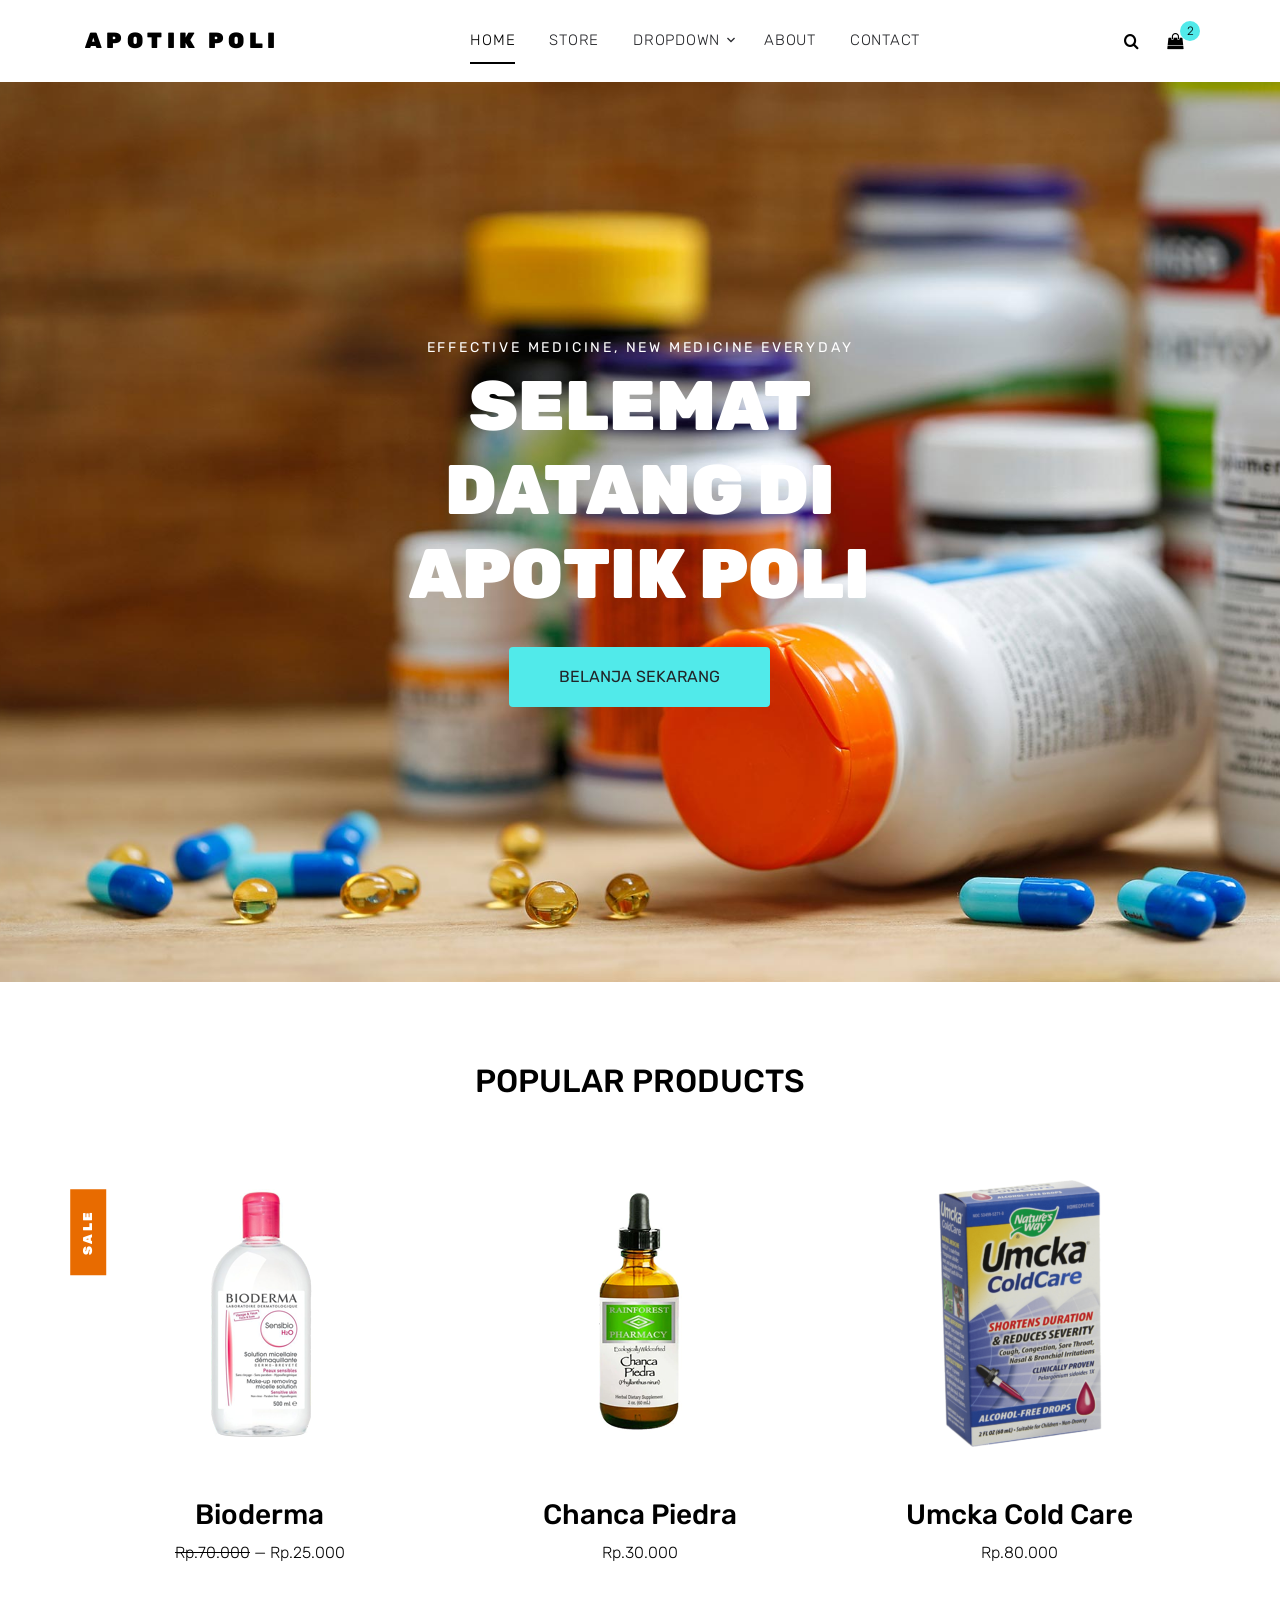
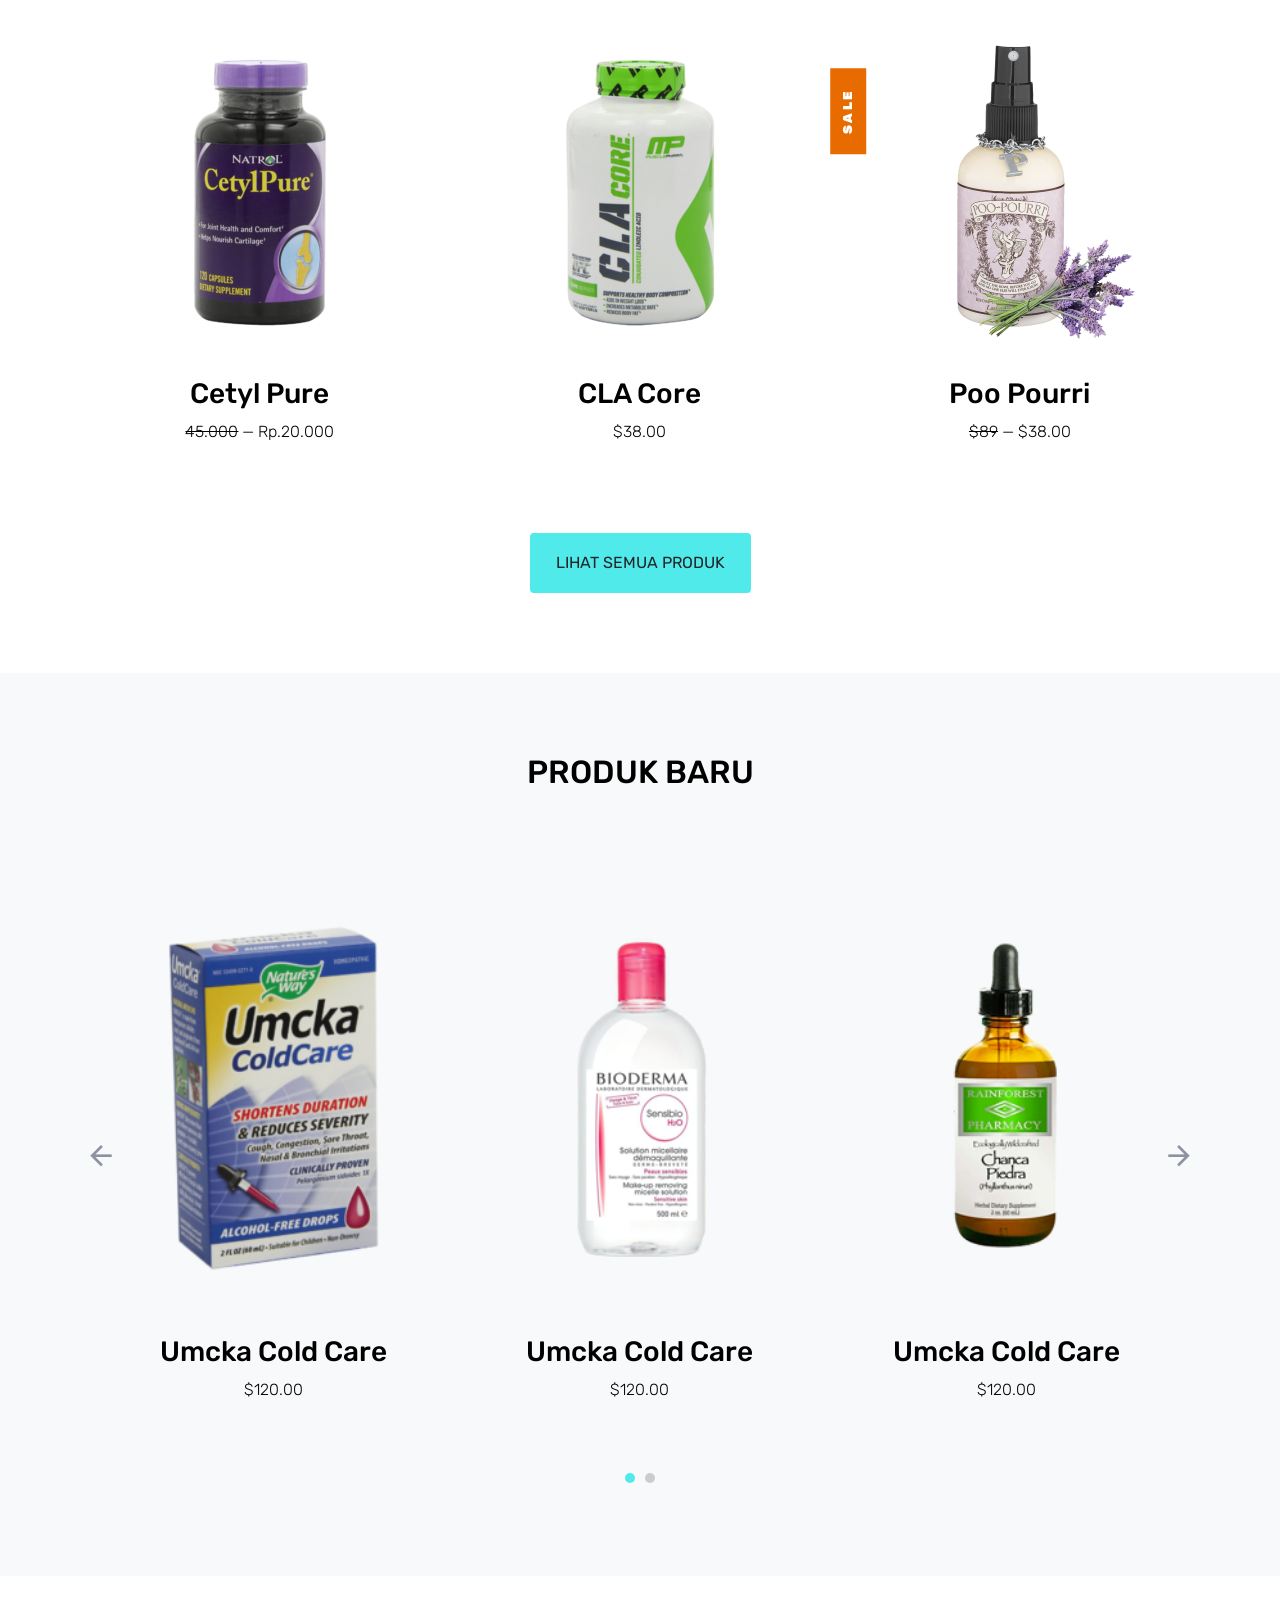
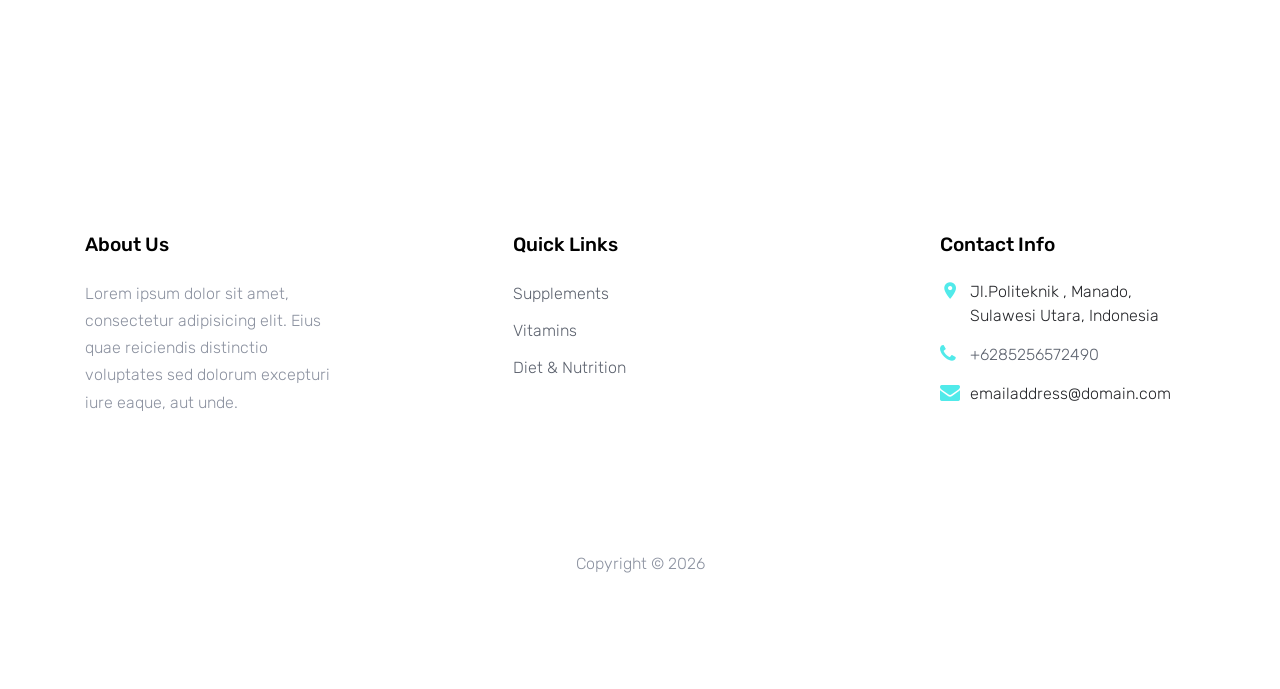
<file: ujian_sertifikasi/toko_online/template apotik/index.html>
<!DOCTYPE html>
<html lang="en">

<head>
  <title>Apotik &mdash;Poli</title>
  <meta charset="utf-8">
  <meta name="viewport" content="width=device-width, initial-scale=1, shrink-to-fit=no">

  <link href="https://fonts.googleapis.com/css?family=Rubik:400,700|Crimson+Text:400,400i" rel="stylesheet">
  <link rel="stylesheet" href="fonts/icomoon/style.css">

  <link rel="stylesheet" href="css/bootstrap.min.css">
  <link rel="stylesheet" href="css/magnific-popup.css">
  <link rel="stylesheet" href="css/jquery-ui.css">
  <link rel="stylesheet" href="css/owl.carousel.min.css">
  <link rel="stylesheet" href="css/owl.theme.default.min.css">


  <link rel="stylesheet" href="css/aos.css">

  <link rel="stylesheet" href="css/style.css">

</head>

<body>

  <div class="site-wrap">


    <div class="site-navbar py-2">

      <div class="search-wrap">
        <div class="container">
          <a href="#" class="search-close js-search-close"><span class="icon-close2"></span></a>
          <form action="#" method="post">
            <input type="text" class="form-control" placeholder="Search keyword and hit enter...">
          </form>
        </div>
      </div>

      <div class="container">
        <div class="d-flex align-items-center justify-content-between">
          <div class="logo">
            <div class="site-logo">
              <a href="index.html" class="js-logo-clone">Apotik Poli</a>
            </div>
          </div>
          <div class="main-nav d-none d-lg-block">
            <nav class="site-navigation text-right text-md-center" role="navigation">
              <ul class="site-menu js-clone-nav d-none d-lg-block">
                <li class="active"><a href="index.html">Home</a></li>
                <li><a href="shop.html">Store</a></li>
                <li class="has-children">
                  <a href="#">Dropdown</a>
                  <ul class="dropdown">
                    <li><a href="#">Supplements</a></li>
                    <li class="has-children">
                      <a href="#">Vitamins</a>
                      <ul class="dropdown">
                        <li><a href="#">Supplements</a></li>
                        <li><a href="#">Vitamins</a></li>
                        <li><a href="#">Diet &amp; Nutrition</a></li>
                      </ul>
                    </li>
                    <li><a href="#">Diet &amp; Nutrition</a></li>
                  </ul>
                </li>
                <li><a href="about.html">About</a></li>
                <li><a href="contact.html">Contact</a></li>
              </ul>
            </nav>
          </div>
          <div class="icons">
            <a href="#" class="icons-btn d-inline-block js-search-open"><span class="icon-search"></span></a>
            <a href="cart.html" class="icons-btn d-inline-block bag">
              <span class="icon-shopping-bag"></span>
              <span class="number">2</span>
            </a>
            <a href="#" class="site-menu-toggle js-menu-toggle ml-3 d-inline-block d-lg-none"><span
                class="icon-menu"></span></a>
          </div>
        </div>
      </div>
    </div>

    <div class="site-blocks-cover" style="background-image: url('images/hero_1.jpg');">
      <div class="container">
        <div class="row">
          <div class="col-lg-7 mx-auto order-lg-2 align-self-center">
            <div class="site-block-cover-content text-center">
              <h2 class="sub-title">Effective Medicine, New Medicine Everyday</h2>
              <h1>Selemat Datang di Apotik Poli</h1>
              <p>
                <a href="#" class="btn btn-primary px-5 py-3">Belanja Sekarang</a>
              </p>
            </div>
          </div>
        </div>
      </div>
    </div>

   
        </div>
      </div>
    </div>

    <div class="site-section">
      <div class="container">
        <div class="row">
          <div class="title-section text-center col-12">
            <h2 class="text-uppercase">Popular Products</h2>
          </div>
        </div>

        <div class="row">
          <div class="col-sm-6 col-lg-4 text-center item mb-4">
            <span class="tag">Sale</span>
            <a href="shop-single.html"> <img src="images/product_01.png" alt="Image"></a>
            <h3 class="text-dark"><a href="shop-single.html">Bioderma</a></h3>
            <p class="price"><del>Rp.70.000</del> &mdash; Rp.25.000</p>
          </div>
          <div class="col-sm-6 col-lg-4 text-center item mb-4">
            <a href="shop-single.html"> <img src="images/product_02.png" alt="Image"></a>
            <h3 class="text-dark"><a href="shop-single.html">Chanca Piedra</a></h3>
            <p class="price">Rp.30.000</p>
          </div>
          <div class="col-sm-6 col-lg-4 text-center item mb-4">
            <a href="shop-single.html"> <img src="images/product_03.png" alt="Image"></a>
            <h3 class="text-dark"><a href="shop-single.html">Umcka Cold Care</a></h3>
            <p class="price">Rp.80.000</p>
          </div>

          <div class="col-sm-6 col-lg-4 text-center item mb-4">

            <a href="shop-single.html"> <img src="images/product_04.png" alt="Image"></a>
            <h3 class="text-dark"><a href="shop-single.html">Cetyl Pure</a></h3>
            <p class="price"><del>45.000</del> &mdash; Rp.20.000</p>
          </div>
          <div class="col-sm-6 col-lg-4 text-center item mb-4">
            <a href="shop-single.html"> <img src="images/product_05.png" alt="Image"></a>
            <h3 class="text-dark"><a href="shop-single.html">CLA Core</a></h3>
            <p class="price">$38.00</p>
          </div>
          <div class="col-sm-6 col-lg-4 text-center item mb-4">
            <span class="tag">Sale</span>
            <a href="shop-single.html"> <img src="images/product_06.png" alt="Image"></a>
            <h3 class="text-dark"><a href="shop-single.html">Poo Pourri</a></h3>
            <p class="price"><del>$89</del> &mdash; $38.00</p>
          </div>
        </div>
        <div class="row mt-5">
          <div class="col-12 text-center">
            <a href="shop.html" class="btn btn-primary px-4 py-3">Lihat Semua Produk</a>
          </div>
        </div>
      </div>
    </div>

    
    <div class="site-section bg-light">
      <div class="container">
        <div class="row">
          <div class="title-section text-center col-12">
            <h2 class="text-uppercase">Produk Baru</h2>
          </div>
        </div>
        <div class="row">
          <div class="col-md-12 block-3 products-wrap">
            <div class="nonloop-block-3 owl-carousel">

              <div class="text-center item mb-4">
                <a href="shop-single.html"> <img src="images/product_03.png" alt="Image"></a>
                <h3 class="text-dark"><a href="shop-single.html">Umcka Cold Care</a></h3>
                <p class="price">$120.00</p>
              </div>

              <div class="text-center item mb-4">
                <a href="shop-single.html"> <img src="images/product_01.png" alt="Image"></a>
                <h3 class="text-dark"><a href="shop-single.html">Umcka Cold Care</a></h3>
                <p class="price">$120.00</p>
              </div>

              <div class="text-center item mb-4">
                <a href="shop-single.html"> <img src="images/product_02.png" alt="Image"></a>
                <h3 class="text-dark"><a href="shop-single.html">Umcka Cold Care</a></h3>
                <p class="price">$120.00</p>
              </div>

              <div class="text-center item mb-4">
                <a href="shop-single.html"> <img src="images/product_04.png" alt="Image"></a>
                <h3 class="text-dark"><a href="shop-single.html">Umcka Cold Care</a></h3>
                <p class="price">$120.00</p>
              </div>

            </div>
          </div>
        </div>
      </div>
    </div>

    <div class="site-section">
      <div class="container">
        <div class="row">
          <div class="title-section text-center col-12">
           
        
            </div>
          </div>
        </div>
      </div>
    </div>

    


    <footer class="site-footer">
      <div class="container">
        <div class="row">
          <div class="col-md-6 col-lg-3 mb-4 mb-lg-0">

            <div class="block-7">
              <h3 class="footer-heading mb-4">About Us</h3>
              <p>Lorem ipsum dolor sit amet, consectetur adipisicing elit. Eius quae reiciendis distinctio voluptates
                sed dolorum excepturi iure eaque, aut unde.</p>
            </div>

          </div>
          <div class="col-lg-3 mx-auto mb-5 mb-lg-0">
            <h3 class="footer-heading mb-4">Quick Links</h3>
            <ul class="list-unstyled">
              <li><a href="#">Supplements</a></li>
              <li><a href="#">Vitamins</a></li>
              <li><a href="#">Diet &amp; Nutrition</a></li>
            </ul>
          </div>

          <div class="col-md-6 col-lg-3">
            <div class="block-5 mb-5">
              <h3 class="footer-heading mb-4">Contact Info</h3>
              <ul class="list-unstyled">
                <li class="address">Jl.Politeknik , Manado, Sulawesi Utara, Indonesia</li>
                <li class="phone"><a href="tel://23923929210">+6285256572490</a></li>
                <li class="email">emailaddress@domain.com</li>
              </ul>
            </div>


          </div>
        </div>
        <div class="row pt-5 mt-5 text-center">
          <div class="col-md-12">
            <p>
              <!-- Link back to Colorlib can't be removed. Template is licensed under CC BY 3.0. -->
              Copyright &copy;
              <script>document.write(new Date().getFullYear());</script> 
              <a href="https://colorlib.com" target="_blank"
                class="text-primary"></a>
              
            </p>
          </div>

        </div>
      </div>
    </footer>
  </div>

  <script src="js/jquery-3.3.1.min.js"></script>
  <script src="js/jquery-ui.js"></script>
  <script src="js/popper.min.js"></script>
  <script src="js/bootstrap.min.js"></script>
  <script src="js/owl.carousel.min.js"></script>
  <script src="js/jquery.magnific-popup.min.js"></script>
  <script src="js/aos.js"></script>

  <script src="js/main.js"></script>

</body>

</html>
</file>
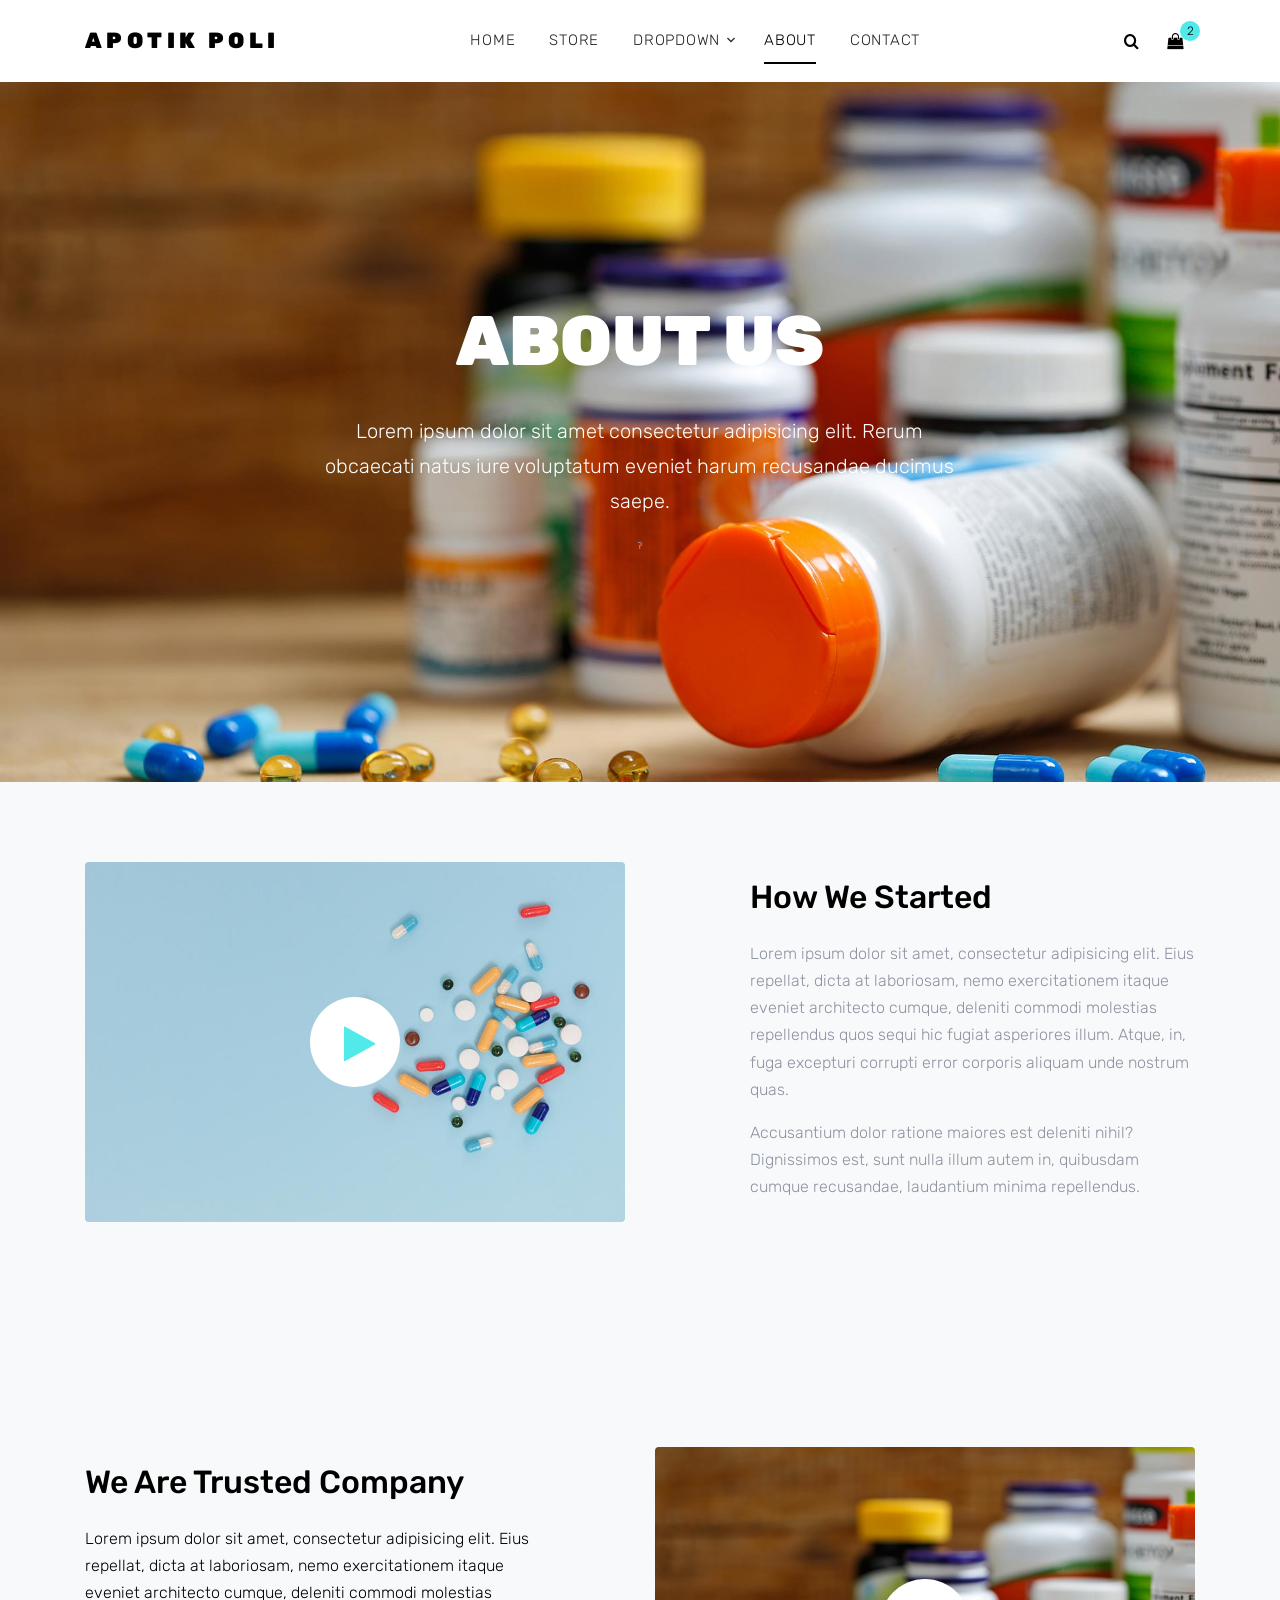
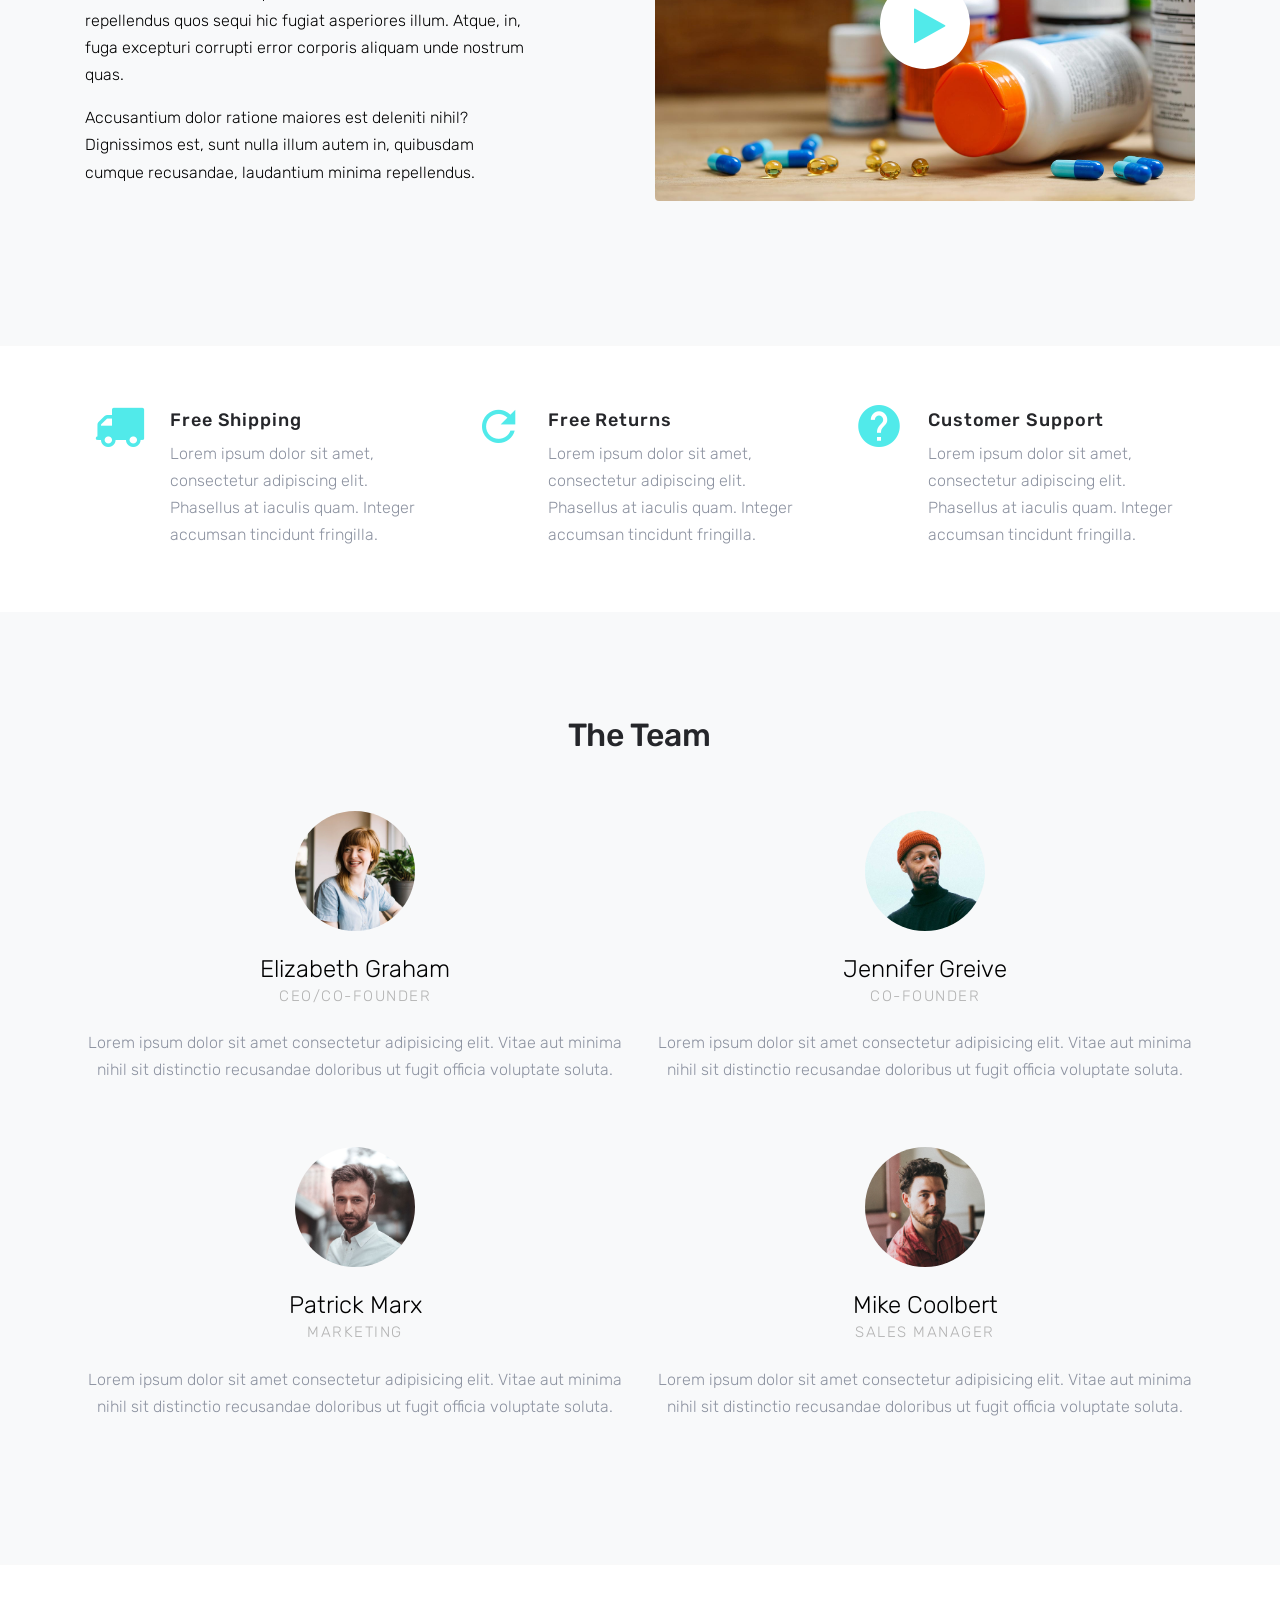
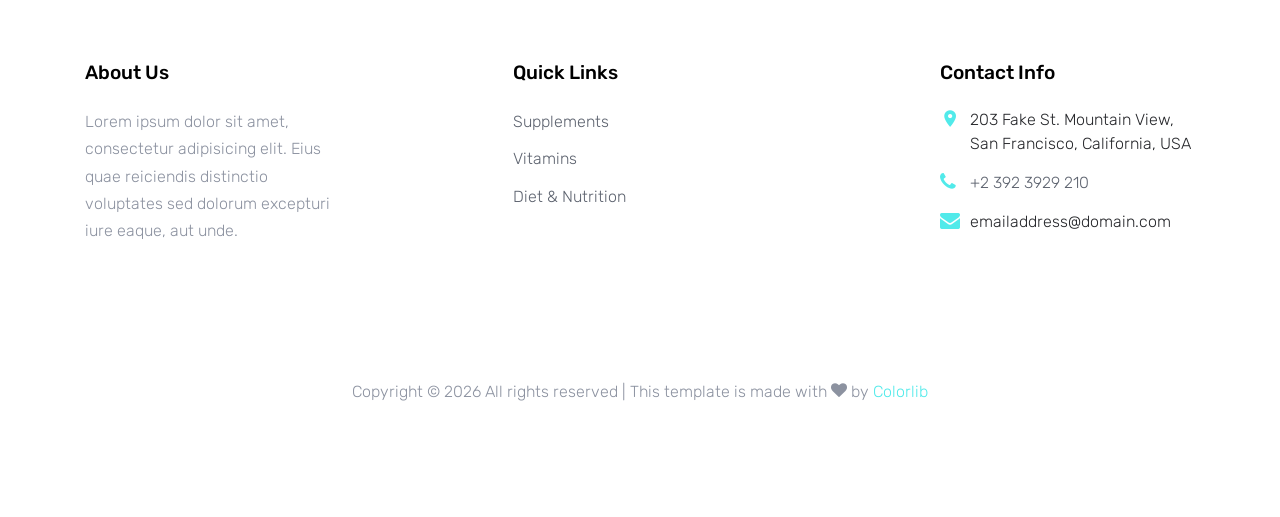
<file: ujian_sertifikasi/toko_online/template apotik/about.html>
<!DOCTYPE html>
<html lang="en">

<head>
  <title>Apotik Poli</title>
  <meta charset="utf-8">
  <meta name="viewport" content="width=device-width, initial-scale=1, shrink-to-fit=no">

  <link href="https://fonts.googleapis.com/css?family=Rubik:400,700|Crimson+Text:400,400i" rel="stylesheet">
  <link rel="stylesheet" href="fonts/icomoon/style.css">

  <link rel="stylesheet" href="css/bootstrap.min.css">
  <link rel="stylesheet" href="css/magnific-popup.css">
  <link rel="stylesheet" href="css/jquery-ui.css">
  <link rel="stylesheet" href="css/owl.carousel.min.css">
  <link rel="stylesheet" href="css/owl.theme.default.min.css">


  <link rel="stylesheet" href="css/aos.css">

  <link rel="stylesheet" href="css/style.css">

</head>

<body>

  <div class="site-wrap">


    <div class="site-navbar py-2">

      <div class="search-wrap">
        <div class="container">
          <a href="#" class="search-close js-search-close"><span class="icon-close2"></span></a>
          <form action="#" method="post">
            <input type="text" class="form-control" placeholder="Search keyword and hit enter...">
          </form>
        </div>
      </div>

      <div class="container">
        <div class="d-flex align-items-center justify-content-between">
          <div class="logo">
            <div class="site-logo">
              <a href="index.html" class="js-logo-clone">Apotik Poli  </a>
            </div>
          </div>
          <div class="main-nav d-none d-lg-block">
            <nav class="site-navigation text-right text-md-center" role="navigation">
              <ul class="site-menu js-clone-nav d-none d-lg-block">
                <li><a href="index.html">Home</a></li>
                <li><a href="shop.html">Store</a></li>
                <li class="has-children">
                  <a href="#">Dropdown</a>
                  <ul class="dropdown">
                    <li><a href="#">Supplements</a></li>
                    <li class="has-children">
                      <a href="#">Vitamins</a>
                      <ul class="dropdown">
                        <li><a href="#">Supplements</a></li>
                        <li><a href="#">Vitamins</a></li>
                        <li><a href="#">Diet &amp; Nutrition</a></li>
                        
                      </ul>
                    </li>
                    <li><a href="#">Diet &amp; Nutrition</a></li>
                  
                  </ul>
                </li>
                <li class="active"><a href="about.html">About</a></li>
                <li><a href="contact.html">Contact</a></li>
              </ul>
            </nav>
          </div>
          <div class="icons">
            <a href="#" class="icons-btn d-inline-block js-search-open"><span class="icon-search"></span></a>
            <a href="cart.html" class="icons-btn d-inline-block bag">
              <span class="icon-shopping-bag"></span>
              <span class="number">2</span>
            </a>
            <a href="#" class="site-menu-toggle js-menu-toggle ml-3 d-inline-block d-lg-none"><span
                class="icon-menu"></span></a>
          </div>
        </div>
      </div>
    </div>

    <div class="site-blocks-cover inner-page" style="background-image: url('images/hero_1.jpg');">
      <div class="container">
        <div class="row">
          <div class="col-lg-7 mx-auto align-self-center">
            <div class=" text-center">
              <h1>About Us</h1>
              <p>Lorem ipsum dolor sit amet consectetur adipisicing elit. Rerum obcaecati natus iure voluptatum eveniet harum recusandae ducimus saepe.</p>ˀ
            </div>
          </div>
        </div>
      </div>
    </div>

    <div class="site-section bg-light custom-border-bottom" data-aos="fade">
      <div class="container">
        <div class="row mb-5">
          <div class="col-md-6">
            <div class="block-16">
              <figure>
                <img src="images/bg_1.jpg" alt="Image placeholder" class="img-fluid rounded">
                <a href="https://vimeo.com/channels/staffpicks/93951774" class="play-button popup-vimeo"><span
                    class="icon-play"></span></a>
    
              </figure>
            </div>
          </div>
          <div class="col-md-1"></div>
          <div class="col-md-5">
    
    
            <div class="site-section-heading pt-3 mb-4">
              <h2 class="text-black">How We Started</h2>
            </div>
            <p>Lorem ipsum dolor sit amet, consectetur adipisicing elit. Eius repellat, dicta at laboriosam, nemo
              exercitationem itaque eveniet architecto cumque, deleniti commodi molestias repellendus quos sequi hic fugiat
              asperiores illum. Atque, in, fuga excepturi corrupti error corporis aliquam unde nostrum quas.</p>
            <p>Accusantium dolor ratione maiores est deleniti nihil? Dignissimos est, sunt nulla illum autem in, quibusdam
              cumque recusandae, laudantium minima repellendus.</p>
    
          </div>
        </div>
      </div>
    </div>

    

    <div class="site-section bg-light custom-border-bottom" data-aos="fade">
      <div class="container">
        <div class="row mb-5">
          <div class="col-md-6 order-md-2">
            <div class="block-16">
              <figure>
                <img src="images/hero_1.jpg" alt="Image placeholder" class="img-fluid rounded">
                <a href="https://vimeo.com/channels/staffpicks/93951774" class="play-button popup-vimeo"><span
                    class="icon-play"></span></a>
    
              </figure>
            </div>
          </div>
          <div class="col-md-5 mr-auto">
    
    
            <div class="site-section-heading pt-3 mb-4">
              <h2 class="text-black">We Are Trusted Company</h2>
            </div>
            <p class="text-black">Lorem ipsum dolor sit amet, consectetur adipisicing elit. Eius repellat, dicta at laboriosam, nemo
              exercitationem itaque eveniet architecto cumque, deleniti commodi molestias repellendus quos sequi hic fugiat
              asperiores illum. Atque, in, fuga excepturi corrupti error corporis aliquam unde nostrum quas.</p>
            <p class="text-black">Accusantium dolor ratione maiores est deleniti nihil? Dignissimos est, sunt nulla illum autem in, quibusdam
              cumque recusandae, laudantium minima repellendus.</p>
    
          </div>
        </div>
      </div>
    </div>
    
    <div class="site-section site-section-sm site-blocks-1 border-0" data-aos="fade">
      <div class="container">
        <div class="row">
          <div class="col-md-6 col-lg-4 d-lg-flex mb-4 mb-lg-0 pl-4" data-aos="fade-up" data-aos-delay="">
            <div class="icon mr-4 align-self-start">
              <span class="icon-truck text-primary"></span>
            </div>
            <div class="text">
              <h2>Free Shipping</h2>
              <p>Lorem ipsum dolor sit amet, consectetur adipiscing elit. Phasellus at iaculis quam. Integer accumsan
                tincidunt fringilla.</p>
            </div>
          </div>
          <div class="col-md-6 col-lg-4 d-lg-flex mb-4 mb-lg-0 pl-4" data-aos="fade-up" data-aos-delay="100">
            <div class="icon mr-4 align-self-start">
              <span class="icon-refresh2 text-primary"></span>
            </div>
            <div class="text">
              <h2>Free Returns</h2>
              <p>Lorem ipsum dolor sit amet, consectetur adipiscing elit. Phasellus at iaculis quam. Integer accumsan
                tincidunt fringilla.</p>
            </div>
          </div>
          <div class="col-md-6 col-lg-4 d-lg-flex mb-4 mb-lg-0 pl-4" data-aos="fade-up" data-aos-delay="200">
            <div class="icon mr-4 align-self-start">
              <span class="icon-help text-primary"></span>
            </div>
            <div class="text">
              <h2>Customer Support</h2>
              <p>Lorem ipsum dolor sit amet, consectetur adipiscing elit. Phasellus at iaculis quam. Integer accumsan
                tincidunt fringilla.</p>
            </div>
          </div>
        </div>
      </div>
    </div>
    

    <div class="site-section bg-light custom-border-bottom" data-aos="fade">
      <div class="container">
        <div class="row justify-content-center mb-5">
          <div class="col-md-7 site-section-heading text-center pt-4">
            <h2>The Team</h2>
          </div>
        </div>
        <div class="row">
          <div class="col-md-6 col-lg-6 mb-5">
    
            <div class="block-38 text-center">
              <div class="block-38-img">
                <div class="block-38-header">
                  <img src="images/person_1.jpg" alt="Image placeholder" class="mb-4">
                  <h3 class="block-38-heading h4">Elizabeth Graham</h3>
                  <p class="block-38-subheading">CEO/Co-Founder</p>
                </div>
                <div class="block-38-body">
                  <p>Lorem ipsum dolor sit amet consectetur adipisicing elit. Vitae aut minima nihil sit distinctio
                    recusandae doloribus ut fugit officia voluptate soluta. </p>
                </div>
              </div>
            </div>
          </div>
          <div class="col-md-6 col-lg-6 mb-5">
            <div class="block-38 text-center">
              <div class="block-38-img">
                <div class="block-38-header">
                  <img src="images/person_2.jpg" alt="Image placeholder" class="mb-4">
                  <h3 class="block-38-heading h4">Jennifer Greive</h3>
                  <p class="block-38-subheading">Co-Founder</p>
                </div>
                <div class="block-38-body">
                  <p>Lorem ipsum dolor sit amet consectetur adipisicing elit. Vitae aut minima nihil sit distinctio
                    recusandae doloribus ut fugit officia voluptate soluta. </p>
                </div>
              </div>
            </div>
          </div>
          <div class="col-md-6 col-lg-6 mb-5">
            <div class="block-38 text-center">
              <div class="block-38-img">
                <div class="block-38-header">
                  <img src="images/person_3.jpg" alt="Image placeholder" class="mb-4">
                  <h3 class="block-38-heading h4">Patrick Marx</h3>
                  <p class="block-38-subheading">Marketing</p>
                </div>
                <div class="block-38-body">
                  <p>Lorem ipsum dolor sit amet consectetur adipisicing elit. Vitae aut minima nihil sit distinctio
                    recusandae doloribus ut fugit officia voluptate soluta. </p>
                </div>
              </div>
            </div>
          </div>
          <div class="col-md-6 col-lg-6 mb-5">
            <div class="block-38 text-center">
              <div class="block-38-img">
                <div class="block-38-header">
                  <img src="images/person_4.jpg" alt="Image placeholder" class="mb-4">
                  <h3 class="block-38-heading h4">Mike Coolbert</h3>
                  <p class="block-38-subheading">Sales Manager</p>
                </div>
                <div class="block-38-body">
                  <p>Lorem ipsum dolor sit amet consectetur adipisicing elit. Vitae aut minima nihil sit distinctio
                    recusandae doloribus ut fugit officia voluptate soluta. </p>
                </div>
              </div>
            </div>
          </div>
        </div>
      </div>
    </div>


    <footer class="site-footer">
      <div class="container">
        <div class="row">
          <div class="col-md-6 col-lg-3 mb-4 mb-lg-0">

            <div class="block-7">
              <h3 class="footer-heading mb-4">About Us</h3>
              <p>Lorem ipsum dolor sit amet, consectetur adipisicing elit. Eius quae reiciendis distinctio voluptates
                sed dolorum excepturi iure eaque, aut unde.</p>
            </div>

          </div>
          <div class="col-lg-3 mx-auto mb-5 mb-lg-0">
            <h3 class="footer-heading mb-4">Quick Links</h3>
            <ul class="list-unstyled">
              <li><a href="#">Supplements</a></li>
              <li><a href="#">Vitamins</a></li>
              <li><a href="#">Diet &amp; Nutrition</a></li>
              
            </ul>
          </div>

          <div class="col-md-6 col-lg-3">
            <div class="block-5 mb-5">
              <h3 class="footer-heading mb-4">Contact Info</h3>
              <ul class="list-unstyled">
                <li class="address">203 Fake St. Mountain View, San Francisco, California, USA</li>
                <li class="phone"><a href="tel://23923929210">+2 392 3929 210</a></li>
                <li class="email">emailaddress@domain.com</li>
              </ul>
            </div>


          </div>
        </div>
        <div class="row pt-5 mt-5 text-center">
          <div class="col-md-12">
            <p>
              <!-- Link back to Colorlib can't be removed. Template is licensed under CC BY 3.0. -->
              Copyright &copy;
              <script>document.write(new Date().getFullYear());</script> All rights reserved | This template is made
              with <i class="icon-heart" aria-hidden="true"></i> by <a href="https://colorlib.com" target="_blank"
                class="text-primary">Colorlib</a>
              <!-- Link back to Colorlib can't be removed. Template is licensed under CC BY 3.0. -->
            </p>
          </div>

        </div>
      </div>
    </footer>
  </div>

  <script src="js/jquery-3.3.1.min.js"></script>
  <script src="js/jquery-ui.js"></script>
  <script src="js/popper.min.js"></script>
  <script src="js/bootstrap.min.js"></script>
  <script src="js/owl.carousel.min.js"></script>
  <script src="js/jquery.magnific-popup.min.js"></script>
  <script src="js/aos.js"></script>

  <script src="js/main.js"></script>

</body>

</html>
</file>
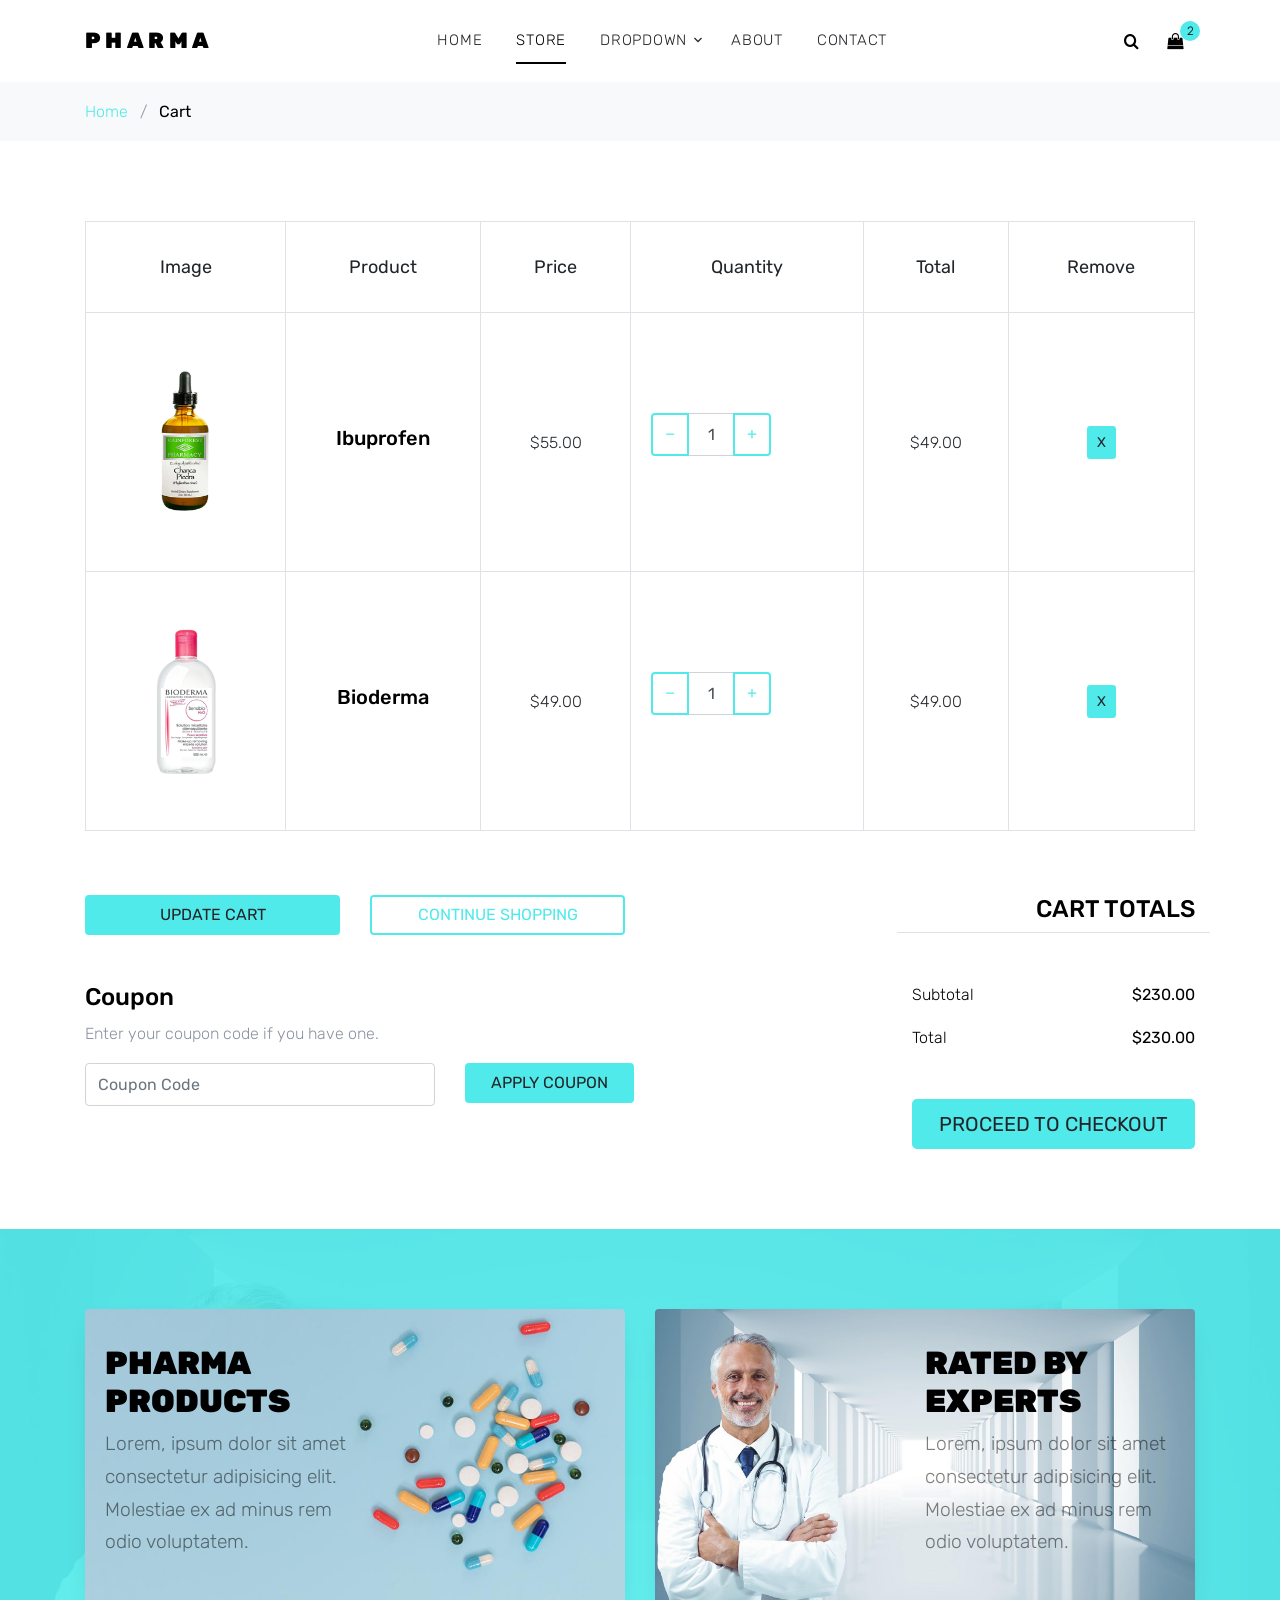
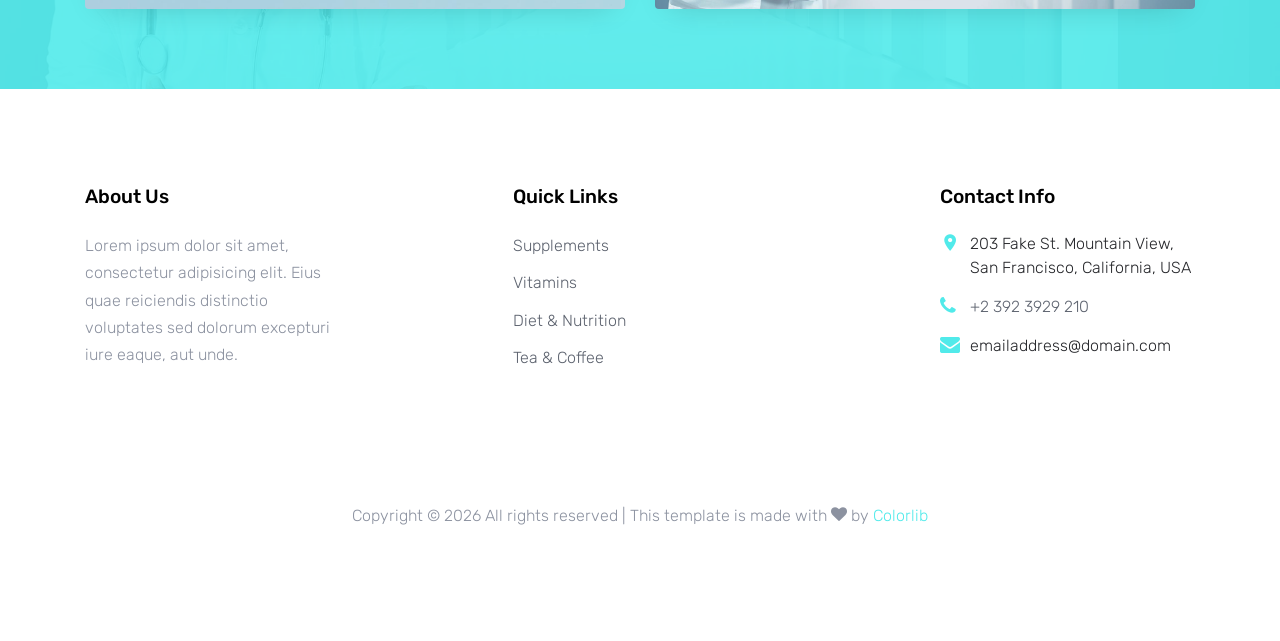
<file: ujian_sertifikasi/toko_online/template apotik/cart.html>
<!DOCTYPE html>
<html lang="en">

<head>
  <title>Pharma &mdash; Colorlib Template</title>
  <meta charset="utf-8">
  <meta name="viewport" content="width=device-width, initial-scale=1, shrink-to-fit=no">

  <link href="https://fonts.googleapis.com/css?family=Rubik:400,700|Crimson+Text:400,400i" rel="stylesheet">
  <link rel="stylesheet" href="fonts/icomoon/style.css">

  <link rel="stylesheet" href="css/bootstrap.min.css">
  <link rel="stylesheet" href="css/magnific-popup.css">
  <link rel="stylesheet" href="css/jquery-ui.css">
  <link rel="stylesheet" href="css/owl.carousel.min.css">
  <link rel="stylesheet" href="css/owl.theme.default.min.css">


  <link rel="stylesheet" href="css/aos.css">

  <link rel="stylesheet" href="css/style.css">

</head>

<body>

  <div class="site-wrap">


    <div class="site-navbar py-2">

      <div class="search-wrap">
        <div class="container">
          <a href="#" class="search-close js-search-close"><span class="icon-close2"></span></a>
          <form action="#" method="post">
            <input type="text" class="form-control" placeholder="Search keyword and hit enter...">
          </form>
        </div>
      </div>

      <div class="container">
        <div class="d-flex align-items-center justify-content-between">
          <div class="logo">
            <div class="site-logo">
              <a href="index.html" class="js-logo-clone">Pharma</a>
            </div>
          </div>
          <div class="main-nav d-none d-lg-block">
            <nav class="site-navigation text-right text-md-center" role="navigation">
              <ul class="site-menu js-clone-nav d-none d-lg-block">
                <li><a href="index.html">Home</a></li>
                <li class="active"><a href="shop.html">Store</a></li>
                <li class="has-children">
                  <a href="#">Dropdown</a>
                  <ul class="dropdown">
                    <li><a href="#">Supplements</a></li>
                    <li class="has-children">
                      <a href="#">Vitamins</a>
                      <ul class="dropdown">
                        <li><a href="#">Supplements</a></li>
                        <li><a href="#">Vitamins</a></li>
                        <li><a href="#">Diet &amp; Nutrition</a></li>
                        <li><a href="#">Tea &amp; Coffee</a></li>
                      </ul>
                    </li>
                    <li><a href="#">Diet &amp; Nutrition</a></li>
                    <li><a href="#">Tea &amp; Coffee</a></li>

                  </ul>
                </li>
                <li><a href="about.html">About</a></li>
                <li><a href="contact.html">Contact</a></li>
              </ul>
            </nav>
          </div>
          <div class="icons">
            <a href="#" class="icons-btn d-inline-block js-search-open"><span class="icon-search"></span></a>
            <a href="cart.html" class="icons-btn d-inline-block bag">
              <span class="icon-shopping-bag"></span>
              <span class="number">2</span>
            </a>
            <a href="#" class="site-menu-toggle js-menu-toggle ml-3 d-inline-block d-lg-none"><span
                class="icon-menu"></span></a>
          </div>
        </div>
      </div>
    </div>

    <div class="bg-light py-3">
      <div class="container">
        <div class="row">
          <div class="col-md-12 mb-0">
            <a href="index.html">Home</a> <span class="mx-2 mb-0">/</span> 
            <strong class="text-black">Cart</strong>
          </div>
        </div>
      </div>
    </div>

    <div class="site-section">
      <div class="container">
        <div class="row mb-5">
          <form class="col-md-12" method="post">
            <div class="site-blocks-table">
              <table class="table table-bordered">
                <thead>
                  <tr>
                    <th class="product-thumbnail">Image</th>
                    <th class="product-name">Product</th>
                    <th class="product-price">Price</th>
                    <th class="product-quantity">Quantity</th>
                    <th class="product-total">Total</th>
                    <th class="product-remove">Remove</th>
                  </tr>
                </thead>
                <tbody>
                  <tr>
                    <td class="product-thumbnail">
                      <img src="images/product_02.png" alt="Image" class="img-fluid">
                    </td>
                    <td class="product-name">
                      <h2 class="h5 text-black">Ibuprofen</h2>
                    </td>
                    <td>$55.00</td>
                    <td>
                      <div class="input-group mb-3" style="max-width: 120px;">
                        <div class="input-group-prepend">
                          <button class="btn btn-outline-primary js-btn-minus" type="button">&minus;</button>
                        </div>
                        <input type="text" class="form-control text-center" value="1" placeholder=""
                          aria-label="Example text with button addon" aria-describedby="button-addon1">
                        <div class="input-group-append">
                          <button class="btn btn-outline-primary js-btn-plus" type="button">&plus;</button>
                        </div>
                      </div>
    
                    </td>
                    <td>$49.00</td>
                    <td><a href="#" class="btn btn-primary height-auto btn-sm">X</a></td>
                  </tr>
    
                  <tr>
                    <td class="product-thumbnail">
                      <img src="images/product_01.png" alt="Image" class="img-fluid">
                    </td>
                    <td class="product-name">
                      <h2 class="h5 text-black">Bioderma</h2>
                    </td>
                    <td>$49.00</td>
                    <td>
                      <div class="input-group mb-3" style="max-width: 120px;">
                        <div class="input-group-prepend">
                          <button class="btn btn-outline-primary js-btn-minus" type="button">&minus;</button>
                        </div>
                        <input type="text" class="form-control text-center" value="1" placeholder=""
                          aria-label="Example text with button addon" aria-describedby="button-addon1">
                        <div class="input-group-append">
                          <button class="btn btn-outline-primary js-btn-plus" type="button">&plus;</button>
                        </div>
                      </div>
    
                    </td>
                    <td>$49.00</td>
                    <td><a href="#" class="btn btn-primary height-auto btn-sm">X</a></td>
                  </tr>
                </tbody>
              </table>
            </div>
          </form>
        </div>
    
        <div class="row">
          <div class="col-md-6">
            <div class="row mb-5">
              <div class="col-md-6 mb-3 mb-md-0">
                <button class="btn btn-primary btn-md btn-block">Update Cart</button>
              </div>
              <div class="col-md-6">
                <button class="btn btn-outline-primary btn-md btn-block">Continue Shopping</button>
              </div>
            </div>
            <div class="row">
              <div class="col-md-12">
                <label class="text-black h4" for="coupon">Coupon</label>
                <p>Enter your coupon code if you have one.</p>
              </div>
              <div class="col-md-8 mb-3 mb-md-0">
                <input type="text" class="form-control py-3" id="coupon" placeholder="Coupon Code">
              </div>
              <div class="col-md-4">
                <button class="btn btn-primary btn-md px-4">Apply Coupon</button>
              </div>
            </div>
          </div>
          <div class="col-md-6 pl-5">
            <div class="row justify-content-end">
              <div class="col-md-7">
                <div class="row">
                  <div class="col-md-12 text-right border-bottom mb-5">
                    <h3 class="text-black h4 text-uppercase">Cart Totals</h3>
                  </div>
                </div>
                <div class="row mb-3">
                  <div class="col-md-6">
                    <span class="text-black">Subtotal</span>
                  </div>
                  <div class="col-md-6 text-right">
                    <strong class="text-black">$230.00</strong>
                  </div>
                </div>
                <div class="row mb-5">
                  <div class="col-md-6">
                    <span class="text-black">Total</span>
                  </div>
                  <div class="col-md-6 text-right">
                    <strong class="text-black">$230.00</strong>
                  </div>
                </div>
    
                <div class="row">
                  <div class="col-md-12">
                    <button class="btn btn-primary btn-lg btn-block" onclick="window.location='checkout.html'">Proceed To
                      Checkout</button>
                  </div>
                </div>
              </div>
            </div>
          </div>
        </div>
      </div>
    </div>

    <div class="site-section bg-secondary bg-image" style="background-image: url('images/bg_2.jpg');">
      <div class="container">
        <div class="row align-items-stretch">
          <div class="col-lg-6 mb-5 mb-lg-0">
            <a href="#" class="banner-1 h-100 d-flex" style="background-image: url('images/bg_1.jpg');">
              <div class="banner-1-inner align-self-center">
                <h2>Pharma Products</h2>
                <p>Lorem, ipsum dolor sit amet consectetur adipisicing elit. Molestiae ex ad minus rem odio voluptatem.
                </p>
              </div>
            </a>
          </div>
          <div class="col-lg-6 mb-5 mb-lg-0">
            <a href="#" class="banner-1 h-100 d-flex" style="background-image: url('images/bg_2.jpg');">
              <div class="banner-1-inner ml-auto  align-self-center">
                <h2>Rated by Experts</h2>
                <p>Lorem, ipsum dolor sit amet consectetur adipisicing elit. Molestiae ex ad minus rem odio voluptatem.
                </p>
              </div>
            </a>
          </div>
        </div>
      </div>
    </div>


    <footer class="site-footer">
      <div class="container">
        <div class="row">
          <div class="col-md-6 col-lg-3 mb-4 mb-lg-0">

            <div class="block-7">
              <h3 class="footer-heading mb-4">About Us</h3>
              <p>Lorem ipsum dolor sit amet, consectetur adipisicing elit. Eius quae reiciendis distinctio voluptates
                sed dolorum excepturi iure eaque, aut unde.</p>
            </div>

          </div>
          <div class="col-lg-3 mx-auto mb-5 mb-lg-0">
            <h3 class="footer-heading mb-4">Quick Links</h3>
            <ul class="list-unstyled">
              <li><a href="#">Supplements</a></li>
              <li><a href="#">Vitamins</a></li>
              <li><a href="#">Diet &amp; Nutrition</a></li>
              <li><a href="#">Tea &amp; Coffee</a></li>
            </ul>
          </div>

          <div class="col-md-6 col-lg-3">
            <div class="block-5 mb-5">
              <h3 class="footer-heading mb-4">Contact Info</h3>
              <ul class="list-unstyled">
                <li class="address">203 Fake St. Mountain View, San Francisco, California, USA</li>
                <li class="phone"><a href="tel://23923929210">+2 392 3929 210</a></li>
                <li class="email">emailaddress@domain.com</li>
              </ul>
            </div>


          </div>
        </div>
        <div class="row pt-5 mt-5 text-center">
          <div class="col-md-12">
            <p>
              <!-- Link back to Colorlib can't be removed. Template is licensed under CC BY 3.0. -->
              Copyright &copy;
              <script>document.write(new Date().getFullYear());</script> All rights reserved | This template is made
              with <i class="icon-heart" aria-hidden="true"></i> by <a href="https://colorlib.com" target="_blank"
                class="text-primary">Colorlib</a>
              <!-- Link back to Colorlib can't be removed. Template is licensed under CC BY 3.0. -->
            </p>
          </div>

        </div>
      </div>
    </footer>
  </div>

  <script src="js/jquery-3.3.1.min.js"></script>
  <script src="js/jquery-ui.js"></script>
  <script src="js/popper.min.js"></script>
  <script src="js/bootstrap.min.js"></script>
  <script src="js/owl.carousel.min.js"></script>
  <script src="js/jquery.magnific-popup.min.js"></script>
  <script src="js/aos.js"></script>

  <script src="js/main.js"></script>

</body>

</html>
</file>
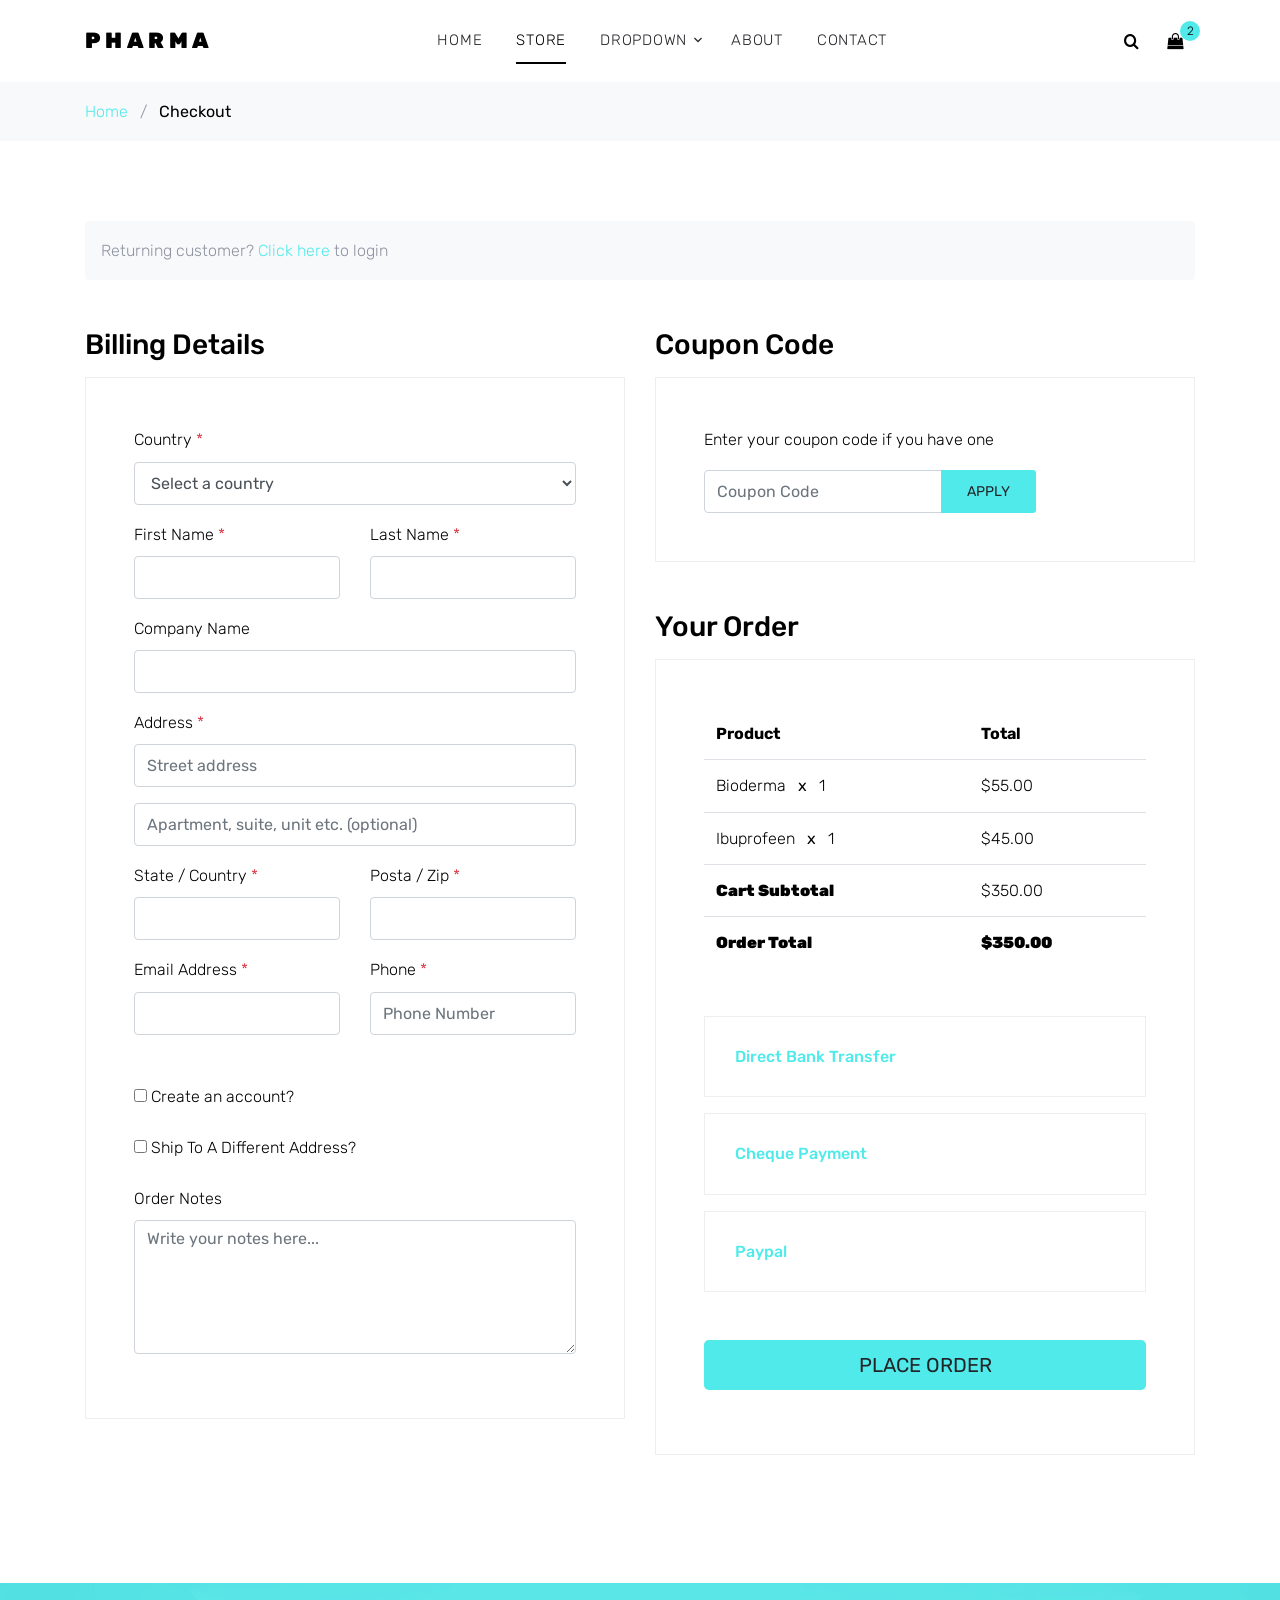
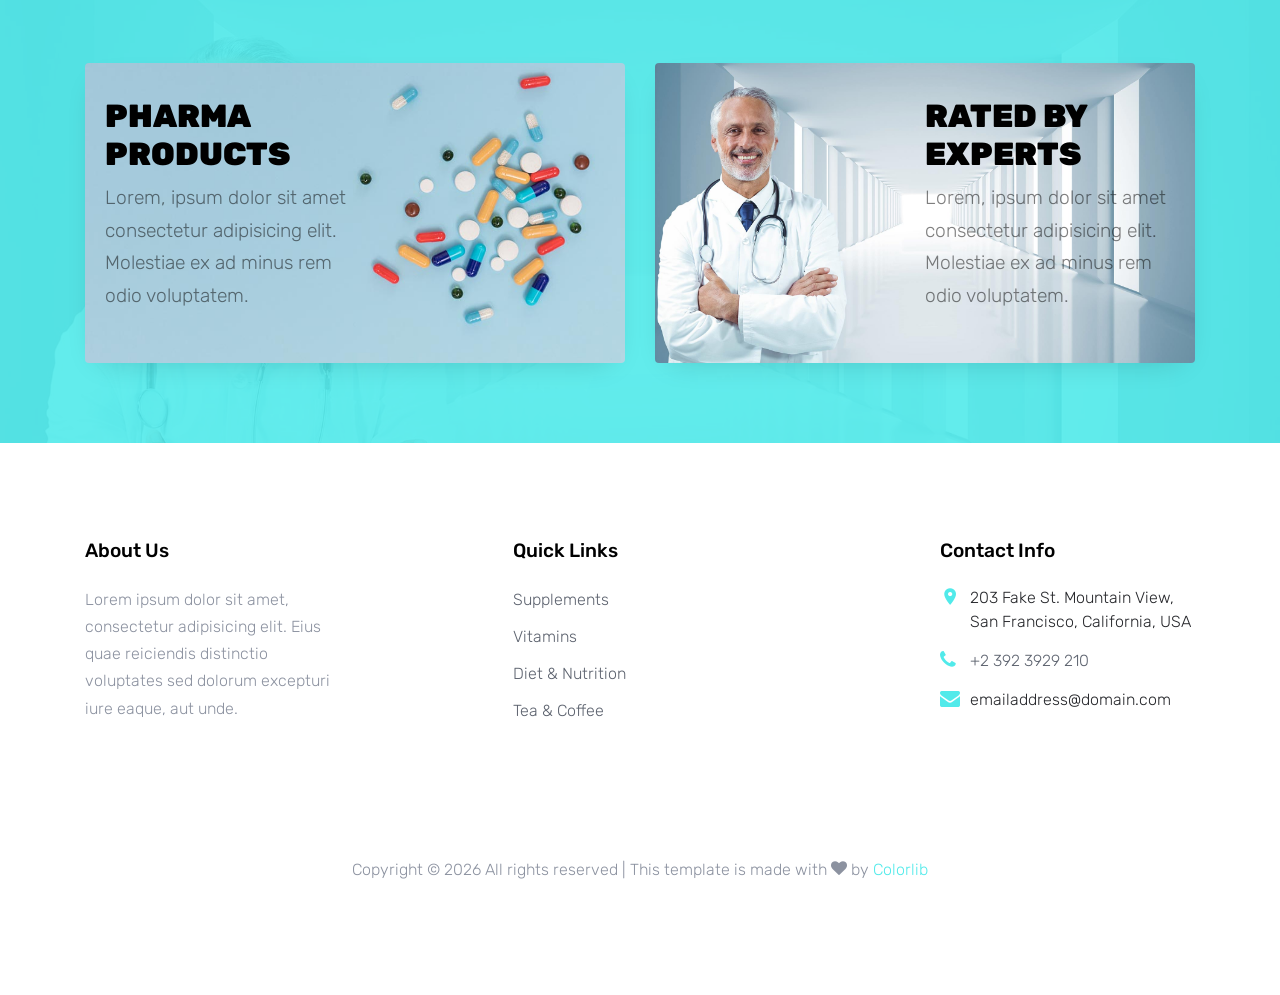
<file: ujian_sertifikasi/toko_online/template apotik/checkout.html>
<!DOCTYPE html>
<html lang="en">

<head>
  <title>Pharma &mdash; Colorlib Template</title>
  <meta charset="utf-8">
  <meta name="viewport" content="width=device-width, initial-scale=1, shrink-to-fit=no">

  <link href="https://fonts.googleapis.com/css?family=Rubik:400,700|Crimson+Text:400,400i" rel="stylesheet">
  <link rel="stylesheet" href="fonts/icomoon/style.css">

  <link rel="stylesheet" href="css/bootstrap.min.css">
  <link rel="stylesheet" href="css/magnific-popup.css">
  <link rel="stylesheet" href="css/jquery-ui.css">
  <link rel="stylesheet" href="css/owl.carousel.min.css">
  <link rel="stylesheet" href="css/owl.theme.default.min.css">


  <link rel="stylesheet" href="css/aos.css">

  <link rel="stylesheet" href="css/style.css">

</head>

<body>

  <div class="site-wrap">


    <div class="site-navbar py-2">

      <div class="search-wrap">
        <div class="container">
          <a href="#" class="search-close js-search-close"><span class="icon-close2"></span></a>
          <form action="#" method="post">
            <input type="text" class="form-control" placeholder="Search keyword and hit enter...">
          </form>
        </div>
      </div>

      <div class="container">
        <div class="d-flex align-items-center justify-content-between">
          <div class="logo">
            <div class="site-logo">
              <a href="index.html" class="js-logo-clone">Pharma</a>
            </div>
          </div>
          <div class="main-nav d-none d-lg-block">
            <nav class="site-navigation text-right text-md-center" role="navigation">
              <ul class="site-menu js-clone-nav d-none d-lg-block">
                <li><a href="index.html">Home</a></li>
                <li class="active"><a href="shop.html">Store</a></li>
                <li class="has-children">
                  <a href="#">Dropdown</a>
                  <ul class="dropdown">
                    <li><a href="#">Supplements</a></li>
                    <li class="has-children">
                      <a href="#">Vitamins</a>
                      <ul class="dropdown">
                        <li><a href="#">Supplements</a></li>
                        <li><a href="#">Vitamins</a></li>
                        <li><a href="#">Diet &amp; Nutrition</a></li>
                        <li><a href="#">Tea &amp; Coffee</a></li>
                      </ul>
                    </li>
                    <li><a href="#">Diet &amp; Nutrition</a></li>
                    <li><a href="#">Tea &amp; Coffee</a></li>

                  </ul>
                </li>
                <li><a href="about.html">About</a></li>
                <li><a href="contact.html">Contact</a></li>
              </ul>
            </nav>
          </div>
          <div class="icons">
            <a href="#" class="icons-btn d-inline-block js-search-open"><span class="icon-search"></span></a>
            <a href="cart.html" class="icons-btn d-inline-block bag">
              <span class="icon-shopping-bag"></span>
              <span class="number">2</span>
            </a>
            <a href="#" class="site-menu-toggle js-menu-toggle ml-3 d-inline-block d-lg-none"><span
                class="icon-menu"></span></a>
          </div>
        </div>
      </div>
    </div>

    <div class="bg-light py-3">
      <div class="container">
        <div class="row">
          <div class="col-md-12 mb-0">
            <a href="index.html">Home</a> <span class="mx-2 mb-0">/</span>
            <strong class="text-black">Checkout</strong>
          </div>
        </div>
      </div>
    </div>

    <div class="site-section">
      <div class="container">
        <div class="row mb-5">
          <div class="col-md-12">
            <div class="bg-light rounded p-3">
              <p class="mb-0">Returning customer? <a href="#" class="d-inline-block">Click here</a> to login</p>
            </div>
          </div>
        </div>
        <div class="row">
          <div class="col-md-6 mb-5 mb-md-0">
            <h2 class="h3 mb-3 text-black">Billing Details</h2>
            <div class="p-3 p-lg-5 border">
              <div class="form-group">
                <label for="c_country" class="text-black">Country <span class="text-danger">*</span></label>
                <select id="c_country" class="form-control">
                  <option value="1">Select a country</option>
                  <option value="2">bangladesh</option>
                  <option value="3">Algeria</option>
                  <option value="4">Afghanistan</option>
                  <option value="5">Ghana</option>
                  <option value="6">Albania</option>
                  <option value="7">Bahrain</option>
                  <option value="8">Colombia</option>
                  <option value="9">Dominican Republic</option>
                </select>
              </div>
              <div class="form-group row">
                <div class="col-md-6">
                  <label for="c_fname" class="text-black">First Name <span class="text-danger">*</span></label>
                  <input type="text" class="form-control" id="c_fname" name="c_fname">
                </div>
                <div class="col-md-6">
                  <label for="c_lname" class="text-black">Last Name <span class="text-danger">*</span></label>
                  <input type="text" class="form-control" id="c_lname" name="c_lname">
                </div>
              </div>
    
              <div class="form-group row">
                <div class="col-md-12">
                  <label for="c_companyname" class="text-black">Company Name </label>
                  <input type="text" class="form-control" id="c_companyname" name="c_companyname">
                </div>
              </div>
    
              <div class="form-group row">
                <div class="col-md-12">
                  <label for="c_address" class="text-black">Address <span class="text-danger">*</span></label>
                  <input type="text" class="form-control" id="c_address" name="c_address" placeholder="Street address">
                </div>
              </div>
    
              <div class="form-group">
                <input type="text" class="form-control" placeholder="Apartment, suite, unit etc. (optional)">
              </div>
    
              <div class="form-group row">
                <div class="col-md-6">
                  <label for="c_state_country" class="text-black">State / Country <span class="text-danger">*</span></label>
                  <input type="text" class="form-control" id="c_state_country" name="c_state_country">
                </div>
                <div class="col-md-6">
                  <label for="c_postal_zip" class="text-black">Posta / Zip <span class="text-danger">*</span></label>
                  <input type="text" class="form-control" id="c_postal_zip" name="c_postal_zip">
                </div>
              </div>
    
              <div class="form-group row mb-5">
                <div class="col-md-6">
                  <label for="c_email_address" class="text-black">Email Address <span class="text-danger">*</span></label>
                  <input type="text" class="form-control" id="c_email_address" name="c_email_address">
                </div>
                <div class="col-md-6">
                  <label for="c_phone" class="text-black">Phone <span class="text-danger">*</span></label>
                  <input type="text" class="form-control" id="c_phone" name="c_phone" placeholder="Phone Number">
                </div>
              </div>
    
              <div class="form-group">
                <label for="c_create_account" class="text-black" data-toggle="collapse" href="#create_an_account"
                  role="button" aria-expanded="false" aria-controls="create_an_account"><input type="checkbox" value="1"
                    id="c_create_account"> Create an account?</label>
                <div class="collapse" id="create_an_account">
                  <div class="py-2">
                    <p class="mb-3">Create an account by entering the information below. If you are a returning customer
                      please login at the top of the page.</p>
                    <div class="form-group">
                      <label for="c_account_password" class="text-black">Account Password</label>
                      <input type="email" class="form-control" id="c_account_password" name="c_account_password"
                        placeholder="">
                    </div>
                  </div>
                </div>
              </div>
    
    
              <div class="form-group">
                <label for="c_ship_different_address" class="text-black" data-toggle="collapse"
                  href="#ship_different_address" role="button" aria-expanded="false"
                  aria-controls="ship_different_address"><input type="checkbox" value="1" id="c_ship_different_address">
                  Ship To A Different Address?</label>
                <div class="collapse" id="ship_different_address">
                  <div class="py-2">
    
                    <div class="form-group">
                      <label for="c_diff_country" class="text-black">Country <span class="text-danger">*</span></label>
                      <select id="c_diff_country" class="form-control">
                        <option value="1">Select a country</option>
                        <option value="2">bangladesh</option>
                        <option value="3">Algeria</option>
                        <option value="4">Afghanistan</option>
                        <option value="5">Ghana</option>
                        <option value="6">Albania</option>
                        <option value="7">Bahrain</option>
                        <option value="8">Colombia</option>
                        <option value="9">Dominican Republic</option>
                      </select>
                    </div>
    
    
                    <div class="form-group row">
                      <div class="col-md-6">
                        <label for="c_diff_fname" class="text-black">First Name <span class="text-danger">*</span></label>
                        <input type="text" class="form-control" id="c_diff_fname" name="c_diff_fname">
                      </div>
                      <div class="col-md-6">
                        <label for="c_diff_lname" class="text-black">Last Name <span class="text-danger">*</span></label>
                        <input type="text" class="form-control" id="c_diff_lname" name="c_diff_lname">
                      </div>
                    </div>
    
                    <div class="form-group row">
                      <div class="col-md-12">
                        <label for="c_diff_companyname" class="text-black">Company Name </label>
                        <input type="text" class="form-control" id="c_diff_companyname" name="c_diff_companyname">
                      </div>
                    </div>
    
                    <div class="form-group row">
                      <div class="col-md-12">
                        <label for="c_diff_address" class="text-black">Address <span class="text-danger">*</span></label>
                        <input type="text" class="form-control" id="c_diff_address" name="c_diff_address"
                          placeholder="Street address">
                      </div>
                    </div>
    
                    <div class="form-group">
                      <input type="text" class="form-control" placeholder="Apartment, suite, unit etc. (optional)">
                    </div>
    
                    <div class="form-group row">
                      <div class="col-md-6">
                        <label for="c_diff_state_country" class="text-black">State / Country <span
                            class="text-danger">*</span></label>
                        <input type="text" class="form-control" id="c_diff_state_country" name="c_diff_state_country">
                      </div>
                      <div class="col-md-6">
                        <label for="c_diff_postal_zip" class="text-black">Posta / Zip <span
                            class="text-danger">*</span></label>
                        <input type="text" class="form-control" id="c_diff_postal_zip" name="c_diff_postal_zip">
                      </div>
                    </div>
    
                    <div class="form-group row mb-5">
                      <div class="col-md-6">
                        <label for="c_diff_email_address" class="text-black">Email Address <span
                            class="text-danger">*</span></label>
                        <input type="text" class="form-control" id="c_diff_email_address" name="c_diff_email_address">
                      </div>
                      <div class="col-md-6">
                        <label for="c_diff_phone" class="text-black">Phone <span class="text-danger">*</span></label>
                        <input type="text" class="form-control" id="c_diff_phone" name="c_diff_phone"
                          placeholder="Phone Number">
                      </div>
                    </div>
    
                  </div>
    
                </div>
              </div>
    
              <div class="form-group">
                <label for="c_order_notes" class="text-black">Order Notes</label>
                <textarea name="c_order_notes" id="c_order_notes" cols="30" rows="5" class="form-control"
                  placeholder="Write your notes here..."></textarea>
              </div>
    
            </div>
          </div>
          <div class="col-md-6">
    
            <div class="row mb-5">
              <div class="col-md-12">
                <h2 class="h3 mb-3 text-black">Coupon Code</h2>
                <div class="p-3 p-lg-5 border">
    
                  <label for="c_code" class="text-black mb-3">Enter your coupon code if you have one</label>
                  <div class="input-group w-75">
                    <input type="text" class="form-control" id="c_code" placeholder="Coupon Code" aria-label="Coupon Code"
                      aria-describedby="button-addon2">
                    <div class="input-group-append">
                      <button class="btn btn-primary btn-sm px-4" type="button" id="button-addon2">Apply</button>
                    </div>
                  </div>
    
                </div>
              </div>
            </div>
    
            <div class="row mb-5">
              <div class="col-md-12">
                <h2 class="h3 mb-3 text-black">Your Order</h2>
                <div class="p-3 p-lg-5 border">
                  <table class="table site-block-order-table mb-5">
                    <thead>
                      <th>Product</th>
                      <th>Total</th>
                    </thead>
                    <tbody>
                      <tr>
                        <td>Bioderma <strong class="mx-2">x</strong> 1</td>
                        <td>$55.00</td>
                      </tr>
                      <tr>
                        <td>Ibuprofeen <strong class="mx-2">x</strong> 1</td>
                        <td>$45.00</td>
                      </tr>
                      <tr>
                        <td class="text-black font-weight-bold"><strong>Cart Subtotal</strong></td>
                        <td class="text-black">$350.00</td>
                      </tr>
                      <tr>
                        <td class="text-black font-weight-bold"><strong>Order Total</strong></td>
                        <td class="text-black font-weight-bold"><strong>$350.00</strong></td>
                      </tr>
                    </tbody>
                  </table>
    
                  <div class="border mb-3">
                    <h3 class="h6 mb-0"><a class="d-block" data-toggle="collapse" href="#collapsebank" role="button"
                        aria-expanded="false" aria-controls="collapsebank">Direct Bank Transfer</a></h3>
    
                    <div class="collapse" id="collapsebank">
                      <div class="py-2 px-4">
                        <p class="mb-0">Make your payment directly into our bank account. Please use your Order ID as the
                          payment reference. Your order won’t be shipped until the funds have cleared in our account.</p>
                      </div>
                    </div>
                  </div>
    
                  <div class="border mb-3">
                    <h3 class="h6 mb-0"><a class="d-block" data-toggle="collapse" href="#collapsecheque" role="button"
                        aria-expanded="false" aria-controls="collapsecheque">Cheque Payment</a></h3>
    
                    <div class="collapse" id="collapsecheque">
                      <div class="py-2 px-4">
                        <p class="mb-0">Make your payment directly into our bank account. Please use your Order ID as the
                          payment reference. Your order won’t be shipped until the funds have cleared in our account.</p>
                      </div>
                    </div>
                  </div>
    
                  <div class="border mb-5">
                    <h3 class="h6 mb-0"><a class="d-block" data-toggle="collapse" href="#collapsepaypal" role="button"
                        aria-expanded="false" aria-controls="collapsepaypal">Paypal</a></h3>
    
                    <div class="collapse" id="collapsepaypal">
                      <div class="py-2 px-4">
                        <p class="mb-0">Make your payment directly into our bank account. Please use your Order ID as the
                          payment reference. Your order won’t be shipped until the funds have cleared in our account.</p>
                      </div>
                    </div>
                  </div>
    
                  <div class="form-group">
                    <button class="btn btn-primary btn-lg btn-block" onclick="window.location='thankyou.html'">Place
                      Order</button>
                  </div>
    
                </div>
              </div>
            </div>
    
          </div>
        </div>
        <!-- </form> -->
      </div>
    </div>
    

    <div class="site-section bg-secondary bg-image" style="background-image: url('images/bg_2.jpg');">
      <div class="container">
        <div class="row align-items-stretch">
          <div class="col-lg-6 mb-5 mb-lg-0">
            <a href="#" class="banner-1 h-100 d-flex" style="background-image: url('images/bg_1.jpg');">
              <div class="banner-1-inner align-self-center">
                <h2>Pharma Products</h2>
                <p>Lorem, ipsum dolor sit amet consectetur adipisicing elit. Molestiae ex ad minus rem odio voluptatem.
                </p>
              </div>
            </a>
          </div>
          <div class="col-lg-6 mb-5 mb-lg-0">
            <a href="#" class="banner-1 h-100 d-flex" style="background-image: url('images/bg_2.jpg');">
              <div class="banner-1-inner ml-auto  align-self-center">
                <h2>Rated by Experts</h2>
                <p>Lorem, ipsum dolor sit amet consectetur adipisicing elit. Molestiae ex ad minus rem odio voluptatem.
                </p>
              </div>
            </a>
          </div>
        </div>
      </div>
    </div>


    <footer class="site-footer">
      <div class="container">
        <div class="row">
          <div class="col-md-6 col-lg-3 mb-4 mb-lg-0">

            <div class="block-7">
              <h3 class="footer-heading mb-4">About Us</h3>
              <p>Lorem ipsum dolor sit amet, consectetur adipisicing elit. Eius quae reiciendis distinctio voluptates
                sed dolorum excepturi iure eaque, aut unde.</p>
            </div>

          </div>
          <div class="col-lg-3 mx-auto mb-5 mb-lg-0">
            <h3 class="footer-heading mb-4">Quick Links</h3>
            <ul class="list-unstyled">
              <li><a href="#">Supplements</a></li>
              <li><a href="#">Vitamins</a></li>
              <li><a href="#">Diet &amp; Nutrition</a></li>
              <li><a href="#">Tea &amp; Coffee</a></li>
            </ul>
          </div>

          <div class="col-md-6 col-lg-3">
            <div class="block-5 mb-5">
              <h3 class="footer-heading mb-4">Contact Info</h3>
              <ul class="list-unstyled">
                <li class="address">203 Fake St. Mountain View, San Francisco, California, USA</li>
                <li class="phone"><a href="tel://23923929210">+2 392 3929 210</a></li>
                <li class="email">emailaddress@domain.com</li>
              </ul>
            </div>


          </div>
        </div>
        <div class="row pt-5 mt-5 text-center">
          <div class="col-md-12">
            <p>
              <!-- Link back to Colorlib can't be removed. Template is licensed under CC BY 3.0. -->
              Copyright &copy;
              <script>document.write(new Date().getFullYear());</script> All rights reserved | This template is made
              with <i class="icon-heart" aria-hidden="true"></i> by <a href="https://colorlib.com" target="_blank"
                class="text-primary">Colorlib</a>
              <!-- Link back to Colorlib can't be removed. Template is licensed under CC BY 3.0. -->
            </p>
          </div>

        </div>
      </div>
    </footer>
  </div>

  <script src="js/jquery-3.3.1.min.js"></script>
  <script src="js/jquery-ui.js"></script>
  <script src="js/popper.min.js"></script>
  <script src="js/bootstrap.min.js"></script>
  <script src="js/owl.carousel.min.js"></script>
  <script src="js/jquery.magnific-popup.min.js"></script>
  <script src="js/aos.js"></script>

  <script src="js/main.js"></script>

</body>

</html>
</file>
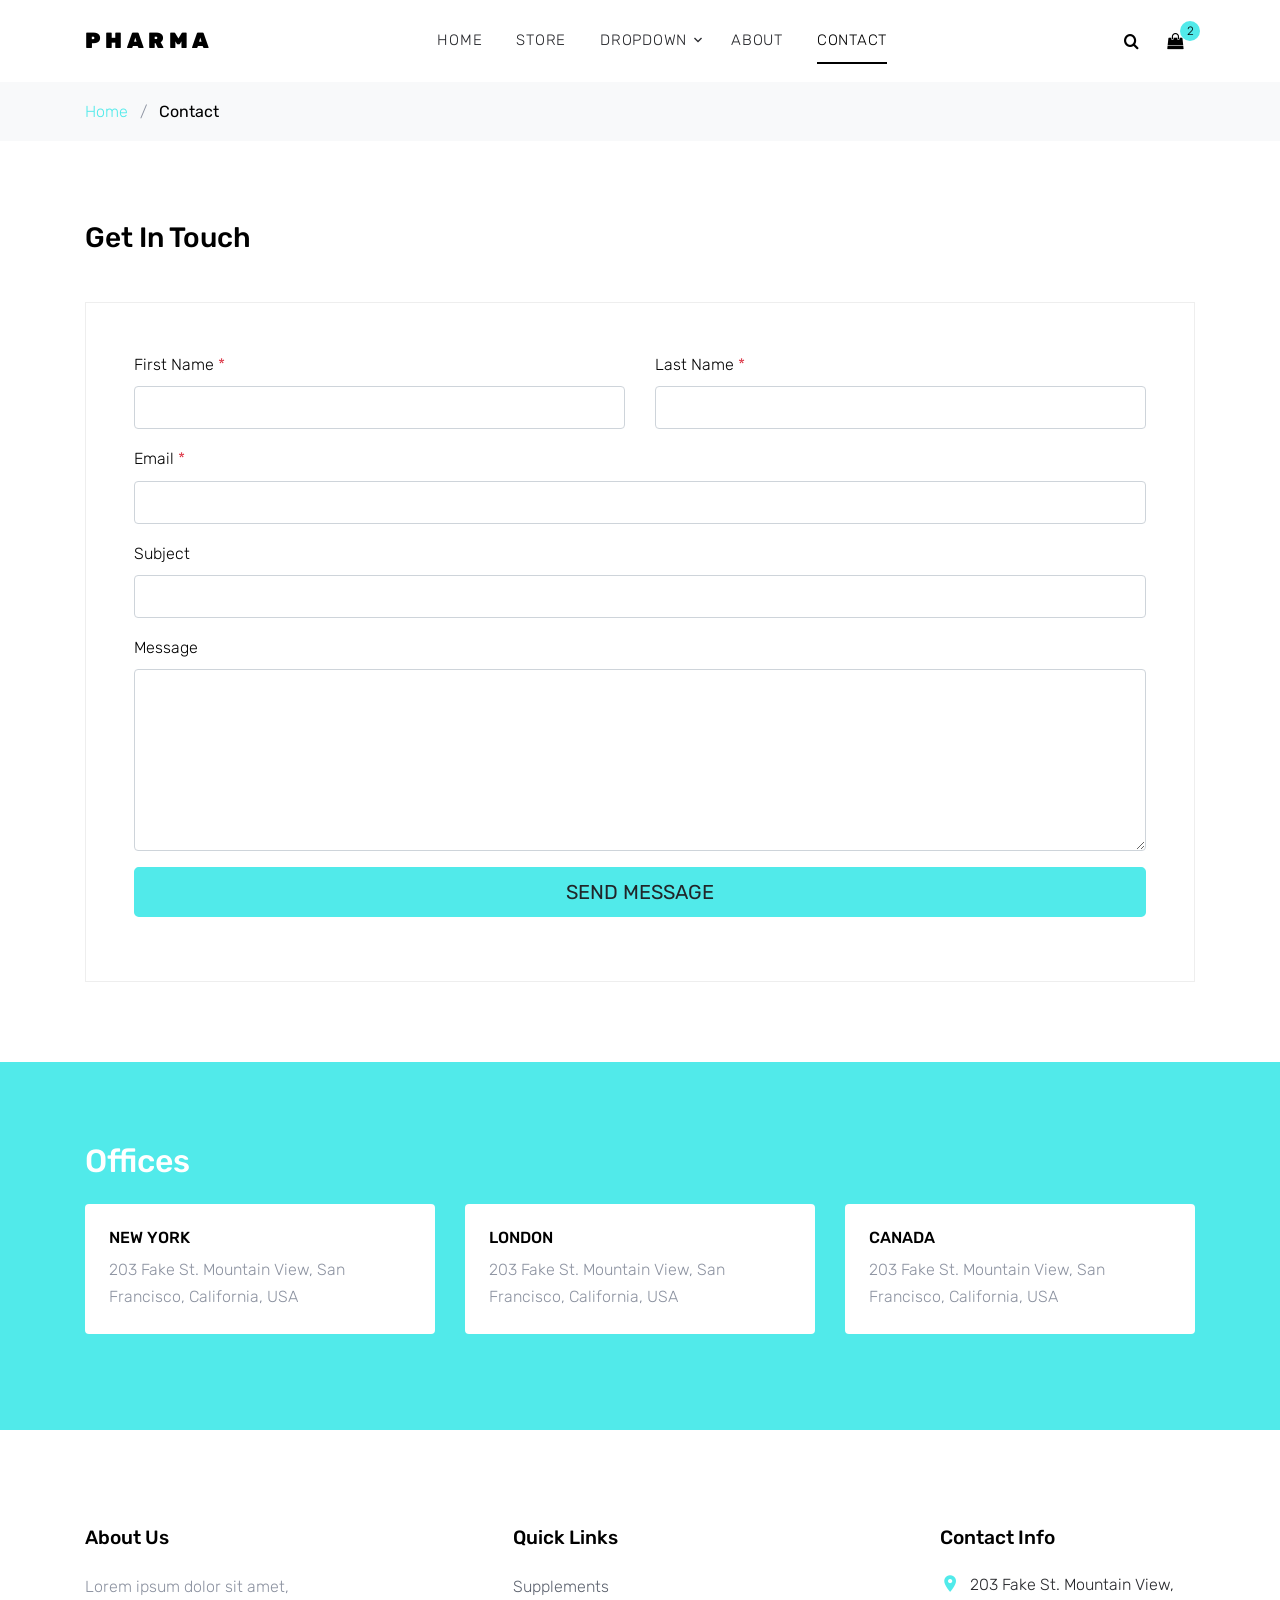
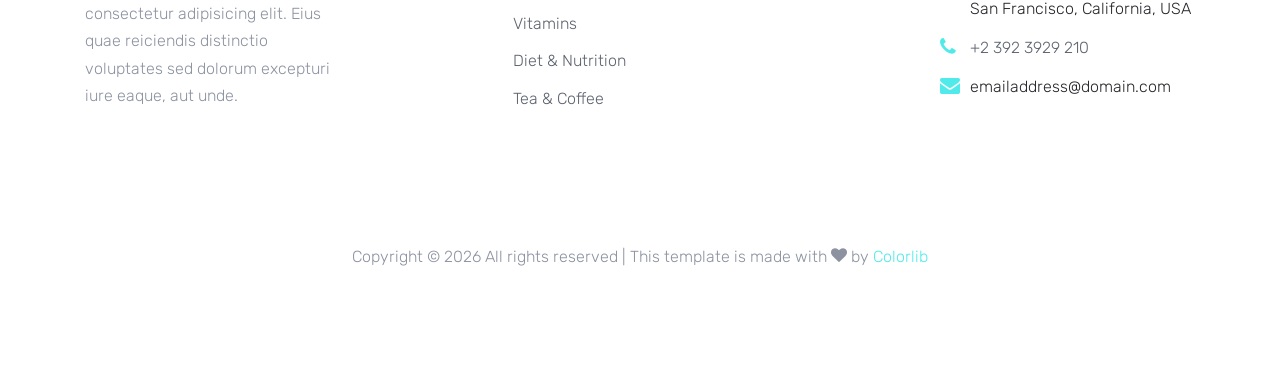
<file: ujian_sertifikasi/toko_online/template apotik/contact.html>
<!DOCTYPE html>
<html lang="en">

<head>
  <title>Pharma &mdash; Colorlib Template</title>
  <meta charset="utf-8">
  <meta name="viewport" content="width=device-width, initial-scale=1, shrink-to-fit=no">

  <link href="https://fonts.googleapis.com/css?family=Rubik:400,700|Crimson+Text:400,400i" rel="stylesheet">
  <link rel="stylesheet" href="fonts/icomoon/style.css">

  <link rel="stylesheet" href="css/bootstrap.min.css">
  <link rel="stylesheet" href="css/magnific-popup.css">
  <link rel="stylesheet" href="css/jquery-ui.css">
  <link rel="stylesheet" href="css/owl.carousel.min.css">
  <link rel="stylesheet" href="css/owl.theme.default.min.css">


  <link rel="stylesheet" href="css/aos.css">

  <link rel="stylesheet" href="css/style.css">

</head>

<body>

  <div class="site-wrap">


    <div class="site-navbar py-2">

      <div class="search-wrap">
        <div class="container">
          <a href="#" class="search-close js-search-close"><span class="icon-close2"></span></a>
          <form action="#" method="post">
            <input type="text" class="form-control" placeholder="Search keyword and hit enter...">
          </form>
        </div>
      </div>

      <div class="container">
        <div class="d-flex align-items-center justify-content-between">
          <div class="logo">
            <div class="site-logo">
              <a href="index.html" class="js-logo-clone">Pharma</a>
            </div>
          </div>
          <div class="main-nav d-none d-lg-block">
            <nav class="site-navigation text-right text-md-center" role="navigation">
              <ul class="site-menu js-clone-nav d-none d-lg-block">
                <li><a href="index.html">Home</a></li>
                <li><a href="shop.html">Store</a></li>
                <li class="has-children">
                  <a href="#">Dropdown</a>
                  <ul class="dropdown">
                    <li><a href="#">Supplements</a></li>
                    <li class="has-children">
                      <a href="#">Vitamins</a>
                      <ul class="dropdown">
                        <li><a href="#">Supplements</a></li>
                        <li><a href="#">Vitamins</a></li>
                        <li><a href="#">Diet &amp; Nutrition</a></li>
                        <li><a href="#">Tea &amp; Coffee</a></li>
                      </ul>
                    </li>
                    <li><a href="#">Diet &amp; Nutrition</a></li>
                    <li><a href="#">Tea &amp; Coffee</a></li>

                  </ul>
                </li>
                <li><a href="about.html">About</a></li>
                <li class="active"><a href="contact.html">Contact</a></li>
              </ul>
            </nav>
          </div>
          <div class="icons">
            <a href="#" class="icons-btn d-inline-block js-search-open"><span class="icon-search"></span></a>
            <a href="cart.html" class="icons-btn d-inline-block bag">
              <span class="icon-shopping-bag"></span>
              <span class="number">2</span>
            </a>
            <a href="#" class="site-menu-toggle js-menu-toggle ml-3 d-inline-block d-lg-none"><span
                class="icon-menu"></span></a>
          </div>
        </div>
      </div>
    </div>

    <div class="bg-light py-3">
      <div class="container">
        <div class="row">
          <div class="col-md-12 mb-0">
            <a href="index.html">Home</a> <span class="mx-2 mb-0">/</span>
            <strong class="text-black">Contact</strong>
          </div>
        </div>
      </div>
    </div>

    <div class="site-section">
      <div class="container">
        <div class="row">
          <div class="col-md-12">
            <h2 class="h3 mb-5 text-black">Get In Touch</h2>
          </div>
          <div class="col-md-12">
    
            <form action="#" method="post">
    
              <div class="p-3 p-lg-5 border">
                <div class="form-group row">
                  <div class="col-md-6">
                    <label for="c_fname" class="text-black">First Name <span class="text-danger">*</span></label>
                    <input type="text" class="form-control" id="c_fname" name="c_fname">
                  </div>
                  <div class="col-md-6">
                    <label for="c_lname" class="text-black">Last Name <span class="text-danger">*</span></label>
                    <input type="text" class="form-control" id="c_lname" name="c_lname">
                  </div>
                </div>
                <div class="form-group row">
                  <div class="col-md-12">
                    <label for="c_email" class="text-black">Email <span class="text-danger">*</span></label>
                    <input type="email" class="form-control" id="c_email" name="c_email" placeholder="">
                  </div>
                </div>
                <div class="form-group row">
                  <div class="col-md-12">
                    <label for="c_subject" class="text-black">Subject </label>
                    <input type="text" class="form-control" id="c_subject" name="c_subject">
                  </div>
                </div>
    
                <div class="form-group row">
                  <div class="col-md-12">
                    <label for="c_message" class="text-black">Message </label>
                    <textarea name="c_message" id="c_message" cols="30" rows="7" class="form-control"></textarea>
                  </div>
                </div>
                <div class="form-group row">
                  <div class="col-lg-12">
                    <input type="submit" class="btn btn-primary btn-lg btn-block" value="Send Message">
                  </div>
                </div>
              </div>
            </form>
          </div>
          
        </div>
      </div>
    </div>



    <div class="site-section bg-primary">
      <div class="container">
        <div class="row">
          <div class="col-12">
            <h2 class="text-white mb-4">Offices</h2>
          </div>
          <div class="col-lg-4">
            <div class="p-4 bg-white mb-3 rounded">
              <span class="d-block text-black h6 text-uppercase">New York</span>
              <p class="mb-0">203 Fake St. Mountain View, San Francisco, California, USA</p>
            </div>
          </div>
          <div class="col-lg-4">
            <div class="p-4 bg-white mb-3 rounded">
              <span class="d-block text-black h6 text-uppercase">London</span>
              <p class="mb-0">203 Fake St. Mountain View, San Francisco, California, USA</p>
            </div>
          </div>
          <div class="col-lg-4">
            <div class="p-4 bg-white mb-3 rounded">
              <span class="d-block text-black h6 text-uppercase">Canada</span>
              <p class="mb-0">203 Fake St. Mountain View, San Francisco, California, USA</p>
            </div>
          </div>
        </div>
      </div>
      
    </div>


    <footer class="site-footer">
      <div class="container">
        <div class="row">
          <div class="col-md-6 col-lg-3 mb-4 mb-lg-0">

            <div class="block-7">
              <h3 class="footer-heading mb-4">About Us</h3>
              <p>Lorem ipsum dolor sit amet, consectetur adipisicing elit. Eius quae reiciendis distinctio voluptates
                sed dolorum excepturi iure eaque, aut unde.</p>
            </div>

          </div>
          <div class="col-lg-3 mx-auto mb-5 mb-lg-0">
            <h3 class="footer-heading mb-4">Quick Links</h3>
            <ul class="list-unstyled">
              <li><a href="#">Supplements</a></li>
              <li><a href="#">Vitamins</a></li>
              <li><a href="#">Diet &amp; Nutrition</a></li>
              <li><a href="#">Tea &amp; Coffee</a></li>
            </ul>
          </div>

          <div class="col-md-6 col-lg-3">
            <div class="block-5 mb-5">
              <h3 class="footer-heading mb-4">Contact Info</h3>
              <ul class="list-unstyled">
                <li class="address">203 Fake St. Mountain View, San Francisco, California, USA</li>
                <li class="phone"><a href="tel://23923929210">+2 392 3929 210</a></li>
                <li class="email">emailaddress@domain.com</li>
              </ul>
            </div>


          </div>
        </div>
        <div class="row pt-5 mt-5 text-center">
          <div class="col-md-12">
            <p>
              <!-- Link back to Colorlib can't be removed. Template is licensed under CC BY 3.0. -->
              Copyright &copy;
              <script>document.write(new Date().getFullYear());</script> All rights reserved | This template is made
              with <i class="icon-heart" aria-hidden="true"></i> by <a href="https://colorlib.com" target="_blank"
                class="text-primary">Colorlib</a>
              <!-- Link back to Colorlib can't be removed. Template is licensed under CC BY 3.0. -->
            </p>
          </div>

        </div>
      </div>
    </footer>
  </div>

  <script src="js/jquery-3.3.1.min.js"></script>
  <script src="js/jquery-ui.js"></script>
  <script src="js/popper.min.js"></script>
  <script src="js/bootstrap.min.js"></script>
  <script src="js/owl.carousel.min.js"></script>
  <script src="js/jquery.magnific-popup.min.js"></script>
  <script src="js/aos.js"></script>

  <script src="js/main.js"></script>

</body>

</html>
</file>
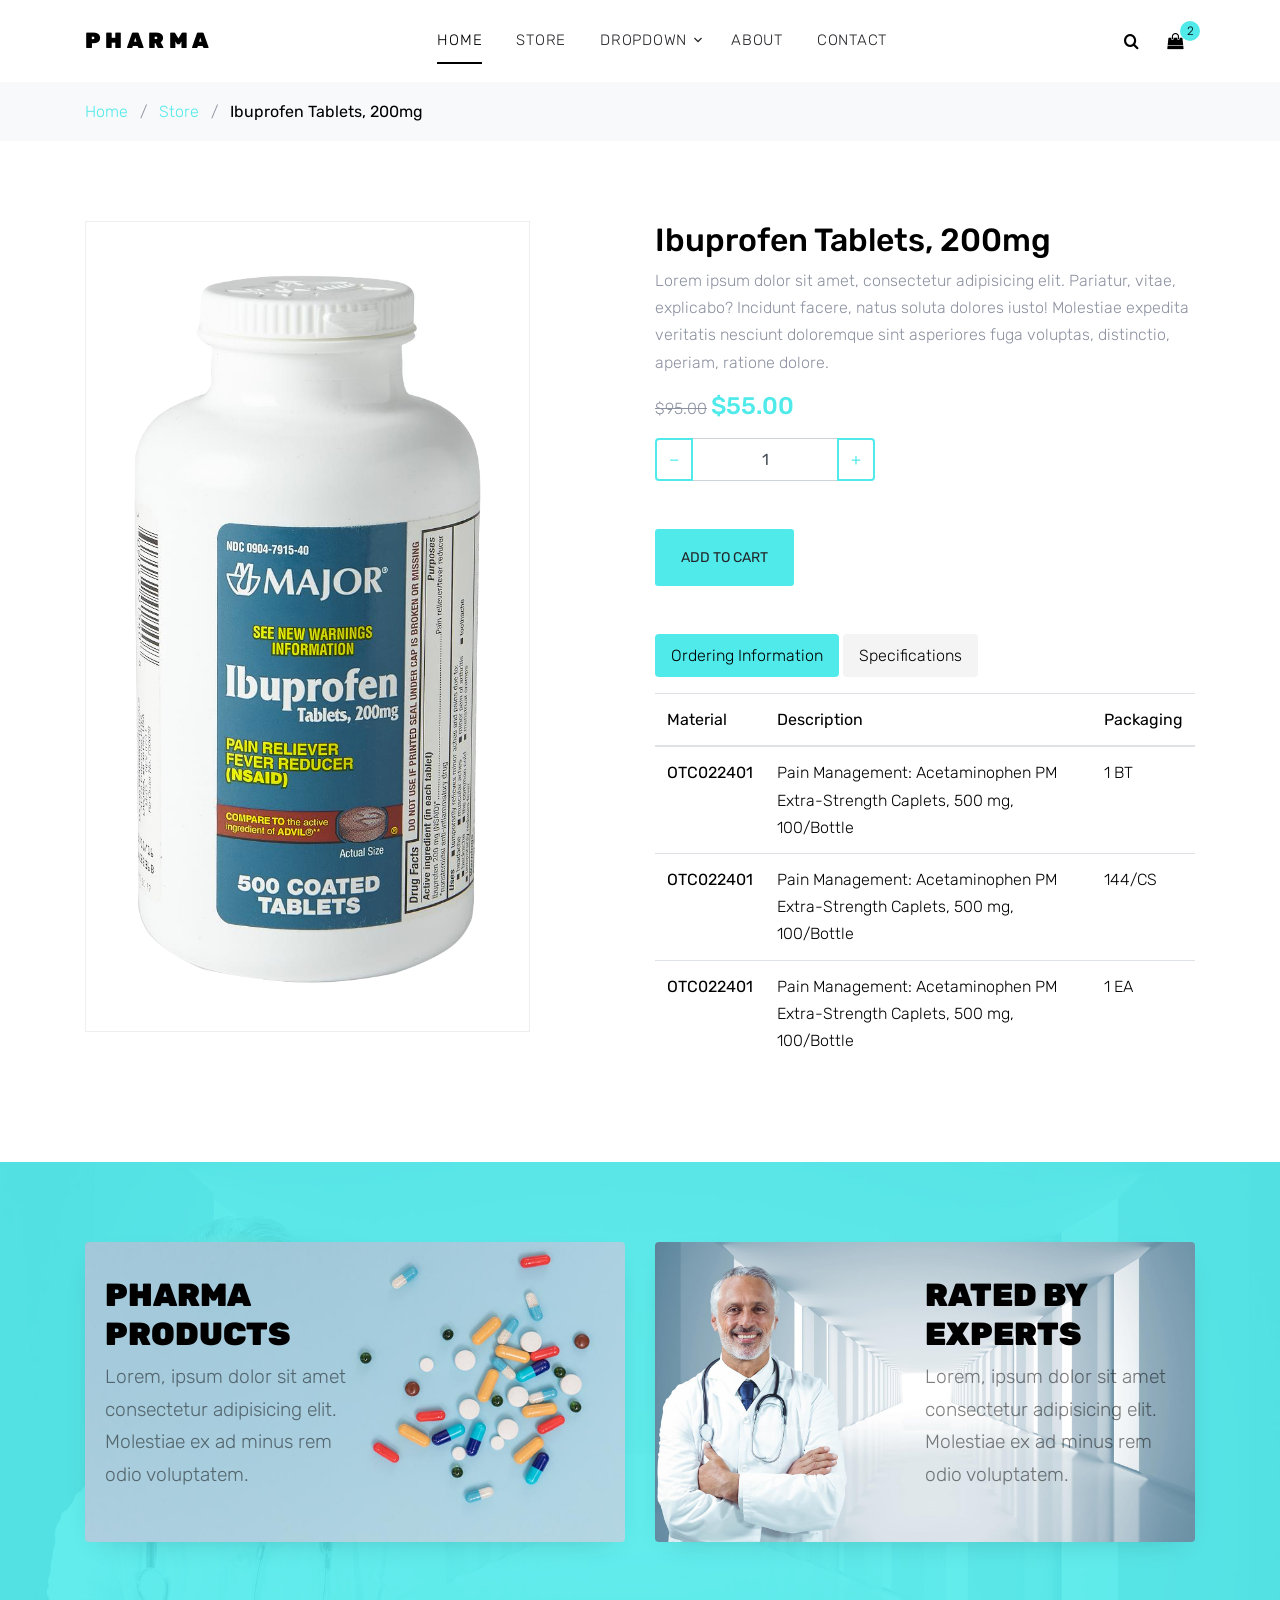
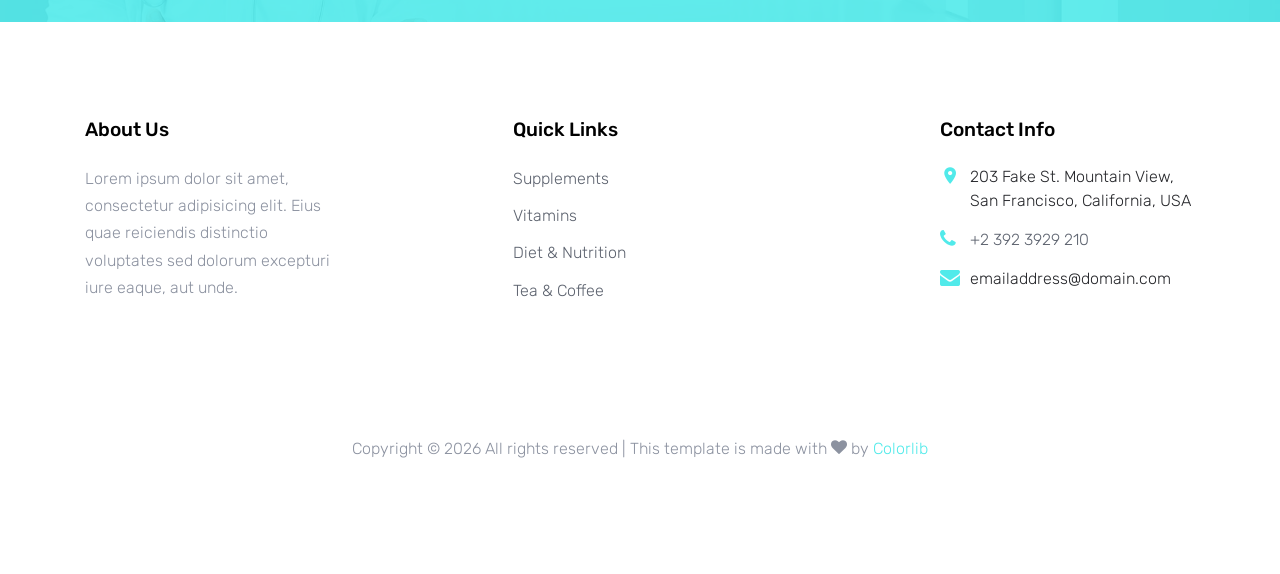
<file: ujian_sertifikasi/toko_online/template apotik/shop-single.html>
<!DOCTYPE html>
<html lang="en">

<head>
  <title>Pharma &mdash; Colorlib Template</title>
  <meta charset="utf-8">
  <meta name="viewport" content="width=device-width, initial-scale=1, shrink-to-fit=no">

  <link href="https://fonts.googleapis.com/css?family=Rubik:400,700|Crimson+Text:400,400i" rel="stylesheet">
  <link rel="stylesheet" href="fonts/icomoon/style.css">

  <link rel="stylesheet" href="css/bootstrap.min.css">
  <link rel="stylesheet" href="css/magnific-popup.css">
  <link rel="stylesheet" href="css/jquery-ui.css">
  <link rel="stylesheet" href="css/owl.carousel.min.css">
  <link rel="stylesheet" href="css/owl.theme.default.min.css">


  <link rel="stylesheet" href="css/aos.css">

  <link rel="stylesheet" href="css/style.css">

</head>

<body>

  <div class="site-wrap">


    <div class="site-navbar py-2">
    
      <div class="search-wrap">
        <div class="container">
          <a href="#" class="search-close js-search-close"><span class="icon-close2"></span></a>
          <form action="#" method="post">
            <input type="text" class="form-control" placeholder="Search keyword and hit enter...">
          </form>
        </div>
      </div>
    
      <div class="container">
        <div class="d-flex align-items-center justify-content-between">
          <div class="logo">
            <div class="site-logo">
              <a href="index.html" class="js-logo-clone">Pharma</a>
            </div>
          </div>
          <div class="main-nav d-none d-lg-block">
            <nav class="site-navigation text-right text-md-center" role="navigation">
              <ul class="site-menu js-clone-nav d-none d-lg-block">
                <li class="active"><a href="index.html">Home</a></li>
                <li><a href="shop.html">Store</a></li>
                <li class="has-children">
                  <a href="#">Dropdown</a>
                  <ul class="dropdown">
                    <li><a href="#">Supplements</a></li>
                    <li class="has-children">
                      <a href="#">Vitamins</a>
                      <ul class="dropdown">
                        <li><a href="#">Supplements</a></li>
                        <li><a href="#">Vitamins</a></li>
                        <li><a href="#">Diet &amp; Nutrition</a></li>
                        <li><a href="#">Tea &amp; Coffee</a></li>
                      </ul>
                    </li>
                    <li><a href="#">Diet &amp; Nutrition</a></li>
                    <li><a href="#">Tea &amp; Coffee</a></li>
    
                  </ul>
                </li>
                <li><a href="about.html">About</a></li>
                <li><a href="contact.html">Contact</a></li>
              </ul>
            </nav>
          </div>
          <div class="icons">
            <a href="#" class="icons-btn d-inline-block js-search-open"><span class="icon-search"></span></a>
            <a href="cart.html" class="icons-btn d-inline-block bag">
              <span class="icon-shopping-bag"></span>
              <span class="number">2</span>
            </a>
            <a href="#" class="site-menu-toggle js-menu-toggle ml-3 d-inline-block d-lg-none"><span
                class="icon-menu"></span></a>
          </div>
        </div>
      </div>
    </div>

    <div class="bg-light py-3">
      <div class="container">
        <div class="row">
          <div class="col-md-12 mb-0"><a href="index.html">Home</a> <span class="mx-2 mb-0">/</span> <a
              href="shop.html">Store</a> <span class="mx-2 mb-0">/</span> <strong class="text-black">Ibuprofen Tablets, 200mg</strong></div>
        </div>
      </div>
    </div>

    <div class="site-section">
      <div class="container">
        <div class="row">
          <div class="col-md-5 mr-auto">
            <div class="border text-center">
              <img src="images/product_07_large.png" alt="Image" class="img-fluid p-5">
            </div>
          </div>
          <div class="col-md-6">
            <h2 class="text-black">Ibuprofen Tablets, 200mg</h2>
            <p>Lorem ipsum dolor sit amet, consectetur adipisicing elit. Pariatur, vitae, explicabo? Incidunt facere, natus
              soluta dolores iusto! Molestiae expedita veritatis nesciunt doloremque sint asperiores fuga voluptas,
              distinctio, aperiam, ratione dolore.</p>
            

            <p><del>$95.00</del>  <strong class="text-primary h4">$55.00</strong></p>

            
            
            <div class="mb-5">
              <div class="input-group mb-3" style="max-width: 220px;">
                <div class="input-group-prepend">
                  <button class="btn btn-outline-primary js-btn-minus" type="button">&minus;</button>
                </div>
                <input type="text" class="form-control text-center" value="1" placeholder=""
                  aria-label="Example text with button addon" aria-describedby="button-addon1">
                <div class="input-group-append">
                  <button class="btn btn-outline-primary js-btn-plus" type="button">&plus;</button>
                </div>
              </div>
    
            </div>
            <p><a href="cart.html" class="buy-now btn btn-sm height-auto px-4 py-3 btn-primary">Add To Cart</a></p>

            <div class="mt-5">
              <ul class="nav nav-pills mb-3 custom-pill" id="pills-tab" role="tablist">
                <li class="nav-item">
                  <a class="nav-link active" id="pills-home-tab" data-toggle="pill" href="#pills-home" role="tab"
                    aria-controls="pills-home" aria-selected="true">Ordering Information</a>
                </li>
                <li class="nav-item">
                  <a class="nav-link" id="pills-profile-tab" data-toggle="pill" href="#pills-profile" role="tab"
                    aria-controls="pills-profile" aria-selected="false">Specifications</a>
                </li>
            
              </ul>
              <div class="tab-content" id="pills-tabContent">
                <div class="tab-pane fade show active" id="pills-home" role="tabpanel" aria-labelledby="pills-home-tab">
                  <table class="table custom-table">
                    <thead>
                      <th>Material</th>
                      <th>Description</th>
                      <th>Packaging</th>
                    </thead>
                    <tbody>
                      <tr>
                        <th scope="row">OTC022401</th>
                        <td>Pain Management: Acetaminophen PM Extra-Strength Caplets, 500 mg, 100/Bottle</td>
                        <td>1 BT</td>
                      </tr>
                      <tr>
                        <th scope="row">OTC022401</th>
                        <td>Pain Management: Acetaminophen PM Extra-Strength Caplets, 500 mg, 100/Bottle</td>
                        <td>144/CS</td>
                      </tr>
                      <tr>
                        <th scope="row">OTC022401</th>
                        <td>Pain Management: Acetaminophen PM Extra-Strength Caplets, 500 mg, 100/Bottle</td>
                        <td>1 EA</td>
                      </tr>
                      
                    </tbody>
                  </table>
                </div>
                <div class="tab-pane fade" id="pills-profile" role="tabpanel" aria-labelledby="pills-profile-tab">
            
                  <table class="table custom-table">
            
                    <tbody>
                      <tr>
                        <td>HPIS CODE</td>
                        <td class="bg-light">999_200_40_0</td>
                      </tr>
                      <tr>
                        <td>HEALTHCARE PROVIDERS ONLY</td>
                        <td class="bg-light">No</td>
                      </tr>
                      <tr>
                        <td>LATEX FREE</td>
                        <td class="bg-light">Yes, No</td>
                      </tr>
                      <tr>
                        <td>MEDICATION ROUTE</td>
                        <td class="bg-light">Topical</td>
                      </tr>
                    </tbody>
                  </table>
            
                </div>
            
              </div>
            </div>

    
          </div>
        </div>
      </div>
    </div>

    <div class="site-section bg-secondary bg-image" style="background-image: url('images/bg_2.jpg');">
      <div class="container">
        <div class="row align-items-stretch">
          <div class="col-lg-6 mb-5 mb-lg-0">
            <a href="#" class="banner-1 h-100 d-flex" style="background-image: url('images/bg_1.jpg');">
              <div class="banner-1-inner align-self-center">
                <h2>Pharma Products</h2>
                <p>Lorem, ipsum dolor sit amet consectetur adipisicing elit. Molestiae ex ad minus rem odio voluptatem.
                </p>
              </div>
            </a>
          </div>
          <div class="col-lg-6 mb-5 mb-lg-0">
            <a href="#" class="banner-1 h-100 d-flex" style="background-image: url('images/bg_2.jpg');">
              <div class="banner-1-inner ml-auto  align-self-center">
                <h2>Rated by Experts</h2>
                <p>Lorem, ipsum dolor sit amet consectetur adipisicing elit. Molestiae ex ad minus rem odio voluptatem.
                </p>
              </div>
            </a>
          </div>
        </div>
      </div>
    </div>


    <footer class="site-footer">
      <div class="container">
        <div class="row">
          <div class="col-md-6 col-lg-3 mb-4 mb-lg-0">

            <div class="block-7">
              <h3 class="footer-heading mb-4">About Us</h3>
              <p>Lorem ipsum dolor sit amet, consectetur adipisicing elit. Eius quae reiciendis distinctio voluptates
                sed dolorum excepturi iure eaque, aut unde.</p>
            </div>

          </div>
          <div class="col-lg-3 mx-auto mb-5 mb-lg-0">
            <h3 class="footer-heading mb-4">Quick Links</h3>
            <ul class="list-unstyled">
              <li><a href="#">Supplements</a></li>
              <li><a href="#">Vitamins</a></li>
              <li><a href="#">Diet &amp; Nutrition</a></li>
              <li><a href="#">Tea &amp; Coffee</a></li>
            </ul>
          </div>

          <div class="col-md-6 col-lg-3">
            <div class="block-5 mb-5">
              <h3 class="footer-heading mb-4">Contact Info</h3>
              <ul class="list-unstyled">
                <li class="address">203 Fake St. Mountain View, San Francisco, California, USA</li>
                <li class="phone"><a href="tel://23923929210">+2 392 3929 210</a></li>
                <li class="email">emailaddress@domain.com</li>
              </ul>
            </div>


          </div>
        </div>
        <div class="row pt-5 mt-5 text-center">
          <div class="col-md-12">
            <p>
              <!-- Link back to Colorlib can't be removed. Template is licensed under CC BY 3.0. -->
              Copyright &copy;
              <script>document.write(new Date().getFullYear());</script> All rights reserved | This template is made
              with <i class="icon-heart" aria-hidden="true"></i> by <a href="https://colorlib.com" target="_blank"
                class="text-primary">Colorlib</a>
              <!-- Link back to Colorlib can't be removed. Template is licensed under CC BY 3.0. -->
            </p>
          </div>

        </div>
      </div>
    </footer>
  </div>

  <script src="js/jquery-3.3.1.min.js"></script>
  <script src="js/jquery-ui.js"></script>
  <script src="js/popper.min.js"></script>
  <script src="js/bootstrap.min.js"></script>
  <script src="js/owl.carousel.min.js"></script>
  <script src="js/jquery.magnific-popup.min.js"></script>
  <script src="js/aos.js"></script>

  <script src="js/main.js"></script>

</body>

</html>
</file>
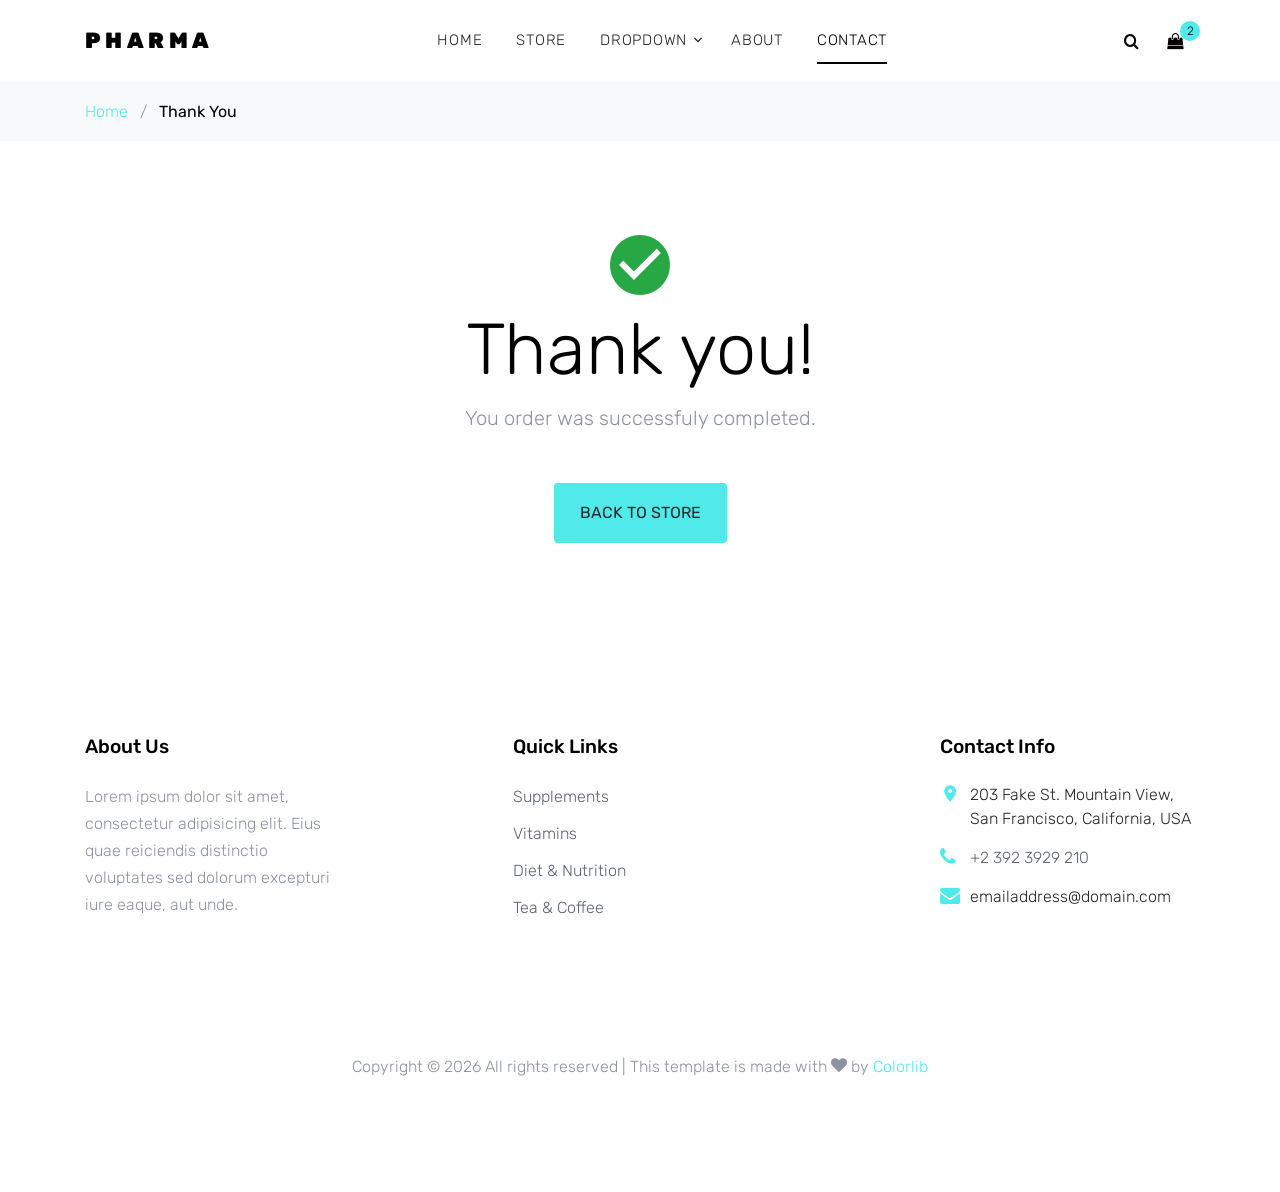
<file: ujian_sertifikasi/toko_online/template apotik/thankyou.html>
<!DOCTYPE html>
<html lang="en">

<head>
  <title>Pharma &mdash; Colorlib Template</title>
  <meta charset="utf-8">
  <meta name="viewport" content="width=device-width, initial-scale=1, shrink-to-fit=no">

  <link href="https://fonts.googleapis.com/css?family=Rubik:400,700|Crimson+Text:400,400i" rel="stylesheet">
  <link rel="stylesheet" href="fonts/icomoon/style.css">

  <link rel="stylesheet" href="css/bootstrap.min.css">
  <link rel="stylesheet" href="css/magnific-popup.css">
  <link rel="stylesheet" href="css/jquery-ui.css">
  <link rel="stylesheet" href="css/owl.carousel.min.css">
  <link rel="stylesheet" href="css/owl.theme.default.min.css">


  <link rel="stylesheet" href="css/aos.css">

  <link rel="stylesheet" href="css/style.css">

</head>

<body>

  <div class="site-wrap">


    <div class="site-navbar py-2">

      <div class="search-wrap">
        <div class="container">
          <a href="#" class="search-close js-search-close"><span class="icon-close2"></span></a>
          <form action="#" method="post">
            <input type="text" class="form-control" placeholder="Search keyword and hit enter...">
          </form>
        </div>
      </div>

      <div class="container">
        <div class="d-flex align-items-center justify-content-between">
          <div class="logo">
            <div class="site-logo">
              <a href="index.html" class="js-logo-clone">Pharma</a>
            </div>
          </div>
          <div class="main-nav d-none d-lg-block">
            <nav class="site-navigation text-right text-md-center" role="navigation">
              <ul class="site-menu js-clone-nav d-none d-lg-block">
                <li><a href="index.html">Home</a></li>
                <li><a href="shop.html">Store</a></li>
                <li class="has-children">
                  <a href="#">Dropdown</a>
                  <ul class="dropdown">
                    <li><a href="#">Supplements</a></li>
                    <li class="has-children">
                      <a href="#">Vitamins</a>
                      <ul class="dropdown">
                        <li><a href="#">Supplements</a></li>
                        <li><a href="#">Vitamins</a></li>
                        <li><a href="#">Diet &amp; Nutrition</a></li>
                        <li><a href="#">Tea &amp; Coffee</a></li>
                      </ul>
                    </li>
                    <li><a href="#">Diet &amp; Nutrition</a></li>
                    <li><a href="#">Tea &amp; Coffee</a></li>

                  </ul>
                </li>
                <li><a href="about.html">About</a></li>
                <li class="active"><a href="contact.html">Contact</a></li>
              </ul>
            </nav>
          </div>
          <div class="icons">
            <a href="#" class="icons-btn d-inline-block js-search-open"><span class="icon-search"></span></a>
            <a href="cart.html" class="icons-btn d-inline-block bag">
              <span class="icon-shopping-bag"></span>
              <span class="number">2</span>
            </a>
            <a href="#" class="site-menu-toggle js-menu-toggle ml-3 d-inline-block d-lg-none"><span
                class="icon-menu"></span></a>
          </div>
        </div>
      </div>
    </div>

    <div class="bg-light py-3">
      <div class="container">
        <div class="row">
          <div class="col-md-12 mb-0"><a href="index.html">Home</a> <span class="mx-2 mb-0">/</span> <strong
              class="text-black">Thank You</strong></div>
        </div>
      </div>
    </div>
    
    <div class="site-section">
      <div class="container">
        <div class="row">
          <div class="col-md-12 text-center">
            <span class="icon-check_circle display-3 text-success"></span>
            <h2 class="display-3 text-black">Thank you!</h2>
            <p class="lead mb-5">You order was successfuly completed.</p>
            <p><a href="shop.html" class="btn btn-md height-auto px-4 py-3 btn-primary">Back to store</a></p>
          </div>
        </div>
      </div>
    </div>


    <footer class="site-footer">
      <div class="container">
        <div class="row">
          <div class="col-md-6 col-lg-3 mb-4 mb-lg-0">

            <div class="block-7">
              <h3 class="footer-heading mb-4">About Us</h3>
              <p>Lorem ipsum dolor sit amet, consectetur adipisicing elit. Eius quae reiciendis distinctio voluptates
                sed dolorum excepturi iure eaque, aut unde.</p>
            </div>

          </div>
          <div class="col-lg-3 mx-auto mb-5 mb-lg-0">
            <h3 class="footer-heading mb-4">Quick Links</h3>
            <ul class="list-unstyled">
              <li><a href="#">Supplements</a></li>
              <li><a href="#">Vitamins</a></li>
              <li><a href="#">Diet &amp; Nutrition</a></li>
              <li><a href="#">Tea &amp; Coffee</a></li>
            </ul>
          </div>

          <div class="col-md-6 col-lg-3">
            <div class="block-5 mb-5">
              <h3 class="footer-heading mb-4">Contact Info</h3>
              <ul class="list-unstyled">
                <li class="address">203 Fake St. Mountain View, San Francisco, California, USA</li>
                <li class="phone"><a href="tel://23923929210">+2 392 3929 210</a></li>
                <li class="email">emailaddress@domain.com</li>
              </ul>
            </div>


          </div>
        </div>
        <div class="row pt-5 mt-5 text-center">
          <div class="col-md-12">
            <p>
              <!-- Link back to Colorlib can't be removed. Template is licensed under CC BY 3.0. -->
              Copyright &copy;
              <script>document.write(new Date().getFullYear());</script> All rights reserved | This template is made
              with <i class="icon-heart" aria-hidden="true"></i> by <a href="https://colorlib.com" target="_blank"
                class="text-primary">Colorlib</a>
              <!-- Link back to Colorlib can't be removed. Template is licensed under CC BY 3.0. -->
            </p>
          </div>

        </div>
      </div>
    </footer>
  </div>

  <script src="js/jquery-3.3.1.min.js"></script>
  <script src="js/jquery-ui.js"></script>
  <script src="js/popper.min.js"></script>
  <script src="js/bootstrap.min.js"></script>
  <script src="js/owl.carousel.min.js"></script>
  <script src="js/jquery.magnific-popup.min.js"></script>
  <script src="js/aos.js"></script>

  <script src="js/main.js"></script>

</body>

</html>
</file>
<file: ujian_sertifikasi/toko_online/template apotik/fonts/icomoon/style.css>
@font-face {
  font-family: 'icomoon';
  src:  url('fonts/icomoon.eot?10si43');
  src:  url('fonts/icomoon.eot?10si43#iefix') format('embedded-opentype'),
    url('fonts/icomoon.ttf?10si43') format('truetype'),
    url('fonts/icomoon.woff?10si43') format('woff'),
    url('fonts/icomoon.svg?10si43#icomoon') format('svg');
  font-weight: normal;
  font-style: normal;
}

[class^="icon-"], [class*=" icon-"] {
  /* use !important to prevent issues with browser extensions that change fonts */
  font-family: 'icomoon' !important;
  speak: none;
  font-style: normal;
  font-weight: normal;
  font-variant: normal;
  text-transform: none;
  line-height: 1;

  /* Better Font Rendering =========== */
  -webkit-font-smoothing: antialiased;
  -moz-osx-font-smoothing: grayscale;
}

.icon-asterisk:before {
  content: "\f069";
}
.icon-plus:before {
  content: "\f067";
}
.icon-question:before {
  content: "\f128";
}
.icon-minus:before {
  content: "\f068";
}
.icon-glass:before {
  content: "\f000";
}
.icon-music:before {
  content: "\f001";
}
.icon-search:before {
  content: "\f002";
}
.icon-envelope-o:before {
  content: "\f003";
}
.icon-heart:before {
  content: "\f004";
}
.icon-star:before {
  content: "\f005";
}
.icon-star-o:before {
  content: "\f006";
}
.icon-user:before {
  content: "\f007";
}
.icon-film:before {
  content: "\f008";
}
.icon-th-large:before {
  content: "\f009";
}
.icon-th:before {
  content: "\f00a";
}
.icon-th-list:before {
  content: "\f00b";
}
.icon-check:before {
  content: "\f00c";
}
.icon-close:before {
  content: "\f00d";
}
.icon-remove:before {
  content: "\f00d";
}
.icon-times:before {
  content: "\f00d";
}
.icon-search-plus:before {
  content: "\f00e";
}
.icon-search-minus:before {
  content: "\f010";
}
.icon-power-off:before {
  content: "\f011";
}
.icon-signal:before {
  content: "\f012";
}
.icon-cog:before {
  content: "\f013";
}
.icon-gear:before {
  content: "\f013";
}
.icon-trash-o:before {
  content: "\f014";
}
.icon-home:before {
  content: "\f015";
}
.icon-file-o:before {
  content: "\f016";
}
.icon-clock-o:before {
  content: "\f017";
}
.icon-road:before {
  content: "\f018";
}
.icon-download:before {
  content: "\f019";
}
.icon-arrow-circle-o-down:before {
  content: "\f01a";
}
.icon-arrow-circle-o-up:before {
  content: "\f01b";
}
.icon-inbox:before {
  content: "\f01c";
}
.icon-play-circle-o:before {
  content: "\f01d";
}
.icon-repeat:before {
  content: "\f01e";
}
.icon-rotate-right:before {
  content: "\f01e";
}
.icon-refresh:before {
  content: "\f021";
}
.icon-list-alt:before {
  content: "\f022";
}
.icon-lock:before {
  content: "\f023";
}
.icon-flag:before {
  content: "\f024";
}
.icon-headphones:before {
  content: "\f025";
}
.icon-volume-off:before {
  content: "\f026";
}
.icon-volume-down:before {
  content: "\f027";
}
.icon-volume-up:before {
  content: "\f028";
}
.icon-qrcode:before {
  content: "\f029";
}
.icon-barcode:before {
  content: "\f02a";
}
.icon-tag:before {
  content: "\f02b";
}
.icon-tags:before {
  content: "\f02c";
}
.icon-book:before {
  content: "\f02d";
}
.icon-bookmark:before {
  content: "\f02e";
}
.icon-print:before {
  content: "\f02f";
}
.icon-camera:before {
  content: "\f030";
}
.icon-font:before {
  content: "\f031";
}
.icon-bold:before {
  content: "\f032";
}
.icon-italic:before {
  content: "\f033";
}
.icon-text-height:before {
  content: "\f034";
}
.icon-text-width:before {
  content: "\f035";
}
.icon-align-left:before {
  content: "\f036";
}
.icon-align-center:before {
  content: "\f037";
}
.icon-align-right:before {
  content: "\f038";
}
.icon-align-justify:before {
  content: "\f039";
}
.icon-list:before {
  content: "\f03a";
}
.icon-dedent:before {
  content: "\f03b";
}
.icon-outdent:before {
  content: "\f03b";
}
.icon-indent:before {
  content: "\f03c";
}
.icon-video-camera:before {
  content: "\f03d";
}
.icon-image:before {
  content: "\f03e";
}
.icon-photo:before {
  content: "\f03e";
}
.icon-picture-o:before {
  content: "\f03e";
}
.icon-pencil:before {
  content: "\f040";
}
.icon-map-marker:before {
  content: "\f041";
}
.icon-adjust:before {
  content: "\f042";
}
.icon-tint:before {
  content: "\f043";
}
.icon-edit:before {
  content: "\f044";
}
.icon-pencil-square-o:before {
  content: "\f044";
}
.icon-share-square-o:before {
  content: "\f045";
}
.icon-check-square-o:before {
  content: "\f046";
}
.icon-arrows:before {
  content: "\f047";
}
.icon-step-backward:before {
  content: "\f048";
}
.icon-fast-backward:before {
  content: "\f049";
}
.icon-backward:before {
  content: "\f04a";
}
.icon-play:before {
  content: "\f04b";
}
.icon-pause:before {
  content: "\f04c";
}
.icon-stop:before {
  content: "\f04d";
}
.icon-forward:before {
  content: "\f04e";
}
.icon-fast-forward:before {
  content: "\f050";
}
.icon-step-forward:before {
  content: "\f051";
}
.icon-eject:before {
  content: "\f052";
}
.icon-chevron-left:before {
  content: "\f053";
}
.icon-chevron-right:before {
  content: "\f054";
}
.icon-plus-circle:before {
  content: "\f055";
}
.icon-minus-circle:before {
  content: "\f056";
}
.icon-times-circle:before {
  content: "\f057";
}
.icon-check-circle:before {
  content: "\f058";
}
.icon-question-circle:before {
  content: "\f059";
}
.icon-info-circle:before {
  content: "\f05a";
}
.icon-crosshairs:before {
  content: "\f05b";
}
.icon-times-circle-o:before {
  content: "\f05c";
}
.icon-check-circle-o:before {
  content: "\f05d";
}
.icon-ban:before {
  content: "\f05e";
}
.icon-arrow-left:before {
  content: "\f060";
}
.icon-arrow-right:before {
  content: "\f061";
}
.icon-arrow-up:before {
  content: "\f062";
}
.icon-arrow-down:before {
  content: "\f063";
}
.icon-mail-forward:before {
  content: "\f064";
}
.icon-share:before {
  content: "\f064";
}
.icon-expand:before {
  content: "\f065";
}
.icon-compress:before {
  content: "\f066";
}
.icon-exclamation-circle:before {
  content: "\f06a";
}
.icon-gift:before {
  content: "\f06b";
}
.icon-leaf:before {
  content: "\f06c";
}
.icon-fire:before {
  content: "\f06d";
}
.icon-eye:before {
  content: "\f06e";
}
.icon-eye-slash:before {
  content: "\f070";
}
.icon-exclamation-triangle:before {
  content: "\f071";
}
.icon-warning:before {
  content: "\f071";
}
.icon-plane:before {
  content: "\f072";
}
.icon-calendar:before {
  content: "\f073";
}
.icon-random:before {
  content: "\f074";
}
.icon-comment:before {
  content: "\f075";
}
.icon-magnet:before {
  content: "\f076";
}
.icon-chevron-up:before {
  content: "\f077";
}
.icon-chevron-down:before {
  content: "\f078";
}
.icon-retweet:before {
  content: "\f079";
}
.icon-shopping-cart:before {
  content: "\f07a";
}
.icon-folder:before {
  content: "\f07b";
}
.icon-folder-open:before {
  content: "\f07c";
}
.icon-arrows-v:before {
  content: "\f07d";
}
.icon-arrows-h:before {
  content: "\f07e";
}
.icon-bar-chart:before {
  content: "\f080";
}
.icon-bar-chart-o:before {
  content: "\f080";
}
.icon-twitter-square:before {
  content: "\f081";
}
.icon-facebook-square:before {
  content: "\f082";
}
.icon-camera-retro:before {
  content: "\f083";
}
.icon-key:before {
  content: "\f084";
}
.icon-cogs:before {
  content: "\f085";
}
.icon-gears:before {
  content: "\f085";
}
.icon-comments:before {
  content: "\f086";
}
.icon-thumbs-o-up:before {
  content: "\f087";
}
.icon-thumbs-o-down:before {
  content: "\f088";
}
.icon-star-half:before {
  content: "\f089";
}
.icon-heart-o:before {
  content: "\f08a";
}
.icon-sign-out:before {
  content: "\f08b";
}
.icon-linkedin-square:before {
  content: "\f08c";
}
.icon-thumb-tack:before {
  content: "\f08d";
}
.icon-external-link:before {
  content: "\f08e";
}
.icon-sign-in:before {
  content: "\f090";
}
.icon-trophy:before {
  content: "\f091";
}
.icon-github-square:before {
  content: "\f092";
}
.icon-upload:before {
  content: "\f093";
}
.icon-lemon-o:before {
  content: "\f094";
}
.icon-phone:before {
  content: "\f095";
}
.icon-square-o:before {
  content: "\f096";
}
.icon-bookmark-o:before {
  content: "\f097";
}
.icon-phone-square:before {
  content: "\f098";
}
.icon-twitter:before {
  content: "\f099";
}
.icon-facebook:before {
  content: "\f09a";
}
.icon-facebook-f:before {
  content: "\f09a";
}
.icon-github:before {
  content: "\f09b";
}
.icon-unlock:before {
  content: "\f09c";
}
.icon-credit-card:before {
  content: "\f09d";
}
.icon-feed:before {
  content: "\f09e";
}
.icon-rss:before {
  content: "\f09e";
}
.icon-hdd-o:before {
  content: "\f0a0";
}
.icon-bullhorn:before {
  content: "\f0a1";
}
.icon-bell-o:before {
  content: "\f0a2";
}
.icon-certificate:before {
  content: "\f0a3";
}
.icon-hand-o-right:before {
  content: "\f0a4";
}
.icon-hand-o-left:before {
  content: "\f0a5";
}
.icon-hand-o-up:before {
  content: "\f0a6";
}
.icon-hand-o-down:before {
  content: "\f0a7";
}
.icon-arrow-circle-left:before {
  content: "\f0a8";
}
.icon-arrow-circle-right:before {
  content: "\f0a9";
}
.icon-arrow-circle-up:before {
  content: "\f0aa";
}
.icon-arrow-circle-down:before {
  content: "\f0ab";
}
.icon-globe:before {
  content: "\f0ac";
}
.icon-wrench:before {
  content: "\f0ad";
}
.icon-tasks:before {
  content: "\f0ae";
}
.icon-filter:before {
  content: "\f0b0";
}
.icon-briefcase:before {
  content: "\f0b1";
}
.icon-arrows-alt:before {
  content: "\f0b2";
}
.icon-group:before {
  content: "\f0c0";
}
.icon-users:before {
  content: "\f0c0";
}
.icon-chain:before {
  content: "\f0c1";
}
.icon-link:before {
  content: "\f0c1";
}
.icon-cloud:before {
  content: "\f0c2";
}
.icon-flask:before {
  content: "\f0c3";
}
.icon-cut:before {
  content: "\f0c4";
}
.icon-scissors:before {
  content: "\f0c4";
}
.icon-copy:before {
  content: "\f0c5";
}
.icon-files-o:before {
  content: "\f0c5";
}
.icon-paperclip:before {
  content: "\f0c6";
}
.icon-floppy-o:before {
  content: "\f0c7";
}
.icon-save:before {
  content: "\f0c7";
}
.icon-square:before {
  content: "\f0c8";
}
.icon-bars:before {
  content: "\f0c9";
}
.icon-navicon:before {
  content: "\f0c9";
}
.icon-reorder:before {
  content: "\f0c9";
}
.icon-list-ul:before {
  content: "\f0ca";
}
.icon-list-ol:before {
  content: "\f0cb";
}
.icon-strikethrough:before {
  content: "\f0cc";
}
.icon-underline:before {
  content: "\f0cd";
}
.icon-table:before {
  content: "\f0ce";
}
.icon-magic:before {
  content: "\f0d0";
}
.icon-truck:before {
  content: "\f0d1";
}
.icon-pinterest:before {
  content: "\f0d2";
}
.icon-pinterest-square:before {
  content: "\f0d3";
}
.icon-google-plus-square:before {
  content: "\f0d4";
}
.icon-google-plus:before {
  content: "\f0d5";
}
.icon-money:before {
  content: "\f0d6";
}
.icon-caret-down:before {
  content: "\f0d7";
}
.icon-caret-up:before {
  content: "\f0d8";
}
.icon-caret-left:before {
  content: "\f0d9";
}
.icon-caret-right:before {
  content: "\f0da";
}
.icon-columns:before {
  content: "\f0db";
}
.icon-sort:before {
  content: "\f0dc";
}
.icon-unsorted:before {
  content: "\f0dc";
}
.icon-sort-desc:before {
  content: "\f0dd";
}
.icon-sort-down:before {
  content: "\f0dd";
}
.icon-sort-asc:before {
  content: "\f0de";
}
.icon-sort-up:before {
  content: "\f0de";
}
.icon-envelope:before {
  content: "\f0e0";
}
.icon-linkedin:before {
  content: "\f0e1";
}
.icon-rotate-left:before {
  content: "\f0e2";
}
.icon-undo:before {
  content: "\f0e2";
}
.icon-gavel:before {
  content: "\f0e3";
}
.icon-legal:before {
  content: "\f0e3";
}
.icon-dashboard:before {
  content: "\f0e4";
}
.icon-tachometer:before {
  content: "\f0e4";
}
.icon-comment-o:before {
  content: "\f0e5";
}
.icon-comments-o:before {
  content: "\f0e6";
}
.icon-bolt:before {
  content: "\f0e7";
}
.icon-flash:before {
  content: "\f0e7";
}
.icon-sitemap:before {
  content: "\f0e8";
}
.icon-umbrella:before {
  content: "\f0e9";
}
.icon-clipboard:before {
  content: "\f0ea";
}
.icon-paste:before {
  content: "\f0ea";
}
.icon-lightbulb-o:before {
  content: "\f0eb";
}
.icon-exchange:before {
  content: "\f0ec";
}
.icon-cloud-download:before {
  content: "\f0ed";
}
.icon-cloud-upload:before {
  content: "\f0ee";
}
.icon-user-md:before {
  content: "\f0f0";
}
.icon-stethoscope:before {
  content: "\f0f1";
}
.icon-suitcase:before {
  content: "\f0f2";
}
.icon-bell:before {
  content: "\f0f3";
}
.icon-coffee:before {
  content: "\f0f4";
}
.icon-cutlery:before {
  content: "\f0f5";
}
.icon-file-text-o:before {
  content: "\f0f6";
}
.icon-building-o:before {
  content: "\f0f7";
}
.icon-hospital-o:before {
  content: "\f0f8";
}
.icon-ambulance:before {
  content: "\f0f9";
}
.icon-medkit:before {
  content: "\f0fa";
}
.icon-fighter-jet:before {
  content: "\f0fb";
}
.icon-beer:before {
  content: "\f0fc";
}
.icon-h-square:before {
  content: "\f0fd";
}
.icon-plus-square:before {
  content: "\f0fe";
}
.icon-angle-double-left:before {
  content: "\f100";
}
.icon-angle-double-right:before {
  content: "\f101";
}
.icon-angle-double-up:before {
  content: "\f102";
}
.icon-angle-double-down:before {
  content: "\f103";
}
.icon-angle-left:before {
  content: "\f104";
}
.icon-angle-right:before {
  content: "\f105";
}
.icon-angle-up:before {
  content: "\f106";
}
.icon-angle-down:before {
  content: "\f107";
}
.icon-desktop:before {
  content: "\f108";
}
.icon-laptop:before {
  content: "\f109";
}
.icon-tablet:before {
  content: "\f10a";
}
.icon-mobile:before {
  content: "\f10b";
}
.icon-mobile-phone:before {
  content: "\f10b";
}
.icon-circle-o:before {
  content: "\f10c";
}
.icon-quote-left:before {
  content: "\f10d";
}
.icon-quote-right:before {
  content: "\f10e";
}
.icon-spinner:before {
  content: "\f110";
}
.icon-circle:before {
  content: "\f111";
}
.icon-mail-reply:before {
  content: "\f112";
}
.icon-reply:before {
  content: "\f112";
}
.icon-github-alt:before {
  content: "\f113";
}
.icon-folder-o:before {
  content: "\f114";
}
.icon-folder-open-o:before {
  content: "\f115";
}
.icon-smile-o:before {
  content: "\f118";
}
.icon-frown-o:before {
  content: "\f119";
}
.icon-meh-o:before {
  content: "\f11a";
}
.icon-gamepad:before {
  content: "\f11b";
}
.icon-keyboard-o:before {
  content: "\f11c";
}
.icon-flag-o:before {
  content: "\f11d";
}
.icon-flag-checkered:before {
  content: "\f11e";
}
.icon-terminal:before {
  content: "\f120";
}
.icon-code:before {
  content: "\f121";
}
.icon-mail-reply-all:before {
  content: "\f122";
}
.icon-reply-all:before {
  content: "\f122";
}
.icon-star-half-empty:before {
  content: "\f123";
}
.icon-star-half-full:before {
  content: "\f123";
}
.icon-star-half-o:before {
  content: "\f123";
}
.icon-location-arrow:before {
  content: "\f124";
}
.icon-crop:before {
  content: "\f125";
}
.icon-code-fork:before {
  content: "\f126";
}
.icon-chain-broken:before {
  content: "\f127";
}
.icon-unlink:before {
  content: "\f127";
}
.icon-info:before {
  content: "\f129";
}
.icon-exclamation:before {
  content: "\f12a";
}
.icon-superscript:before {
  content: "\f12b";
}
.icon-subscript:before {
  content: "\f12c";
}
.icon-eraser:before {
  content: "\f12d";
}
.icon-puzzle-piece:before {
  content: "\f12e";
}
.icon-microphone:before {
  content: "\f130";
}
.icon-microphone-slash:before {
  content: "\f131";
}
.icon-shield:before {
  content: "\f132";
}
.icon-calendar-o:before {
  content: "\f133";
}
.icon-fire-extinguisher:before {
  content: "\f134";
}
.icon-rocket:before {
  content: "\f135";
}
.icon-maxcdn:before {
  content: "\f136";
}
.icon-chevron-circle-left:before {
  content: "\f137";
}
.icon-chevron-circle-right:before {
  content: "\f138";
}
.icon-chevron-circle-up:before {
  content: "\f139";
}
.icon-chevron-circle-down:before {
  content: "\f13a";
}
.icon-html5:before {
  content: "\f13b";
}
.icon-css3:before {
  content: "\f13c";
}
.icon-anchor:before {
  content: "\f13d";
}
.icon-unlock-alt:before {
  content: "\f13e";
}
.icon-bullseye:before {
  content: "\f140";
}
.icon-ellipsis-h:before {
  content: "\f141";
}
.icon-ellipsis-v:before {
  content: "\f142";
}
.icon-rss-square:before {
  content: "\f143";
}
.icon-play-circle:before {
  content: "\f144";
}
.icon-ticket:before {
  content: "\f145";
}
.icon-minus-square:before {
  content: "\f146";
}
.icon-minus-square-o:before {
  content: "\f147";
}
.icon-level-up:before {
  content: "\f148";
}
.icon-level-down:before {
  content: "\f149";
}
.icon-check-square:before {
  content: "\f14a";
}
.icon-pencil-square:before {
  content: "\f14b";
}
.icon-external-link-square:before {
  content: "\f14c";
}
.icon-share-square:before {
  content: "\f14d";
}
.icon-compass:before {
  content: "\f14e";
}
.icon-caret-square-o-down:before {
  content: "\f150";
}
.icon-toggle-down:before {
  content: "\f150";
}
.icon-caret-square-o-up:before {
  content: "\f151";
}
.icon-toggle-up:before {
  content: "\f151";
}
.icon-caret-square-o-right:before {
  content: "\f152";
}
.icon-toggle-right:before {
  content: "\f152";
}
.icon-eur:before {
  content: "\f153";
}
.icon-euro:before {
  content: "\f153";
}
.icon-gbp:before {
  content: "\f154";
}
.icon-dollar:before {
  content: "\f155";
}
.icon-usd:before {
  content: "\f155";
}
.icon-inr:before {
  content: "\f156";
}
.icon-rupee:before {
  content: "\f156";
}
.icon-cny:before {
  content: "\f157";
}
.icon-jpy:before {
  content: "\f157";
}
.icon-rmb:before {
  content: "\f157";
}
.icon-yen:before {
  content: "\f157";
}
.icon-rouble:before {
  content: "\f158";
}
.icon-rub:before {
  content: "\f158";
}
.icon-ruble:before {
  content: "\f158";
}
.icon-krw:before {
  content: "\f159";
}
.icon-won:before {
  content: "\f159";
}
.icon-bitcoin:before {
  content: "\f15a";
}
.icon-btc:before {
  content: "\f15a";
}
.icon-file:before {
  content: "\f15b";
}
.icon-file-text:before {
  content: "\f15c";
}
.icon-sort-alpha-asc:before {
  content: "\f15d";
}
.icon-sort-alpha-desc:before {
  content: "\f15e";
}
.icon-sort-amount-asc:before {
  content: "\f160";
}
.icon-sort-amount-desc:before {
  content: "\f161";
}
.icon-sort-numeric-asc:before {
  content: "\f162";
}
.icon-sort-numeric-desc:before {
  content: "\f163";
}
.icon-thumbs-up:before {
  content: "\f164";
}
.icon-thumbs-down:before {
  content: "\f165";
}
.icon-youtube-square:before {
  content: "\f166";
}
.icon-youtube:before {
  content: "\f167";
}
.icon-xing:before {
  content: "\f168";
}
.icon-xing-square:before {
  content: "\f169";
}
.icon-youtube-play:before {
  content: "\f16a";
}
.icon-dropbox:before {
  content: "\f16b";
}
.icon-stack-overflow:before {
  content: "\f16c";
}
.icon-instagram:before {
  content: "\f16d";
}
.icon-flickr:before {
  content: "\f16e";
}
.icon-adn:before {
  content: "\f170";
}
.icon-bitbucket:before {
  content: "\f171";
}
.icon-bitbucket-square:before {
  content: "\f172";
}
.icon-tumblr:before {
  content: "\f173";
}
.icon-tumblr-square:before {
  content: "\f174";
}
.icon-long-arrow-down:before {
  content: "\f175";
}
.icon-long-arrow-up:before {
  content: "\f176";
}
.icon-long-arrow-left:before {
  content: "\f177";
}
.icon-long-arrow-right:before {
  content: "\f178";
}
.icon-apple:before {
  content: "\f179";
}
.icon-windows:before {
  content: "\f17a";
}
.icon-android:before {
  content: "\f17b";
}
.icon-linux:before {
  content: "\f17c";
}
.icon-dribbble:before {
  content: "\f17d";
}
.icon-skype:before {
  content: "\f17e";
}
.icon-foursquare:before {
  content: "\f180";
}
.icon-trello:before {
  content: "\f181";
}
.icon-female:before {
  content: "\f182";
}
.icon-male:before {
  content: "\f183";
}
.icon-gittip:before {
  content: "\f184";
}
.icon-gratipay:before {
  content: "\f184";
}
.icon-sun-o:before {
  content: "\f185";
}
.icon-moon-o:before {
  content: "\f186";
}
.icon-archive:before {
  content: "\f187";
}
.icon-bug:before {
  content: "\f188";
}
.icon-vk:before {
  content: "\f189";
}
.icon-weibo:before {
  content: "\f18a";
}
.icon-renren:before {
  content: "\f18b";
}
.icon-pagelines:before {
  content: "\f18c";
}
.icon-stack-exchange:before {
  content: "\f18d";
}
.icon-arrow-circle-o-right:before {
  content: "\f18e";
}
.icon-arrow-circle-o-left:before {
  content: "\f190";
}
.icon-caret-square-o-left:before {
  content: "\f191";
}
.icon-toggle-left:before {
  content: "\f191";
}
.icon-dot-circle-o:before {
  content: "\f192";
}
.icon-wheelchair:before {
  content: "\f193";
}
.icon-vimeo-square:before {
  content: "\f194";
}
.icon-try:before {
  content: "\f195";
}
.icon-turkish-lira:before {
  content: "\f195";
}
.icon-plus-square-o:before {
  content: "\f196";
}
.icon-space-shuttle:before {
  content: "\f197";
}
.icon-slack:before {
  content: "\f198";
}
.icon-envelope-square:before {
  content: "\f199";
}
.icon-wordpress:before {
  content: "\f19a";
}
.icon-openid:before {
  content: "\f19b";
}
.icon-bank:before {
  content: "\f19c";
}
.icon-institution:before {
  content: "\f19c";
}
.icon-university:before {
  content: "\f19c";
}
.icon-graduation-cap:before {
  content: "\f19d";
}
.icon-mortar-board:before {
  content: "\f19d";
}
.icon-yahoo:before {
  content: "\f19e";
}
.icon-google:before {
  content: "\f1a0";
}
.icon-reddit:before {
  content: "\f1a1";
}
.icon-reddit-square:before {
  content: "\f1a2";
}
.icon-stumbleupon-circle:before {
  content: "\f1a3";
}
.icon-stumbleupon:before {
  content: "\f1a4";
}
.icon-delicious:before {
  content: "\f1a5";
}
.icon-digg:before {
  content: "\f1a6";
}
.icon-pied-piper-pp:before {
  content: "\f1a7";
}
.icon-pied-piper-alt:before {
  content: "\f1a8";
}
.icon-drupal:before {
  content: "\f1a9";
}
.icon-joomla:before {
  content: "\f1aa";
}
.icon-language:before {
  content: "\f1ab";
}
.icon-fax:before {
  content: "\f1ac";
}
.icon-building:before {
  content: "\f1ad";
}
.icon-child:before {
  content: "\f1ae";
}
.icon-paw:before {
  content: "\f1b0";
}
.icon-spoon:before {
  content: "\f1b1";
}
.icon-cube:before {
  content: "\f1b2";
}
.icon-cubes:before {
  content: "\f1b3";
}
.icon-behance:before {
  content: "\f1b4";
}
.icon-behance-square:before {
  content: "\f1b5";
}
.icon-steam:before {
  content: "\f1b6";
}
.icon-steam-square:before {
  content: "\f1b7";
}
.icon-recycle:before {
  content: "\f1b8";
}
.icon-automobile:before {
  content: "\f1b9";
}
.icon-car:before {
  content: "\f1b9";
}
.icon-cab:before {
  content: "\f1ba";
}
.icon-taxi:before {
  content: "\f1ba";
}
.icon-tree:before {
  content: "\f1bb";
}
.icon-spotify:before {
  content: "\f1bc";
}
.icon-deviantart:before {
  content: "\f1bd";
}
.icon-soundcloud:before {
  content: "\f1be";
}
.icon-database:before {
  content: "\f1c0";
}
.icon-file-pdf-o:before {
  content: "\f1c1";
}
.icon-file-word-o:before {
  content: "\f1c2";
}
.icon-file-excel-o:before {
  content: "\f1c3";
}
.icon-file-powerpoint-o:before {
  content: "\f1c4";
}
.icon-file-image-o:before {
  content: "\f1c5";
}
.icon-file-photo-o:before {
  content: "\f1c5";
}
.icon-file-picture-o:before {
  content: "\f1c5";
}
.icon-file-archive-o:before {
  content: "\f1c6";
}
.icon-file-zip-o:before {
  content: "\f1c6";
}
.icon-file-audio-o:before {
  content: "\f1c7";
}
.icon-file-sound-o:before {
  content: "\f1c7";
}
.icon-file-movie-o:before {
  content: "\f1c8";
}
.icon-file-video-o:before {
  content: "\f1c8";
}
.icon-file-code-o:before {
  content: "\f1c9";
}
.icon-vine:before {
  content: "\f1ca";
}
.icon-codepen:before {
  content: "\f1cb";
}
.icon-jsfiddle:before {
  content: "\f1cc";
}
.icon-life-bouy:before {
  content: "\f1cd";
}
.icon-life-buoy:before {
  content: "\f1cd";
}
.icon-life-ring:before {
  content: "\f1cd";
}
.icon-life-saver:before {
  content: "\f1cd";
}
.icon-support:before {
  content: "\f1cd";
}
.icon-circle-o-notch:before {
  content: "\f1ce";
}
.icon-ra:before {
  content: "\f1d0";
}
.icon-rebel:before {
  content: "\f1d0";
}
.icon-resistance:before {
  content: "\f1d0";
}
.icon-empire:before {
  content: "\f1d1";
}
.icon-ge:before {
  content: "\f1d1";
}
.icon-git-square:before {
  content: "\f1d2";
}
.icon-git:before {
  content: "\f1d3";
}
.icon-hacker-news:before {
  content: "\f1d4";
}
.icon-y-combinator-square:before {
  content: "\f1d4";
}
.icon-yc-square:before {
  content: "\f1d4";
}
.icon-tencent-weibo:before {
  content: "\f1d5";
}
.icon-qq:before {
  content: "\f1d6";
}
.icon-wechat:before {
  content: "\f1d7";
}
.icon-weixin:before {
  content: "\f1d7";
}
.icon-paper-plane:before {
  content: "\f1d8";
}
.icon-send:before {
  content: "\f1d8";
}
.icon-paper-plane-o:before {
  content: "\f1d9";
}
.icon-send-o:before {
  content: "\f1d9";
}
.icon-history:before {
  content: "\f1da";
}
.icon-circle-thin:before {
  content: "\f1db";
}
.icon-header:before {
  content: "\f1dc";
}
.icon-paragraph:before {
  content: "\f1dd";
}
.icon-sliders:before {
  content: "\f1de";
}
.icon-share-alt:before {
  content: "\f1e0";
}
.icon-share-alt-square:before {
  content: "\f1e1";
}
.icon-bomb:before {
  content: "\f1e2";
}
.icon-futbol-o:before {
  content: "\f1e3";
}
.icon-soccer-ball-o:before {
  content: "\f1e3";
}
.icon-tty:before {
  content: "\f1e4";
}
.icon-binoculars:before {
  content: "\f1e5";
}
.icon-plug:before {
  content: "\f1e6";
}
.icon-slideshare:before {
  content: "\f1e7";
}
.icon-twitch:before {
  content: "\f1e8";
}
.icon-yelp:before {
  content: "\f1e9";
}
.icon-newspaper-o:before {
  content: "\f1ea";
}
.icon-wifi:before {
  content: "\f1eb";
}
.icon-calculator:before {
  content: "\f1ec";
}
.icon-paypal:before {
  content: "\f1ed";
}
.icon-google-wallet:before {
  content: "\f1ee";
}
.icon-cc-visa:before {
  content: "\f1f0";
}
.icon-cc-mastercard:before {
  content: "\f1f1";
}
.icon-cc-discover:before {
  content: "\f1f2";
}
.icon-cc-amex:before {
  content: "\f1f3";
}
.icon-cc-paypal:before {
  content: "\f1f4";
}
.icon-cc-stripe:before {
  content: "\f1f5";
}
.icon-bell-slash:before {
  content: "\f1f6";
}
.icon-bell-slash-o:before {
  content: "\f1f7";
}
.icon-trash:before {
  content: "\f1f8";
}
.icon-copyright:before {
  content: "\f1f9";
}
.icon-at:before {
  content: "\f1fa";
}
.icon-eyedropper:before {
  content: "\f1fb";
}
.icon-paint-brush:before {
  content: "\f1fc";
}
.icon-birthday-cake:before {
  content: "\f1fd";
}
.icon-area-chart:before {
  content: "\f1fe";
}
.icon-pie-chart:before {
  content: "\f200";
}
.icon-line-chart:before {
  content: "\f201";
}
.icon-lastfm:before {
  content: "\f202";
}
.icon-lastfm-square:before {
  content: "\f203";
}
.icon-toggle-off:before {
  content: "\f204";
}
.icon-toggle-on:before {
  content: "\f205";
}
.icon-bicycle:before {
  content: "\f206";
}
.icon-bus:before {
  content: "\f207";
}
.icon-ioxhost:before {
  content: "\f208";
}
.icon-angellist:before {
  content: "\f209";
}
.icon-cc:before {
  content: "\f20a";
}
.icon-ils:before {
  content: "\f20b";
}
.icon-shekel:before {
  content: "\f20b";
}
.icon-sheqel:before {
  content: "\f20b";
}
.icon-meanpath:before {
  content: "\f20c";
}
.icon-buysellads:before {
  content: "\f20d";
}
.icon-connectdevelop:before {
  content: "\f20e";
}
.icon-dashcube:before {
  content: "\f210";
}
.icon-forumbee:before {
  content: "\f211";
}
.icon-leanpub:before {
  content: "\f212";
}
.icon-sellsy:before {
  content: "\f213";
}
.icon-shirtsinbulk:before {
  content: "\f214";
}
.icon-simplybuilt:before {
  content: "\f215";
}
.icon-skyatlas:before {
  content: "\f216";
}
.icon-cart-plus:before {
  content: "\f217";
}
.icon-cart-arrow-down:before {
  content: "\f218";
}
.icon-diamond:before {
  content: "\f219";
}
.icon-ship:before {
  content: "\f21a";
}
.icon-user-secret:before {
  content: "\f21b";
}
.icon-motorcycle:before {
  content: "\f21c";
}
.icon-street-view:before {
  content: "\f21d";
}
.icon-heartbeat:before {
  content: "\f21e";
}
.icon-venus:before {
  content: "\f221";
}
.icon-mars:before {
  content: "\f222";
}
.icon-mercury:before {
  content: "\f223";
}
.icon-intersex:before {
  content: "\f224";
}
.icon-transgender:before {
  content: "\f224";
}
.icon-transgender-alt:before {
  content: "\f225";
}
.icon-venus-double:before {
  content: "\f226";
}
.icon-mars-double:before {
  content: "\f227";
}
.icon-venus-mars:before {
  content: "\f228";
}
.icon-mars-stroke:before {
  content: "\f229";
}
.icon-mars-stroke-v:before {
  content: "\f22a";
}
.icon-mars-stroke-h:before {
  content: "\f22b";
}
.icon-neuter:before {
  content: "\f22c";
}
.icon-genderless:before {
  content: "\f22d";
}
.icon-facebook-official:before {
  content: "\f230";
}
.icon-pinterest-p:before {
  content: "\f231";
}
.icon-whatsapp:before {
  content: "\f232";
}
.icon-server:before {
  content: "\f233";
}
.icon-user-plus:before {
  content: "\f234";
}
.icon-user-times:before {
  content: "\f235";
}
.icon-bed:before {
  content: "\f236";
}
.icon-hotel:before {
  content: "\f236";
}
.icon-viacoin:before {
  content: "\f237";
}
.icon-train:before {
  content: "\f238";
}
.icon-subway:before {
  content: "\f239";
}
.icon-medium:before {
  content: "\f23a";
}
.icon-y-combinator:before {
  content: "\f23b";
}
.icon-yc:before {
  content: "\f23b";
}
.icon-optin-monster:before {
  content: "\f23c";
}
.icon-opencart:before {
  content: "\f23d";
}
.icon-expeditedssl:before {
  content: "\f23e";
}
.icon-battery:before {
  content: "\f240";
}
.icon-battery-4:before {
  content: "\f240";
}
.icon-battery-full:before {
  content: "\f240";
}
.icon-battery-3:before {
  content: "\f241";
}
.icon-battery-three-quarters:before {
  content: "\f241";
}
.icon-battery-2:before {
  content: "\f242";
}
.icon-battery-half:before {
  content: "\f242";
}
.icon-battery-1:before {
  content: "\f243";
}
.icon-battery-quarter:before {
  content: "\f243";
}
.icon-battery-0:before {
  content: "\f244";
}
.icon-battery-empty:before {
  content: "\f244";
}
.icon-mouse-pointer:before {
  content: "\f245";
}
.icon-i-cursor:before {
  content: "\f246";
}
.icon-object-group:before {
  content: "\f247";
}
.icon-object-ungroup:before {
  content: "\f248";
}
.icon-sticky-note:before {
  content: "\f249";
}
.icon-sticky-note-o:before {
  content: "\f24a";
}
.icon-cc-jcb:before {
  content: "\f24b";
}
.icon-cc-diners-club:before {
  content: "\f24c";
}
.icon-clone:before {
  content: "\f24d";
}
.icon-balance-scale:before {
  content: "\f24e";
}
.icon-hourglass-o:before {
  content: "\f250";
}
.icon-hourglass-1:before {
  content: "\f251";
}
.icon-hourglass-start:before {
  content: "\f251";
}
.icon-hourglass-2:before {
  content: "\f252";
}
.icon-hourglass-half:before {
  content: "\f252";
}
.icon-hourglass-3:before {
  content: "\f253";
}
.icon-hourglass-end:before {
  content: "\f253";
}
.icon-hourglass:before {
  content: "\f254";
}
.icon-hand-grab-o:before {
  content: "\f255";
}
.icon-hand-rock-o:before {
  content: "\f255";
}
.icon-hand-paper-o:before {
  content: "\f256";
}
.icon-hand-stop-o:before {
  content: "\f256";
}
.icon-hand-scissors-o:before {
  content: "\f257";
}
.icon-hand-lizard-o:before {
  content: "\f258";
}
.icon-hand-spock-o:before {
  content: "\f259";
}
.icon-hand-pointer-o:before {
  content: "\f25a";
}
.icon-hand-peace-o:before {
  content: "\f25b";
}
.icon-trademark:before {
  content: "\f25c";
}
.icon-registered:before {
  content: "\f25d";
}
.icon-creative-commons:before {
  content: "\f25e";
}
.icon-gg:before {
  content: "\f260";
}
.icon-gg-circle:before {
  content: "\f261";
}
.icon-tripadvisor:before {
  content: "\f262";
}
.icon-odnoklassniki:before {
  content: "\f263";
}
.icon-odnoklassniki-square:before {
  content: "\f264";
}
.icon-get-pocket:before {
  content: "\f265";
}
.icon-wikipedia-w:before {
  content: "\f266";
}
.icon-safari:before {
  content: "\f267";
}
.icon-chrome:before {
  content: "\f268";
}
.icon-firefox:before {
  content: "\f269";
}
.icon-opera:before {
  content: "\f26a";
}
.icon-internet-explorer:before {
  content: "\f26b";
}
.icon-television:before {
  content: "\f26c";
}
.icon-tv:before {
  content: "\f26c";
}
.icon-contao:before {
  content: "\f26d";
}
.icon-500px:before {
  content: "\f26e";
}
.icon-amazon:before {
  content: "\f270";
}
.icon-calendar-plus-o:before {
  content: "\f271";
}
.icon-calendar-minus-o:before {
  content: "\f272";
}
.icon-calendar-times-o:before {
  content: "\f273";
}
.icon-calendar-check-o:before {
  content: "\f274";
}
.icon-industry:before {
  content: "\f275";
}
.icon-map-pin:before {
  content: "\f276";
}
.icon-map-signs:before {
  content: "\f277";
}
.icon-map-o:before {
  content: "\f278";
}
.icon-map:before {
  content: "\f279";
}
.icon-commenting:before {
  content: "\f27a";
}
.icon-commenting-o:before {
  content: "\f27b";
}
.icon-houzz:before {
  content: "\f27c";
}
.icon-vimeo:before {
  content: "\f27d";
}
.icon-black-tie:before {
  content: "\f27e";
}
.icon-fonticons:before {
  content: "\f280";
}
.icon-reddit-alien:before {
  content: "\f281";
}
.icon-edge:before {
  content: "\f282";
}
.icon-credit-card-alt:before {
  content: "\f283";
}
.icon-codiepie:before {
  content: "\f284";
}
.icon-modx:before {
  content: "\f285";
}
.icon-fort-awesome:before {
  content: "\f286";
}
.icon-usb:before {
  content: "\f287";
}
.icon-product-hunt:before {
  content: "\f288";
}
.icon-mixcloud:before {
  content: "\f289";
}
.icon-scribd:before {
  content: "\f28a";
}
.icon-pause-circle:before {
  content: "\f28b";
}
.icon-pause-circle-o:before {
  content: "\f28c";
}
.icon-stop-circle:before {
  content: "\f28d";
}
.icon-stop-circle-o:before {
  content: "\f28e";
}
.icon-shopping-bag:before {
  content: "\f290";
}
.icon-shopping-basket:before {
  content: "\f291";
}
.icon-hashtag:before {
  content: "\f292";
}
.icon-bluetooth:before {
  content: "\f293";
}
.icon-bluetooth-b:before {
  content: "\f294";
}
.icon-percent:before {
  content: "\f295";
}
.icon-gitlab:before {
  content: "\f296";
}
.icon-wpbeginner:before {
  content: "\f297";
}
.icon-wpforms:before {
  content: "\f298";
}
.icon-envira:before {
  content: "\f299";
}
.icon-universal-access:before {
  content: "\f29a";
}
.icon-wheelchair-alt:before {
  content: "\f29b";
}
.icon-question-circle-o:before {
  content: "\f29c";
}
.icon-blind:before {
  content: "\f29d";
}
.icon-audio-description:before {
  content: "\f29e";
}
.icon-volume-control-phone:before {
  content: "\f2a0";
}
.icon-braille:before {
  content: "\f2a1";
}
.icon-assistive-listening-systems:before {
  content: "\f2a2";
}
.icon-american-sign-language-interpreting:before {
  content: "\f2a3";
}
.icon-asl-interpreting:before {
  content: "\f2a3";
}
.icon-deaf:before {
  content: "\f2a4";
}
.icon-deafness:before {
  content: "\f2a4";
}
.icon-hard-of-hearing:before {
  content: "\f2a4";
}
.icon-glide:before {
  content: "\f2a5";
}
.icon-glide-g:before {
  content: "\f2a6";
}
.icon-sign-language:before {
  content: "\f2a7";
}
.icon-signing:before {
  content: "\f2a7";
}
.icon-low-vision:before {
  content: "\f2a8";
}
.icon-viadeo:before {
  content: "\f2a9";
}
.icon-viadeo-square:before {
  content: "\f2aa";
}
.icon-snapchat:before {
  content: "\f2ab";
}
.icon-snapchat-ghost:before {
  content: "\f2ac";
}
.icon-snapchat-square:before {
  content: "\f2ad";
}
.icon-pied-piper:before {
  content: "\f2ae";
}
.icon-first-order:before {
  content: "\f2b0";
}
.icon-yoast:before {
  content: "\f2b1";
}
.icon-themeisle:before {
  content: "\f2b2";
}
.icon-google-plus-circle:before {
  content: "\f2b3";
}
.icon-google-plus-official:before {
  content: "\f2b3";
}
.icon-fa:before {
  content: "\f2b4";
}
.icon-font-awesome:before {
  content: "\f2b4";
}
.icon-handshake-o:before {
  content: "\f2b5";
}
.icon-envelope-open:before {
  content: "\f2b6";
}
.icon-envelope-open-o:before {
  content: "\f2b7";
}
.icon-linode:before {
  content: "\f2b8";
}
.icon-address-book:before {
  content: "\f2b9";
}
.icon-address-book-o:before {
  content: "\f2ba";
}
.icon-address-card:before {
  content: "\f2bb";
}
.icon-vcard:before {
  content: "\f2bb";
}
.icon-address-card-o:before {
  content: "\f2bc";
}
.icon-vcard-o:before {
  content: "\f2bc";
}
.icon-user-circle:before {
  content: "\f2bd";
}
.icon-user-circle-o:before {
  content: "\f2be";
}
.icon-user-o:before {
  content: "\f2c0";
}
.icon-id-badge:before {
  content: "\f2c1";
}
.icon-drivers-license:before {
  content: "\f2c2";
}
.icon-id-card:before {
  content: "\f2c2";
}
.icon-drivers-license-o:before {
  content: "\f2c3";
}
.icon-id-card-o:before {
  content: "\f2c3";
}
.icon-quora:before {
  content: "\f2c4";
}
.icon-free-code-camp:before {
  content: "\f2c5";
}
.icon-telegram:before {
  content: "\f2c6";
}
.icon-thermometer:before {
  content: "\f2c7";
}
.icon-thermometer-4:before {
  content: "\f2c7";
}
.icon-thermometer-full:before {
  content: "\f2c7";
}
.icon-thermometer-3:before {
  content: "\f2c8";
}
.icon-thermometer-three-quarters:before {
  content: "\f2c8";
}
.icon-thermometer-2:before {
  content: "\f2c9";
}
.icon-thermometer-half:before {
  content: "\f2c9";
}
.icon-thermometer-1:before {
  content: "\f2ca";
}
.icon-thermometer-quarter:before {
  content: "\f2ca";
}
.icon-thermometer-0:before {
  content: "\f2cb";
}
.icon-thermometer-empty:before {
  content: "\f2cb";
}
.icon-shower:before {
  content: "\f2cc";
}
.icon-bath:before {
  content: "\f2cd";
}
.icon-bathtub:before {
  content: "\f2cd";
}
.icon-s15:before {
  content: "\f2cd";
}
.icon-podcast:before {
  content: "\f2ce";
}
.icon-window-maximize:before {
  content: "\f2d0";
}
.icon-window-minimize:before {
  content: "\f2d1";
}
.icon-window-restore:before {
  content: "\f2d2";
}
.icon-times-rectangle:before {
  content: "\f2d3";
}
.icon-window-close:before {
  content: "\f2d3";
}
.icon-times-rectangle-o:before {
  content: "\f2d4";
}
.icon-window-close-o:before {
  content: "\f2d4";
}
.icon-bandcamp:before {
  content: "\f2d5";
}
.icon-grav:before {
  content: "\f2d6";
}
.icon-etsy:before {
  content: "\f2d7";
}
.icon-imdb:before {
  content: "\f2d8";
}
.icon-ravelry:before {
  content: "\f2d9";
}
.icon-eercast:before {
  content: "\f2da";
}
.icon-microchip:before {
  content: "\f2db";
}
.icon-snowflake-o:before {
  content: "\f2dc";
}
.icon-superpowers:before {
  content: "\f2dd";
}
.icon-wpexplorer:before {
  content: "\f2de";
}
.icon-meetup:before {
  content: "\f2e0";
}
.icon-3d_rotation:before {
  content: "\e84d";
}
.icon-ac_unit:before {
  content: "\eb3b";
}
.icon-alarm:before {
  content: "\e855";
}
.icon-access_alarms:before {
  content: "\e191";
}
.icon-schedule:before {
  content: "\e8b5";
}
.icon-accessibility:before {
  content: "\e84e";
}
.icon-accessible:before {
  content: "\e914";
}
.icon-account_balance:before {
  content: "\e84f";
}
.icon-account_balance_wallet:before {
  content: "\e850";
}
.icon-account_box:before {
  content: "\e851";
}
.icon-account_circle:before {
  content: "\e853";
}
.icon-adb:before {
  content: "\e60e";
}
.icon-add:before {
  content: "\e145";
}
.icon-add_a_photo:before {
  content: "\e439";
}
.icon-alarm_add:before {
  content: "\e856";
}
.icon-add_alert:before {
  content: "\e003";
}
.icon-add_box:before {
  content: "\e146";
}
.icon-add_circle:before {
  content: "\e147";
}
.icon-control_point:before {
  content: "\e3ba";
}
.icon-add_location:before {
  content: "\e567";
}
.icon-add_shopping_cart:before {
  content: "\e854";
}
.icon-queue:before {
  content: "\e03c";
}
.icon-add_to_queue:before {
  content: "\e05c";
}
.icon-adjust2:before {
  content: "\e39e";
}
.icon-airline_seat_flat:before {
  content: "\e630";
}
.icon-airline_seat_flat_angled:before {
  content: "\e631";
}
.icon-airline_seat_individual_suite:before {
  content: "\e632";
}
.icon-airline_seat_legroom_extra:before {
  content: "\e633";
}
.icon-airline_seat_legroom_normal:before {
  content: "\e634";
}
.icon-airline_seat_legroom_reduced:before {
  content: "\e635";
}
.icon-airline_seat_recline_extra:before {
  content: "\e636";
}
.icon-airline_seat_recline_normal:before {
  content: "\e637";
}
.icon-flight:before {
  content: "\e539";
}
.icon-airplanemode_inactive:before {
  content: "\e194";
}
.icon-airplay:before {
  content: "\e055";
}
.icon-airport_shuttle:before {
  content: "\eb3c";
}
.icon-alarm_off:before {
  content: "\e857";
}
.icon-alarm_on:before {
  content: "\e858";
}
.icon-album:before {
  content: "\e019";
}
.icon-all_inclusive:before {
  content: "\eb3d";
}
.icon-all_out:before {
  content: "\e90b";
}
.icon-android2:before {
  content: "\e859";
}
.icon-announcement:before {
  content: "\e85a";
}
.icon-apps:before {
  content: "\e5c3";
}
.icon-archive2:before {
  content: "\e149";
}
.icon-arrow_back:before {
  content: "\e5c4";
}
.icon-arrow_downward:before {
  content: "\e5db";
}
.icon-arrow_drop_down:before {
  content: "\e5c5";
}
.icon-arrow_drop_down_circle:before {
  content: "\e5c6";
}
.icon-arrow_drop_up:before {
  content: "\e5c7";
}
.icon-arrow_forward:before {
  content: "\e5c8";
}
.icon-arrow_upward:before {
  content: "\e5d8";
}
.icon-art_track:before {
  content: "\e060";
}
.icon-aspect_ratio:before {
  content: "\e85b";
}
.icon-poll:before {
  content: "\e801";
}
.icon-assignment:before {
  content: "\e85d";
}
.icon-assignment_ind:before {
  content: "\e85e";
}
.icon-assignment_late:before {
  content: "\e85f";
}
.icon-assignment_return:before {
  content: "\e860";
}
.icon-assignment_returned:before {
  content: "\e861";
}
.icon-assignment_turned_in:before {
  content: "\e862";
}
.icon-assistant:before {
  content: "\e39f";
}
.icon-flag2:before {
  content: "\e153";
}
.icon-attach_file:before {
  content: "\e226";
}
.icon-attach_money:before {
  content: "\e227";
}
.icon-attachment:before {
  content: "\e2bc";
}
.icon-audiotrack:before {
  content: "\e3a1";
}
.icon-autorenew:before {
  content: "\e863";
}
.icon-av_timer:before {
  content: "\e01b";
}
.icon-backspace:before {
  content: "\e14a";
}
.icon-cloud_upload:before {
  content: "\e2c3";
}
.icon-battery_alert:before {
  content: "\e19c";
}
.icon-battery_charging_full:before {
  content: "\e1a3";
}
.icon-battery_std:before {
  content: "\e1a5";
}
.icon-battery_unknown:before {
  content: "\e1a6";
}
.icon-beach_access:before {
  content: "\eb3e";
}
.icon-beenhere:before {
  content: "\e52d";
}
.icon-block:before {
  content: "\e14b";
}
.icon-bluetooth2:before {
  content: "\e1a7";
}
.icon-bluetooth_searching:before {
  content: "\e1aa";
}
.icon-bluetooth_connected:before {
  content: "\e1a8";
}
.icon-bluetooth_disabled:before {
  content: "\e1a9";
}
.icon-blur_circular:before {
  content: "\e3a2";
}
.icon-blur_linear:before {
  content: "\e3a3";
}
.icon-blur_off:before {
  content: "\e3a4";
}
.icon-blur_on:before {
  content: "\e3a5";
}
.icon-class:before {
  content: "\e86e";
}
.icon-turned_in:before {
  content: "\e8e6";
}
.icon-turned_in_not:before {
  content: "\e8e7";
}
.icon-border_all:before {
  content: "\e228";
}
.icon-border_bottom:before {
  content: "\e229";
}
.icon-border_clear:before {
  content: "\e22a";
}
.icon-border_color:before {
  content: "\e22b";
}
.icon-border_horizontal:before {
  content: "\e22c";
}
.icon-border_inner:before {
  content: "\e22d";
}
.icon-border_left:before {
  content: "\e22e";
}
.icon-border_outer:before {
  content: "\e22f";
}
.icon-border_right:before {
  content: "\e230";
}
.icon-border_style:before {
  content: "\e231";
}
.icon-border_top:before {
  content: "\e232";
}
.icon-border_vertical:before {
  content: "\e233";
}
.icon-branding_watermark:before {
  content: "\e06b";
}
.icon-brightness_1:before {
  content: "\e3a6";
}
.icon-brightness_2:before {
  content: "\e3a7";
}
.icon-brightness_3:before {
  content: "\e3a8";
}
.icon-brightness_4:before {
  content: "\e3a9";
}
.icon-brightness_low:before {
  content: "\e1ad";
}
.icon-brightness_medium:before {
  content: "\e1ae";
}
.icon-brightness_high:before {
  content: "\e1ac";
}
.icon-brightness_auto:before {
  content: "\e1ab";
}
.icon-broken_image:before {
  content: "\e3ad";
}
.icon-brush:before {
  content: "\e3ae";
}
.icon-bubble_chart:before {
  content: "\e6dd";
}
.icon-bug_report:before {
  content: "\e868";
}
.icon-build:before {
  content: "\e869";
}
.icon-burst_mode:before {
  content: "\e43c";
}
.icon-domain:before {
  content: "\e7ee";
}
.icon-business_center:before {
  content: "\eb3f";
}
.icon-cached:before {
  content: "\e86a";
}
.icon-cake:before {
  content: "\e7e9";
}
.icon-phone2:before {
  content: "\e0cd";
}
.icon-call_end:before {
  content: "\e0b1";
}
.icon-call_made:before {
  content: "\e0b2";
}
.icon-merge_type:before {
  content: "\e252";
}
.icon-call_missed:before {
  content: "\e0b4";
}
.icon-call_missed_outgoing:before {
  content: "\e0e4";
}
.icon-call_received:before {
  content: "\e0b5";
}
.icon-call_split:before {
  content: "\e0b6";
}
.icon-call_to_action:before {
  content: "\e06c";
}
.icon-camera2:before {
  content: "\e3af";
}
.icon-photo_camera:before {
  content: "\e412";
}
.icon-camera_enhance:before {
  content: "\e8fc";
}
.icon-camera_front:before {
  content: "\e3b1";
}
.icon-camera_rear:before {
  content: "\e3b2";
}
.icon-camera_roll:before {
  content: "\e3b3";
}
.icon-cancel:before {
  content: "\e5c9";
}
.icon-redeem:before {
  content: "\e8b1";
}
.icon-card_membership:before {
  content: "\e8f7";
}
.icon-card_travel:before {
  content: "\e8f8";
}
.icon-casino:before {
  content: "\eb40";
}
.icon-cast:before {
  content: "\e307";
}
.icon-cast_connected:before {
  content: "\e308";
}
.icon-center_focus_strong:before {
  content: "\e3b4";
}
.icon-center_focus_weak:before {
  content: "\e3b5";
}
.icon-change_history:before {
  content: "\e86b";
}
.icon-chat:before {
  content: "\e0b7";
}
.icon-chat_bubble:before {
  content: "\e0ca";
}
.icon-chat_bubble_outline:before {
  content: "\e0cb";
}
.icon-check2:before {
  content: "\e5ca";
}
.icon-check_box:before {
  content: "\e834";
}
.icon-check_box_outline_blank:before {
  content: "\e835";
}
.icon-check_circle:before {
  content: "\e86c";
}
.icon-navigate_before:before {
  content: "\e408";
}
.icon-navigate_next:before {
  content: "\e409";
}
.icon-child_care:before {
  content: "\eb41";
}
.icon-child_friendly:before {
  content: "\eb42";
}
.icon-chrome_reader_mode:before {
  content: "\e86d";
}
.icon-close2:before {
  content: "\e5cd";
}
.icon-clear_all:before {
  content: "\e0b8";
}
.icon-closed_caption:before {
  content: "\e01c";
}
.icon-wb_cloudy:before {
  content: "\e42d";
}
.icon-cloud_circle:before {
  content: "\e2be";
}
.icon-cloud_done:before {
  content: "\e2bf";
}
.icon-cloud_download:before {
  content: "\e2c0";
}
.icon-cloud_off:before {
  content: "\e2c1";
}
.icon-cloud_queue:before {
  content: "\e2c2";
}
.icon-code2:before {
  content: "\e86f";
}
.icon-photo_library:before {
  content: "\e413";
}
.icon-collections_bookmark:before {
  content: "\e431";
}
.icon-palette:before {
  content: "\e40a";
}
.icon-colorize:before {
  content: "\e3b8";
}
.icon-comment2:before {
  content: "\e0b9";
}
.icon-compare:before {
  content: "\e3b9";
}
.icon-compare_arrows:before {
  content: "\e915";
}
.icon-laptop2:before {
  content: "\e31e";
}
.icon-confirmation_number:before {
  content: "\e638";
}
.icon-contact_mail:before {
  content: "\e0d0";
}
.icon-contact_phone:before {
  content: "\e0cf";
}
.icon-contacts:before {
  content: "\e0ba";
}
.icon-content_copy:before {
  content: "\e14d";
}
.icon-content_cut:before {
  content: "\e14e";
}
.icon-content_paste:before {
  content: "\e14f";
}
.icon-control_point_duplicate:before {
  content: "\e3bb";
}
.icon-copyright2:before {
  content: "\e90c";
}
.icon-mode_edit:before {
  content: "\e254";
}
.icon-create_new_folder:before {
  content: "\e2cc";
}
.icon-payment:before {
  content: "\e8a1";
}
.icon-crop2:before {
  content: "\e3be";
}
.icon-crop_16_9:before {
  content: "\e3bc";
}
.icon-crop_3_2:before {
  content: "\e3bd";
}
.icon-crop_landscape:before {
  content: "\e3c3";
}
.icon-crop_7_5:before {
  content: "\e3c0";
}
.icon-crop_din:before {
  content: "\e3c1";
}
.icon-crop_free:before {
  content: "\e3c2";
}
.icon-crop_original:before {
  content: "\e3c4";
}
.icon-crop_portrait:before {
  content: "\e3c5";
}
.icon-crop_rotate:before {
  content: "\e437";
}
.icon-crop_square:before {
  content: "\e3c6";
}
.icon-dashboard2:before {
  content: "\e871";
}
.icon-data_usage:before {
  content: "\e1af";
}
.icon-date_range:before {
  content: "\e916";
}
.icon-dehaze:before {
  content: "\e3c7";
}
.icon-delete:before {
  content: "\e872";
}
.icon-delete_forever:before {
  content: "\e92b";
}
.icon-delete_sweep:before {
  content: "\e16c";
}
.icon-description:before {
  content: "\e873";
}
.icon-desktop_mac:before {
  content: "\e30b";
}
.icon-desktop_windows:before {
  content: "\e30c";
}
.icon-details:before {
  content: "\e3c8";
}
.icon-developer_board:before {
  content: "\e30d";
}
.icon-developer_mode:before {
  content: "\e1b0";
}
.icon-device_hub:before {
  content: "\e335";
}
.icon-phonelink:before {
  content: "\e326";
}
.icon-devices_other:before {
  content: "\e337";
}
.icon-dialer_sip:before {
  content: "\e0bb";
}
.icon-dialpad:before {
  content: "\e0bc";
}
.icon-directions:before {
  content: "\e52e";
}
.icon-directions_bike:before {
  content: "\e52f";
}
.icon-directions_boat:before {
  content: "\e532";
}
.icon-directions_bus:before {
  content: "\e530";
}
.icon-directions_car:before {
  content: "\e531";
}
.icon-directions_railway:before {
  content: "\e534";
}
.icon-directions_run:before {
  content: "\e566";
}
.icon-directions_transit:before {
  content: "\e535";
}
.icon-directions_walk:before {
  content: "\e536";
}
.icon-disc_full:before {
  content: "\e610";
}
.icon-dns:before {
  content: "\e875";
}
.icon-not_interested:before {
  content: "\e033";
}
.icon-do_not_disturb_alt:before {
  content: "\e611";
}
.icon-do_not_disturb_off:before {
  content: "\e643";
}
.icon-remove_circle:before {
  content: "\e15c";
}
.icon-dock:before {
  content: "\e30e";
}
.icon-done:before {
  content: "\e876";
}
.icon-done_all:before {
  content: "\e877";
}
.icon-donut_large:before {
  content: "\e917";
}
.icon-donut_small:before {
  content: "\e918";
}
.icon-drafts:before {
  content: "\e151";
}
.icon-drag_handle:before {
  content: "\e25d";
}
.icon-time_to_leave:before {
  content: "\e62c";
}
.icon-dvr:before {
  content: "\e1b2";
}
.icon-edit_location:before {
  content: "\e568";
}
.icon-eject2:before {
  content: "\e8fb";
}
.icon-markunread:before {
  content: "\e159";
}
.icon-enhanced_encryption:before {
  content: "\e63f";
}
.icon-equalizer:before {
  content: "\e01d";
}
.icon-error:before {
  content: "\e000";
}
.icon-error_outline:before {
  content: "\e001";
}
.icon-euro_symbol:before {
  content: "\e926";
}
.icon-ev_station:before {
  content: "\e56d";
}
.icon-insert_invitation:before {
  content: "\e24f";
}
.icon-event_available:before {
  content: "\e614";
}
.icon-event_busy:before {
  content: "\e615";
}
.icon-event_note:before {
  content: "\e616";
}
.icon-event_seat:before {
  content: "\e903";
}
.icon-exit_to_app:before {
  content: "\e879";
}
.icon-expand_less:before {
  content: "\e5ce";
}
.icon-expand_more:before {
  content: "\e5cf";
}
.icon-explicit:before {
  content: "\e01e";
}
.icon-explore:before {
  content: "\e87a";
}
.icon-exposure:before {
  content: "\e3ca";
}
.icon-exposure_neg_1:before {
  content: "\e3cb";
}
.icon-exposure_neg_2:before {
  content: "\e3cc";
}
.icon-exposure_plus_1:before {
  content: "\e3cd";
}
.icon-exposure_plus_2:before {
  content: "\e3ce";
}
.icon-exposure_zero:before {
  content: "\e3cf";
}
.icon-extension:before {
  content: "\e87b";
}
.icon-face:before {
  content: "\e87c";
}
.icon-fast_forward:before {
  content: "\e01f";
}
.icon-fast_rewind:before {
  content: "\e020";
}
.icon-favorite:before {
  content: "\e87d";
}
.icon-favorite_border:before {
  content: "\e87e";
}
.icon-featured_play_list:before {
  content: "\e06d";
}
.icon-featured_video:before {
  content: "\e06e";
}
.icon-sms_failed:before {
  content: "\e626";
}
.icon-fiber_dvr:before {
  content: "\e05d";
}
.icon-fiber_manual_record:before {
  content: "\e061";
}
.icon-fiber_new:before {
  content: "\e05e";
}
.icon-fiber_pin:before {
  content: "\e06a";
}
.icon-fiber_smart_record:before {
  content: "\e062";
}
.icon-get_app:before {
  content: "\e884";
}
.icon-file_upload:before {
  content: "\e2c6";
}
.icon-filter2:before {
  content: "\e3d3";
}
.icon-filter_1:before {
  content: "\e3d0";
}
.icon-filter_2:before {
  content: "\e3d1";
}
.icon-filter_3:before {
  content: "\e3d2";
}
.icon-filter_4:before {
  content: "\e3d4";
}
.icon-filter_5:before {
  content: "\e3d5";
}
.icon-filter_6:before {
  content: "\e3d6";
}
.icon-filter_7:before {
  content: "\e3d7";
}
.icon-filter_8:before {
  content: "\e3d8";
}
.icon-filter_9:before {
  content: "\e3d9";
}
.icon-filter_9_plus:before {
  content: "\e3da";
}
.icon-filter_b_and_w:before {
  content: "\e3db";
}
.icon-filter_center_focus:before {
  content: "\e3dc";
}
.icon-filter_drama:before {
  content: "\e3dd";
}
.icon-filter_frames:before {
  content: "\e3de";
}
.icon-terrain:before {
  content: "\e564";
}
.icon-filter_list:before {
  content: "\e152";
}
.icon-filter_none:before {
  content: "\e3e0";
}
.icon-filter_tilt_shift:before {
  content: "\e3e2";
}
.icon-filter_vintage:before {
  content: "\e3e3";
}
.icon-find_in_page:before {
  content: "\e880";
}
.icon-find_replace:before {
  content: "\e881";
}
.icon-fingerprint:before {
  content: "\e90d";
}
.icon-first_page:before {
  content: "\e5dc";
}
.icon-fitness_center:before {
  content: "\eb43";
}
.icon-flare:before {
  content: "\e3e4";
}
.icon-flash_auto:before {
  content: "\e3e5";
}
.icon-flash_off:before {
  content: "\e3e6";
}
.icon-flash_on:before {
  content: "\e3e7";
}
.icon-flight_land:before {
  content: "\e904";
}
.icon-flight_takeoff:before {
  content: "\e905";
}
.icon-flip:before {
  content: "\e3e8";
}
.icon-flip_to_back:before {
  content: "\e882";
}
.icon-flip_to_front:before {
  content: "\e883";
}
.icon-folder2:before {
  content: "\e2c7";
}
.icon-folder_open:before {
  content: "\e2c8";
}
.icon-folder_shared:before {
  content: "\e2c9";
}
.icon-folder_special:before {
  content: "\e617";
}
.icon-font_download:before {
  content: "\e167";
}
.icon-format_align_center:before {
  content: "\e234";
}
.icon-format_align_justify:before {
  content: "\e235";
}
.icon-format_align_left:before {
  content: "\e236";
}
.icon-format_align_right:before {
  content: "\e237";
}
.icon-format_bold:before {
  content: "\e238";
}
.icon-format_clear:before {
  content: "\e239";
}
.icon-format_color_fill:before {
  content: "\e23a";
}
.icon-format_color_reset:before {
  content: "\e23b";
}
.icon-format_color_text:before {
  content: "\e23c";
}
.icon-format_indent_decrease:before {
  content: "\e23d";
}
.icon-format_indent_increase:before {
  content: "\e23e";
}
.icon-format_italic:before {
  content: "\e23f";
}
.icon-format_line_spacing:before {
  content: "\e240";
}
.icon-format_list_bulleted:before {
  content: "\e241";
}
.icon-format_list_numbered:before {
  content: "\e242";
}
.icon-format_paint:before {
  content: "\e243";
}
.icon-format_quote:before {
  content: "\e244";
}
.icon-format_shapes:before {
  content: "\e25e";
}
.icon-format_size:before {
  content: "\e245";
}
.icon-format_strikethrough:before {
  content: "\e246";
}
.icon-format_textdirection_l_to_r:before {
  content: "\e247";
}
.icon-format_textdirection_r_to_l:before {
  content: "\e248";
}
.icon-format_underlined:before {
  content: "\e249";
}
.icon-question_answer:before {
  content: "\e8af";
}
.icon-forward2:before {
  content: "\e154";
}
.icon-forward_10:before {
  content: "\e056";
}
.icon-forward_30:before {
  content: "\e057";
}
.icon-forward_5:before {
  content: "\e058";
}
.icon-free_breakfast:before {
  content: "\eb44";
}
.icon-fullscreen:before {
  content: "\e5d0";
}
.icon-fullscreen_exit:before {
  content: "\e5d1";
}
.icon-functions:before {
  content: "\e24a";
}
.icon-g_translate:before {
  content: "\e927";
}
.icon-games:before {
  content: "\e021";
}
.icon-gavel2:before {
  content: "\e90e";
}
.icon-gesture:before {
  content: "\e155";
}
.icon-gif:before {
  content: "\e908";
}
.icon-goat:before {
  content: "\e900";
}
.icon-golf_course:before {
  content: "\eb45";
}
.icon-my_location:before {
  content: "\e55c";
}
.icon-location_searching:before {
  content: "\e1b7";
}
.icon-location_disabled:before {
  content: "\e1b6";
}
.icon-star2:before {
  content: "\e838";
}
.icon-gradient:before {
  content: "\e3e9";
}
.icon-grain:before {
  content: "\e3ea";
}
.icon-graphic_eq:before {
  content: "\e1b8";
}
.icon-grid_off:before {
  content: "\e3eb";
}
.icon-grid_on:before {
  content: "\e3ec";
}
.icon-people:before {
  content: "\e7fb";
}
.icon-group_add:before {
  content: "\e7f0";
}
.icon-group_work:before {
  content: "\e886";
}
.icon-hd:before {
  content: "\e052";
}
.icon-hdr_off:before {
  content: "\e3ed";
}
.icon-hdr_on:before {
  content: "\e3ee";
}
.icon-hdr_strong:before {
  content: "\e3f1";
}
.icon-hdr_weak:before {
  content: "\e3f2";
}
.icon-headset:before {
  content: "\e310";
}
.icon-headset_mic:before {
  content: "\e311";
}
.icon-healing:before {
  content: "\e3f3";
}
.icon-hearing:before {
  content: "\e023";
}
.icon-help:before {
  content: "\e887";
}
.icon-help_outline:before {
  content: "\e8fd";
}
.icon-high_quality:before {
  content: "\e024";
}
.icon-highlight:before {
  content: "\e25f";
}
.icon-highlight_off:before {
  content: "\e888";
}
.icon-restore:before {
  content: "\e8b3";
}
.icon-home2:before {
  content: "\e88a";
}
.icon-hot_tub:before {
  content: "\eb46";
}
.icon-local_hotel:before {
  content: "\e549";
}
.icon-hourglass_empty:before {
  content: "\e88b";
}
.icon-hourglass_full:before {
  content: "\e88c";
}
.icon-http:before {
  content: "\e902";
}
.icon-lock2:before {
  content: "\e897";
}
.icon-photo2:before {
  content: "\e410";
}
.icon-image_aspect_ratio:before {
  content: "\e3f5";
}
.icon-import_contacts:before {
  content: "\e0e0";
}
.icon-import_export:before {
  content: "\e0c3";
}
.icon-important_devices:before {
  content: "\e912";
}
.icon-inbox2:before {
  content: "\e156";
}
.icon-indeterminate_check_box:before {
  content: "\e909";
}
.icon-info2:before {
  content: "\e88e";
}
.icon-info_outline:before {
  content: "\e88f";
}
.icon-input:before {
  content: "\e890";
}
.icon-insert_comment:before {
  content: "\e24c";
}
.icon-insert_drive_file:before {
  content: "\e24d";
}
.icon-tag_faces:before {
  content: "\e420";
}
.icon-link2:before {
  content: "\e157";
}
.icon-invert_colors:before {
  content: "\e891";
}
.icon-invert_colors_off:before {
  content: "\e0c4";
}
.icon-iso:before {
  content: "\e3f6";
}
.icon-keyboard:before {
  content: "\e312";
}
.icon-keyboard_arrow_down:before {
  content: "\e313";
}
.icon-keyboard_arrow_left:before {
  content: "\e314";
}
.icon-keyboard_arrow_right:before {
  content: "\e315";
}
.icon-keyboard_arrow_up:before {
  content: "\e316";
}
.icon-keyboard_backspace:before {
  content: "\e317";
}
.icon-keyboard_capslock:before {
  content: "\e318";
}
.icon-keyboard_hide:before {
  content: "\e31a";
}
.icon-keyboard_return:before {
  content: "\e31b";
}
.icon-keyboard_tab:before {
  content: "\e31c";
}
.icon-keyboard_voice:before {
  content: "\e31d";
}
.icon-kitchen:before {
  content: "\eb47";
}
.icon-label:before {
  content: "\e892";
}
.icon-label_outline:before {
  content: "\e893";
}
.icon-language2:before {
  content: "\e894";
}
.icon-laptop_chromebook:before {
  content: "\e31f";
}
.icon-laptop_mac:before {
  content: "\e320";
}
.icon-laptop_windows:before {
  content: "\e321";
}
.icon-last_page:before {
  content: "\e5dd";
}
.icon-open_in_new:before {
  content: "\e89e";
}
.icon-layers:before {
  content: "\e53b";
}
.icon-layers_clear:before {
  content: "\e53c";
}
.icon-leak_add:before {
  content: "\e3f8";
}
.icon-leak_remove:before {
  content: "\e3f9";
}
.icon-lens:before {
  content: "\e3fa";
}
.icon-library_books:before {
  content: "\e02f";
}
.icon-library_music:before {
  content: "\e030";
}
.icon-lightbulb_outline:before {
  content: "\e90f";
}
.icon-line_style:before {
  content: "\e919";
}
.icon-line_weight:before {
  content: "\e91a";
}
.icon-linear_scale:before {
  content: "\e260";
}
.icon-linked_camera:before {
  content: "\e438";
}
.icon-list2:before {
  content: "\e896";
}
.icon-live_help:before {
  content: "\e0c6";
}
.icon-live_tv:before {
  content: "\e639";
}
.icon-local_play:before {
  content: "\e553";
}
.icon-local_airport:before {
  content: "\e53d";
}
.icon-local_atm:before {
  content: "\e53e";
}
.icon-local_bar:before {
  content: "\e540";
}
.icon-local_cafe:before {
  content: "\e541";
}
.icon-local_car_wash:before {
  content: "\e542";
}
.icon-local_convenience_store:before {
  content: "\e543";
}
.icon-restaurant_menu:before {
  content: "\e561";
}
.icon-local_drink:before {
  content: "\e544";
}
.icon-local_florist:before {
  content: "\e545";
}
.icon-local_gas_station:before {
  content: "\e546";
}
.icon-shopping_cart:before {
  content: "\e8cc";
}
.icon-local_hospital:before {
  content: "\e548";
}
.icon-local_laundry_service:before {
  content: "\e54a";
}
.icon-local_library:before {
  content: "\e54b";
}
.icon-local_mall:before {
  content: "\e54c";
}
.icon-theaters:before {
  content: "\e8da";
}
.icon-local_offer:before {
  content: "\e54e";
}
.icon-local_parking:before {
  content: "\e54f";
}
.icon-local_pharmacy:before {
  content: "\e550";
}
.icon-local_pizza:before {
  content: "\e552";
}
.icon-print2:before {
  content: "\e8ad";
}
.icon-local_shipping:before {
  content: "\e558";
}
.icon-local_taxi:before {
  content: "\e559";
}
.icon-location_city:before {
  content: "\e7f1";
}
.icon-location_off:before {
  content: "\e0c7";
}
.icon-room:before {
  content: "\e8b4";
}
.icon-lock_open:before {
  content: "\e898";
}
.icon-lock_outline:before {
  content: "\e899";
}
.icon-looks:before {
  content: "\e3fc";
}
.icon-looks_3:before {
  content: "\e3fb";
}
.icon-looks_4:before {
  content: "\e3fd";
}
.icon-looks_5:before {
  content: "\e3fe";
}
.icon-looks_6:before {
  content: "\e3ff";
}
.icon-looks_one:before {
  content: "\e400";
}
.icon-looks_two:before {
  content: "\e401";
}
.icon-sync:before {
  content: "\e627";
}
.icon-loupe:before {
  content: "\e402";
}
.icon-low_priority:before {
  content: "\e16d";
}
.icon-loyalty:before {
  content: "\e89a";
}
.icon-mail_outline:before {
  content: "\e0e1";
}
.icon-map2:before {
  content: "\e55b";
}
.icon-markunread_mailbox:before {
  content: "\e89b";
}
.icon-memory:before {
  content: "\e322";
}
.icon-menu:before {
  content: "\e5d2";
}
.icon-message:before {
  content: "\e0c9";
}
.icon-mic:before {
  content: "\e029";
}
.icon-mic_none:before {
  content: "\e02a";
}
.icon-mic_off:before {
  content: "\e02b";
}
.icon-mms:before {
  content: "\e618";
}
.icon-mode_comment:before {
  content: "\e253";
}
.icon-monetization_on:before {
  content: "\e263";
}
.icon-money_off:before {
  content: "\e25c";
}
.icon-monochrome_photos:before {
  content: "\e403";
}
.icon-mood_bad:before {
  content: "\e7f3";
}
.icon-more:before {
  content: "\e619";
}
.icon-more_horiz:before {
  content: "\e5d3";
}
.icon-more_vert:before {
  content: "\e5d4";
}
.icon-motorcycle2:before {
  content: "\e91b";
}
.icon-mouse:before {
  content: "\e323";
}
.icon-move_to_inbox:before {
  content: "\e168";
}
.icon-movie_creation:before {
  content: "\e404";
}
.icon-movie_filter:before {
  content: "\e43a";
}
.icon-multiline_chart:before {
  content: "\e6df";
}
.icon-music_note:before {
  content: "\e405";
}
.icon-music_video:before {
  content: "\e063";
}
.icon-nature:before {
  content: "\e406";
}
.icon-nature_people:before {
  content: "\e407";
}
.icon-navigation:before {
  content: "\e55d";
}
.icon-near_me:before {
  content: "\e569";
}
.icon-network_cell:before {
  content: "\e1b9";
}
.icon-network_check:before {
  content: "\e640";
}
.icon-network_locked:before {
  content: "\e61a";
}
.icon-network_wifi:before {
  content: "\e1ba";
}
.icon-new_releases:before {
  content: "\e031";
}
.icon-next_week:before {
  content: "\e16a";
}
.icon-nfc:before {
  content: "\e1bb";
}
.icon-no_encryption:before {
  content: "\e641";
}
.icon-signal_cellular_no_sim:before {
  content: "\e1ce";
}
.icon-note:before {
  content: "\e06f";
}
.icon-note_add:before {
  content: "\e89c";
}
.icon-notifications:before {
  content: "\e7f4";
}
.icon-notifications_active:before {
  content: "\e7f7";
}
.icon-notifications_none:before {
  content: "\e7f5";
}
.icon-notifications_off:before {
  content: "\e7f6";
}
.icon-notifications_paused:before {
  content: "\e7f8";
}
.icon-offline_pin:before {
  content: "\e90a";
}
.icon-ondemand_video:before {
  content: "\e63a";
}
.icon-opacity:before {
  content: "\e91c";
}
.icon-open_in_browser:before {
  content: "\e89d";
}
.icon-open_with:before {
  content: "\e89f";
}
.icon-pages:before {
  content: "\e7f9";
}
.icon-pageview:before {
  content: "\e8a0";
}
.icon-pan_tool:before {
  content: "\e925";
}
.icon-panorama:before {
  content: "\e40b";
}
.icon-radio_button_unchecked:before {
  content: "\e836";
}
.icon-panorama_horizontal:before {
  content: "\e40d";
}
.icon-panorama_vertical:before {
  content: "\e40e";
}
.icon-panorama_wide_angle:before {
  content: "\e40f";
}
.icon-party_mode:before {
  content: "\e7fa";
}
.icon-pause2:before {
  content: "\e034";
}
.icon-pause_circle_filled:before {
  content: "\e035";
}
.icon-pause_circle_outline:before {
  content: "\e036";
}
.icon-people_outline:before {
  content: "\e7fc";
}
.icon-perm_camera_mic:before {
  content: "\e8a2";
}
.icon-perm_contact_calendar:before {
  content: "\e8a3";
}
.icon-perm_data_setting:before {
  content: "\e8a4";
}
.icon-perm_device_information:before {
  content: "\e8a5";
}
.icon-person_outline:before {
  content: "\e7ff";
}
.icon-perm_media:before {
  content: "\e8a7";
}
.icon-perm_phone_msg:before {
  content: "\e8a8";
}
.icon-perm_scan_wifi:before {
  content: "\e8a9";
}
.icon-person:before {
  content: "\e7fd";
}
.icon-person_add:before {
  content: "\e7fe";
}
.icon-person_pin:before {
  content: "\e55a";
}
.icon-person_pin_circle:before {
  content: "\e56a";
}
.icon-personal_video:before {
  content: "\e63b";
}
.icon-pets:before {
  content: "\e91d";
}
.icon-phone_android:before {
  content: "\e324";
}
.icon-phone_bluetooth_speaker:before {
  content: "\e61b";
}
.icon-phone_forwarded:before {
  content: "\e61c";
}
.icon-phone_in_talk:before {
  content: "\e61d";
}
.icon-phone_iphone:before {
  content: "\e325";
}
.icon-phone_locked:before {
  content: "\e61e";
}
.icon-phone_missed:before {
  content: "\e61f";
}
.icon-phone_paused:before {
  content: "\e620";
}
.icon-phonelink_erase:before {
  content: "\e0db";
}
.icon-phonelink_lock:before {
  content: "\e0dc";
}
.icon-phonelink_off:before {
  content: "\e327";
}
.icon-phonelink_ring:before {
  content: "\e0dd";
}
.icon-phonelink_setup:before {
  content: "\e0de";
}
.icon-photo_album:before {
  content: "\e411";
}
.icon-photo_filter:before {
  content: "\e43b";
}
.icon-photo_size_select_actual:before {
  content: "\e432";
}
.icon-photo_size_select_large:before {
  content: "\e433";
}
.icon-photo_size_select_small:before {
  content: "\e434";
}
.icon-picture_as_pdf:before {
  content: "\e415";
}
.icon-picture_in_picture:before {
  content: "\e8aa";
}
.icon-picture_in_picture_alt:before {
  content: "\e911";
}
.icon-pie_chart:before {
  content: "\e6c4";
}
.icon-pie_chart_outlined:before {
  content: "\e6c5";
}
.icon-pin_drop:before {
  content: "\e55e";
}
.icon-play_arrow:before {
  content: "\e037";
}
.icon-play_circle_filled:before {
  content: "\e038";
}
.icon-play_circle_outline:before {
  content: "\e039";
}
.icon-play_for_work:before {
  content: "\e906";
}
.icon-playlist_add:before {
  content: "\e03b";
}
.icon-playlist_add_check:before {
  content: "\e065";
}
.icon-playlist_play:before {
  content: "\e05f";
}
.icon-plus_one:before {
  content: "\e800";
}
.icon-polymer:before {
  content: "\e8ab";
}
.icon-pool:before {
  content: "\eb48";
}
.icon-portable_wifi_off:before {
  content: "\e0ce";
}
.icon-portrait:before {
  content: "\e416";
}
.icon-power:before {
  content: "\e63c";
}
.icon-power_input:before {
  content: "\e336";
}
.icon-power_settings_new:before {
  content: "\e8ac";
}
.icon-pregnant_woman:before {
  content: "\e91e";
}
.icon-present_to_all:before {
  content: "\e0df";
}
.icon-priority_high:before {
  content: "\e645";
}
.icon-public:before {
  content: "\e80b";
}
.icon-publish:before {
  content: "\e255";
}
.icon-queue_music:before {
  content: "\e03d";
}
.icon-queue_play_next:before {
  content: "\e066";
}
.icon-radio:before {
  content: "\e03e";
}
.icon-radio_button_checked:before {
  content: "\e837";
}
.icon-rate_review:before {
  content: "\e560";
}
.icon-receipt:before {
  content: "\e8b0";
}
.icon-recent_actors:before {
  content: "\e03f";
}
.icon-record_voice_over:before {
  content: "\e91f";
}
.icon-redo:before {
  content: "\e15a";
}
.icon-refresh2:before {
  content: "\e5d5";
}
.icon-remove2:before {
  content: "\e15b";
}
.icon-remove_circle_outline:before {
  content: "\e15d";
}
.icon-remove_from_queue:before {
  content: "\e067";
}
.icon-visibility:before {
  content: "\e8f4";
}
.icon-remove_shopping_cart:before {
  content: "\e928";
}
.icon-reorder2:before {
  content: "\e8fe";
}
.icon-repeat2:before {
  content: "\e040";
}
.icon-repeat_one:before {
  content: "\e041";
}
.icon-replay:before {
  content: "\e042";
}
.icon-replay_10:before {
  content: "\e059";
}
.icon-replay_30:before {
  content: "\e05a";
}
.icon-replay_5:before {
  content: "\e05b";
}
.icon-reply2:before {
  content: "\e15e";
}
.icon-reply_all:before {
  content: "\e15f";
}
.icon-report:before {
  content: "\e160";
}
.icon-warning2:before {
  content: "\e002";
}
.icon-restaurant:before {
  content: "\e56c";
}
.icon-restore_page:before {
  content: "\e929";
}
.icon-ring_volume:before {
  content: "\e0d1";
}
.icon-room_service:before {
  content: "\eb49";
}
.icon-rotate_90_degrees_ccw:before {
  content: "\e418";
}
.icon-rotate_left:before {
  content: "\e419";
}
.icon-rotate_right:before {
  content: "\e41a";
}
.icon-rounded_corner:before {
  content: "\e920";
}
.icon-router:before {
  content: "\e328";
}
.icon-rowing:before {
  content: "\e921";
}
.icon-rss_feed:before {
  content: "\e0e5";
}
.icon-rv_hookup:before {
  content: "\e642";
}
.icon-satellite:before {
  content: "\e562";
}
.icon-save2:before {
  content: "\e161";
}
.icon-scanner:before {
  content: "\e329";
}
.icon-school:before {
  content: "\e80c";
}
.icon-screen_lock_landscape:before {
  content: "\e1be";
}
.icon-screen_lock_portrait:before {
  content: "\e1bf";
}
.icon-screen_lock_rotation:before {
  content: "\e1c0";
}
.icon-screen_rotation:before {
  content: "\e1c1";
}
.icon-screen_share:before {
  content: "\e0e2";
}
.icon-sd_storage:before {
  content: "\e1c2";
}
.icon-search2:before {
  content: "\e8b6";
}
.icon-security:before {
  content: "\e32a";
}
.icon-select_all:before {
  content: "\e162";
}
.icon-send2:before {
  content: "\e163";
}
.icon-sentiment_dissatisfied:before {
  content: "\e811";
}
.icon-sentiment_neutral:before {
  content: "\e812";
}
.icon-sentiment_satisfied:before {
  content: "\e813";
}
.icon-sentiment_very_dissatisfied:before {
  content: "\e814";
}
.icon-sentiment_very_satisfied:before {
  content: "\e815";
}
.icon-settings:before {
  content: "\e8b8";
}
.icon-settings_applications:before {
  content: "\e8b9";
}
.icon-settings_backup_restore:before {
  content: "\e8ba";
}
.icon-settings_bluetooth:before {
  content: "\e8bb";
}
.icon-settings_brightness:before {
  content: "\e8bd";
}
.icon-settings_cell:before {
  content: "\e8bc";
}
.icon-settings_ethernet:before {
  content: "\e8be";
}
.icon-settings_input_antenna:before {
  content: "\e8bf";
}
.icon-settings_input_composite:before {
  content: "\e8c1";
}
.icon-settings_input_hdmi:before {
  content: "\e8c2";
}
.icon-settings_input_svideo:before {
  content: "\e8c3";
}
.icon-settings_overscan:before {
  content: "\e8c4";
}
.icon-settings_phone:before {
  content: "\e8c5";
}
.icon-settings_power:before {
  content: "\e8c6";
}
.icon-settings_remote:before {
  content: "\e8c7";
}
.icon-settings_system_daydream:before {
  content: "\e1c3";
}
.icon-settings_voice:before {
  content: "\e8c8";
}
.icon-share2:before {
  content: "\e80d";
}
.icon-shop:before {
  content: "\e8c9";
}
.icon-shop_two:before {
  content: "\e8ca";
}
.icon-shopping_basket:before {
  content: "\e8cb";
}
.icon-short_text:before {
  content: "\e261";
}
.icon-show_chart:before {
  content: "\e6e1";
}
.icon-shuffle:before {
  content: "\e043";
}
.icon-signal_cellular_4_bar:before {
  content: "\e1c8";
}
.icon-signal_cellular_connected_no_internet_4_bar:before {
  content: "\e1cd";
}
.icon-signal_cellular_null:before {
  content: "\e1cf";
}
.icon-signal_cellular_off:before {
  content: "\e1d0";
}
.icon-signal_wifi_4_bar:before {
  content: "\e1d8";
}
.icon-signal_wifi_4_bar_lock:before {
  content: "\e1d9";
}
.icon-signal_wifi_off:before {
  content: "\e1da";
}
.icon-sim_card:before {
  content: "\e32b";
}
.icon-sim_card_alert:before {
  content: "\e624";
}
.icon-skip_next:before {
  content: "\e044";
}
.icon-skip_previous:before {
  content: "\e045";
}
.icon-slideshow:before {
  content: "\e41b";
}
.icon-slow_motion_video:before {
  content: "\e068";
}
.icon-stay_primary_portrait:before {
  content: "\e0d6";
}
.icon-smoke_free:before {
  content: "\eb4a";
}
.icon-smoking_rooms:before {
  content: "\eb4b";
}
.icon-textsms:before {
  content: "\e0d8";
}
.icon-snooze:before {
  content: "\e046";
}
.icon-sort2:before {
  content: "\e164";
}
.icon-sort_by_alpha:before {
  content: "\e053";
}
.icon-spa:before {
  content: "\eb4c";
}
.icon-space_bar:before {
  content: "\e256";
}
.icon-speaker:before {
  content: "\e32d";
}
.icon-speaker_group:before {
  content: "\e32e";
}
.icon-speaker_notes:before {
  content: "\e8cd";
}
.icon-speaker_notes_off:before {
  content: "\e92a";
}
.icon-speaker_phone:before {
  content: "\e0d2";
}
.icon-spellcheck:before {
  content: "\e8ce";
}
.icon-star_border:before {
  content: "\e83a";
}
.icon-star_half:before {
  content: "\e839";
}
.icon-stars:before {
  content: "\e8d0";
}
.icon-stay_primary_landscape:before {
  content: "\e0d5";
}
.icon-stop2:before {
  content: "\e047";
}
.icon-stop_screen_share:before {
  content: "\e0e3";
}
.icon-storage:before {
  content: "\e1db";
}
.icon-store_mall_directory:before {
  content: "\e563";
}
.icon-straighten:before {
  content: "\e41c";
}
.icon-streetview:before {
  content: "\e56e";
}
.icon-strikethrough_s:before {
  content: "\e257";
}
.icon-style:before {
  content: "\e41d";
}
.icon-subdirectory_arrow_left:before {
  content: "\e5d9";
}
.icon-subdirectory_arrow_right:before {
  content: "\e5da";
}
.icon-subject:before {
  content: "\e8d2";
}
.icon-subscriptions:before {
  content: "\e064";
}
.icon-subtitles:before {
  content: "\e048";
}
.icon-subway2:before {
  content: "\e56f";
}
.icon-supervisor_account:before {
  content: "\e8d3";
}
.icon-surround_sound:before {
  content: "\e049";
}
.icon-swap_calls:before {
  content: "\e0d7";
}
.icon-swap_horiz:before {
  content: "\e8d4";
}
.icon-swap_vert:before {
  content: "\e8d5";
}
.icon-swap_vertical_circle:before {
  content: "\e8d6";
}
.icon-switch_camera:before {
  content: "\e41e";
}
.icon-switch_video:before {
  content: "\e41f";
}
.icon-sync_disabled:before {
  content: "\e628";
}
.icon-sync_problem:before {
  content: "\e629";
}
.icon-system_update:before {
  content: "\e62a";
}
.icon-system_update_alt:before {
  content: "\e8d7";
}
.icon-tab:before {
  content: "\e8d8";
}
.icon-tab_unselected:before {
  content: "\e8d9";
}
.icon-tablet2:before {
  content: "\e32f";
}
.icon-tablet_android:before {
  content: "\e330";
}
.icon-tablet_mac:before {
  content: "\e331";
}
.icon-tap_and_play:before {
  content: "\e62b";
}
.icon-text_fields:before {
  content: "\e262";
}
.icon-text_format:before {
  content: "\e165";
}
.icon-texture:before {
  content: "\e421";
}
.icon-thumb_down:before {
  content: "\e8db";
}
.icon-thumb_up:before {
  content: "\e8dc";
}
.icon-thumbs_up_down:before {
  content: "\e8dd";
}
.icon-timelapse:before {
  content: "\e422";
}
.icon-timeline:before {
  content: "\e922";
}
.icon-timer:before {
  content: "\e425";
}
.icon-timer_10:before {
  content: "\e423";
}
.icon-timer_3:before {
  content: "\e424";
}
.icon-timer_off:before {
  content: "\e426";
}
.icon-title:before {
  content: "\e264";
}
.icon-toc:before {
  content: "\e8de";
}
.icon-today:before {
  content: "\e8df";
}
.icon-toll:before {
  content: "\e8e0";
}
.icon-tonality:before {
  content: "\e427";
}
.icon-touch_app:before {
  content: "\e913";
}
.icon-toys:before {
  content: "\e332";
}
.icon-track_changes:before {
  content: "\e8e1";
}
.icon-traffic:before {
  content: "\e565";
}
.icon-train2:before {
  content: "\e570";
}
.icon-tram:before {
  content: "\e571";
}
.icon-transfer_within_a_station:before {
  content: "\e572";
}
.icon-transform:before {
  content: "\e428";
}
.icon-translate:before {
  content: "\e8e2";
}
.icon-trending_down:before {
  content: "\e8e3";
}
.icon-trending_flat:before {
  content: "\e8e4";
}
.icon-trending_up:before {
  content: "\e8e5";
}
.icon-tune:before {
  content: "\e429";
}
.icon-tv2:before {
  content: "\e333";
}
.icon-unarchive:before {
  content: "\e169";
}
.icon-undo2:before {
  content: "\e166";
}
.icon-unfold_less:before {
  content: "\e5d6";
}
.icon-unfold_more:before {
  content: "\e5d7";
}
.icon-update:before {
  content: "\e923";
}
.icon-usb2:before {
  content: "\e1e0";
}
.icon-verified_user:before {
  content: "\e8e8";
}
.icon-vertical_align_bottom:before {
  content: "\e258";
}
.icon-vertical_align_center:before {
  content: "\e259";
}
.icon-vertical_align_top:before {
  content: "\e25a";
}
.icon-vibration:before {
  content: "\e62d";
}
.icon-video_call:before {
  content: "\e070";
}
.icon-video_label:before {
  content: "\e071";
}
.icon-video_library:before {
  content: "\e04a";
}
.icon-videocam:before {
  content: "\e04b";
}
.icon-videocam_off:before {
  content: "\e04c";
}
.icon-videogame_asset:before {
  content: "\e338";
}
.icon-view_agenda:before {
  content: "\e8e9";
}
.icon-view_array:before {
  content: "\e8ea";
}
.icon-view_carousel:before {
  content: "\e8eb";
}
.icon-view_column:before {
  content: "\e8ec";
}
.icon-view_comfy:before {
  content: "\e42a";
}
.icon-view_compact:before {
  content: "\e42b";
}
.icon-view_day:before {
  content: "\e8ed";
}
.icon-view_headline:before {
  content: "\e8ee";
}
.icon-view_list:before {
  content: "\e8ef";
}
.icon-view_module:before {
  content: "\e8f0";
}
.icon-view_quilt:before {
  content: "\e8f1";
}
.icon-view_stream:before {
  content: "\e8f2";
}
.icon-view_week:before {
  content: "\e8f3";
}
.icon-vignette:before {
  content: "\e435";
}
.icon-visibility_off:before {
  content: "\e8f5";
}
.icon-voice_chat:before {
  content: "\e62e";
}
.icon-voicemail:before {
  content: "\e0d9";
}
.icon-volume_down:before {
  content: "\e04d";
}
.icon-volume_mute:before {
  content: "\e04e";
}
.icon-volume_off:before {
  content: "\e04f";
}
.icon-volume_up:before {
  content: "\e050";
}
.icon-vpn_key:before {
  content: "\e0da";
}
.icon-vpn_lock:before {
  content: "\e62f";
}
.icon-wallpaper:before {
  content: "\e1bc";
}
.icon-watch:before {
  content: "\e334";
}
.icon-watch_later:before {
  content: "\e924";
}
.icon-wb_auto:before {
  content: "\e42c";
}
.icon-wb_incandescent:before {
  content: "\e42e";
}
.icon-wb_iridescent:before {
  content: "\e436";
}
.icon-wb_sunny:before {
  content: "\e430";
}
.icon-wc:before {
  content: "\e63d";
}
.icon-web:before {
  content: "\e051";
}
.icon-web_asset:before {
  content: "\e069";
}
.icon-weekend:before {
  content: "\e16b";
}
.icon-whatshot:before {
  content: "\e80e";
}
.icon-widgets:before {
  content: "\e1bd";
}
.icon-wifi2:before {
  content: "\e63e";
}
.icon-wifi_lock:before {
  content: "\e1e1";
}
.icon-wifi_tethering:before {
  content: "\e1e2";
}
.icon-work:before {
  content: "\e8f9";
}
.icon-wrap_text:before {
  content: "\e25b";
}
.icon-youtube_searched_for:before {
  content: "\e8fa";
}
.icon-zoom_in:before {
  content: "\e8ff";
}
.icon-zoom_out:before {
  content: "\e901";
}
.icon-zoom_out_map:before {
  content: "\e56b";
}
</file>
<file: ujian_sertifikasi/toko_online/template apotik/css/style.css>
/* Base */
body {
  line-height: 1.7;
  color: #8c92a0;
  font-weight: 300;
  font-size: 16px; }

::-moz-selection {
  background: #000;
  color: #fff; }

::selection {
  background: #000;
  color: #fff; }

a {
  -webkit-transition: .3s all ease;
  -o-transition: .3s all ease;
  transition: .3s all ease; }
  a:hover {
    text-decoration: none; }

.text-black {
  color: #000; }

.site-wrap:before {
  -webkit-transition: .3s all ease-in-out;
  -o-transition: .3s all ease-in-out;
  transition: .3s all ease-in-out;
  background: rgba(0, 0, 0, 0.6);
  content: "";
  position: absolute;
  z-index: 2000;
  top: 0;
  left: 0;
  right: 0;
  bottom: 0;
  opacity: 0;
  visibility: hidden; }

.offcanvas-menu .site-wrap {
  position: absolute;
  height: 100%;
  width: 100%;
  z-index: 2;
  overflow: hidden; }
  .offcanvas-menu .site-wrap:before {
    opacity: 1;
    visibility: visible; }

.btn {
  -webkit-transition: .3s all ease-in-out;
  -o-transition: .3s all ease-in-out;
  transition: .3s all ease-in-out;
  text-transform: uppercase;
  border-width: 2px; }
  .btn:hover, .btn:active, .btn:focus {
    outline: none;
    -webkit-box-shadow: none;
    box-shadow: none; }
  .btn.btn-primary:hover {
    background: transparent;
    color: #51eaea; }
  .btn.btn-black {
    background: #000;
    color: #fff; }
    .btn.btn-black:hover, .btn.btn-black:active, .btn.btn-black:focus {
      background-color: #51eaea;
      color: #000; }

.form-control {
  height: 43px; }
  .form-control:active, .form-control:focus {
    border-color: #51eaea; }
  .form-control:hover, .form-control:active, .form-control:focus {
    -webkit-box-shadow: none !important;
    box-shadow: none !important; }

.site-section {
  padding: 2.5em 0; }
  @media (min-width: 768px) {
    .site-section {
      padding: 5em 0; } }
  .site-section.site-section-sm {
    padding: 4em 0; }

.site-section-heading {
  font-size: 30px;
  color: #25262a;
  position: relative; }
  .site-section-heading:before {
    display: none;
    content: "";
    left: 0%;
    top: 0;
    position: absolute;
    width: 40px;
    height: 2px;
    background: #51eaea; }
  .site-section-heading.text-center:before {
    display: none;
    content: "";
    left: 50%;
    top: 0;
    -webkit-transform: translateX(-50%);
    -ms-transform: translateX(-50%);
    transform: translateX(-50%);
    position: absolute;
    width: 40px;
    height: 2px;
    background: #51eaea; }

.border-top {
  border-top: 1px solid #edf0f5 !important; }

.site-footer {
  padding: 6em 0; }
  .site-footer ul li {
    margin-bottom: 10px; }
    .site-footer ul li a {
      color: #5c626e; }
      .site-footer ul li a:hover {
        color: #51eaea; }
  .site-footer .footer-heading {
    font-size: 1.2rem;
    color: #000;
    margin-bottom: 1rem; }

/* Navbar */
.site-logo a {
  text-transform: uppercase;
  letter-spacing: .2em;
  font-size: 22px;
  color: #000 !important;
  font-weight: 900; }
  .site-logo a:hover {
    text-decoration: none; }

.icons-btn {
  display: inline-block;
  text-align: center; }
  .icons-btn span {
    display: block;
    height: 40px;
    width: 40px;
    line-height: 40px; }
    @media (max-width: 991.98px) {
      .icons-btn span {
        width: 24px; } }

.site-menu-toggle {
  display: block;
  text-align: center;
  font-size: 28px;
  height: 40px;
  width: 40px;
  line-height: 40px; }
  .site-menu-toggle > span {
    top: 5px;
    position: relative; }

.site-navbar {
  margin-bottom: 0px;
  z-index: 1999;
  position: relative;
  top: 0;
  width: 100%;
  background: #fff; }
  .site-navbar.position-relative {
    position: relative;
    background: #f9f9f9 !important; }
  .site-navbar.transparent {
    background: transparent; }
  .site-navbar .site-navbar-top {
    border-bottom: 1px solid #f3f3f4;
    padding-top: 20px;
    padding-bottom: 20px;
    margin-bottom: 0px; }
    @media (min-width: 768px) {
      .site-navbar .site-navbar-top {
        padding-top: 40px;
        padding-bottom: 40px; } }
  .site-navbar .site-search-icon a span {
    display: inline-block;
    margin-right: 10px; }
  .site-navbar .site-search-icon a:hover {
    text-decoration: none; }
  .site-navbar a {
    color: #000; }
    .site-navbar a:hover {
      color: #000; }
  .site-navbar .icon {
    font-size: 20px; }
  .site-navbar .site-top-icons ul, .site-navbar .site-top-icons ul li {
    padding: 0;
    margin: 0;
    list-style: none; }
  .site-navbar .site-top-icons ul li {
    display: inline-block; }
    .site-navbar .site-top-icons ul li a {
      margin-right: 10px; }
      .site-navbar .site-top-icons ul li a.site-cart {
        display: block;
        position: relative; }
        .site-navbar .site-top-icons ul li a.site-cart .count {
          position: absolute;
          top: 0;
          right: 0;
          margin-right: -15px;
          margin-top: -20px;
          font-size: 13px;
          width: 24px;
          height: 24px;
          line-height: 24px;
          border-radius: 50%;
          display: block;
          text-align: center;
          background: #51eaea;
          color: #fff;
          -webkit-transition: .2s all ease-in-out;
          -o-transition: .2s all ease-in-out;
          transition: .2s all ease-in-out; }
      .site-navbar .site-top-icons ul li a:hover .count {
        -webkit-box-shadow: 0 3px 10px -4px rgba(0, 0, 0, 0.3) !important;
        box-shadow: 0 3px 10px -4px rgba(0, 0, 0, 0.3) !important;
        margin-top: -22px; }
    .site-navbar .site-top-icons ul li:last-child a {
      padding-right: 0; }
  .site-navbar .site-navigation.border-bottom {
    border-bottom: 1px solid #f3f3f4 !important; }
  .site-navbar .site-navigation .site-menu {
    margin-left: 0;
    padding-left: 0;
    margin-bottom: 0; }
    .site-navbar .site-navigation .site-menu .active > a {
      color: #000;
      position: relative; }
      .site-navbar .site-navigation .site-menu .active > a:before {
        content: "";
        position: absolute;
        left: 10px;
        right: 10px;
        height: 2px;
        background: #000;
        bottom: 0; }
    .site-navbar .site-navigation .site-menu a {
      text-decoration: none !important;
      font-size: 15px;
      display: inline-block; }
    .site-navbar .site-navigation .site-menu > li {
      display: inline-block;
      padding: 10px 5px; }
      .site-navbar .site-navigation .site-menu > li > a {
        padding: 10px 10px;
        text-transform: uppercase;
        letter-spacing: .05em;
        color: #25262a;
        font-size: 15px;
        text-decoration: none !important; }
        .site-navbar .site-navigation .site-menu > li > a:hover {
          color: #000; }
    .site-navbar .site-navigation .site-menu .has-children {
      position: relative; }
      .site-navbar .site-navigation .site-menu .has-children > a {
        position: relative;
        padding-right: 20px; }
        .site-navbar .site-navigation .site-menu .has-children > a:before {
          position: absolute;
          content: "\e313";
          font-size: 16px;
          top: 50%;
          right: 0;
          -webkit-transform: translateY(-50%);
          -ms-transform: translateY(-50%);
          transform: translateY(-50%);
          font-family: 'icomoon'; }
      .site-navbar .site-navigation .site-menu .has-children .dropdown {
        visibility: hidden;
        opacity: 0;
        top: 100%;
        position: absolute;
        text-align: left;
        border-top: 2px solid #51eaea;
        -webkit-box-shadow: 0 0px 4px 0px rgba(0, 0, 0, 0.05);
        box-shadow: 0 0px 4px 0px rgba(0, 0, 0, 0.05);
        border-left: 1px solid #edf0f5;
        border-right: 1px solid #edf0f5;
        border-bottom: 1px solid #edf0f5;
        padding: 0px 0;
        margin-top: 20px;
        margin-left: 0px;
        background: #fff;
        -webkit-transition: 0.2s 0s;
        -o-transition: 0.2s 0s;
        transition: 0.2s 0s; }
        .site-navbar .site-navigation .site-menu .has-children .dropdown a {
          font-size: 16px;
          text-transform: none;
          letter-spacing: normal;
          -webkit-transition: 0s all;
          -o-transition: 0s all;
          transition: 0s all; }
        .site-navbar .site-navigation .site-menu .has-children .dropdown .active > a {
          color: #51eaea !important; }
        .site-navbar .site-navigation .site-menu .has-children .dropdown > li {
          list-style: none;
          padding: 0;
          margin: 0;
          min-width: 200px; }
          .site-navbar .site-navigation .site-menu .has-children .dropdown > li > a {
            padding: 9px 20px;
            display: block; }
            .site-navbar .site-navigation .site-menu .has-children .dropdown > li > a:hover {
              background: #f4f5f9;
              color: #25262a; }
          .site-navbar .site-navigation .site-menu .has-children .dropdown > li.has-children > a:before {
            content: "\e315";
            right: 20px; }
          .site-navbar .site-navigation .site-menu .has-children .dropdown > li.has-children > .dropdown, .site-navbar .site-navigation .site-menu .has-children .dropdown > li.has-children > ul {
            left: 100%;
            top: 0; }
          .site-navbar .site-navigation .site-menu .has-children .dropdown > li.has-children:hover > a, .site-navbar .site-navigation .site-menu .has-children .dropdown > li.has-children:active > a, .site-navbar .site-navigation .site-menu .has-children .dropdown > li.has-children:focus > a {
            background: #f4f5f9;
            color: #25262a; }
      .site-navbar .site-navigation .site-menu .has-children a {
        text-transform: uppercase; }
      .site-navbar .site-navigation .site-menu .has-children:hover > a, .site-navbar .site-navigation .site-menu .has-children:focus > a, .site-navbar .site-navigation .site-menu .has-children:active > a {
        color: #000; }
      .site-navbar .site-navigation .site-menu .has-children:hover, .site-navbar .site-navigation .site-menu .has-children:focus, .site-navbar .site-navigation .site-menu .has-children:active {
        cursor: pointer; }
        .site-navbar .site-navigation .site-menu .has-children:hover > .dropdown, .site-navbar .site-navigation .site-menu .has-children:focus > .dropdown, .site-navbar .site-navigation .site-menu .has-children:active > .dropdown {
          -webkit-transition-delay: 0s;
          -o-transition-delay: 0s;
          transition-delay: 0s;
          margin-top: 0px;
          visibility: visible;
          opacity: 1; }

.site-mobile-menu {
  width: 300px;
  position: fixed;
  right: 0;
  z-index: 2000;
  padding-top: 20px;
  background: #fff;
  height: calc(100vh);
  -webkit-transform: translateX(110%);
  -ms-transform: translateX(110%);
  transform: translateX(110%);
  -webkit-box-shadow: -10px 0 20px -10px rgba(0, 0, 0, 0.1);
  box-shadow: -10px 0 20px -10px rgba(0, 0, 0, 0.1);
  -webkit-transition: .3s all ease-in-out;
  -o-transition: .3s all ease-in-out;
  transition: .3s all ease-in-out; }
  .offcanvas-menu .site-mobile-menu {
    -webkit-transform: translateX(0%);
    -ms-transform: translateX(0%);
    transform: translateX(0%); }
  .site-mobile-menu .site-mobile-menu-header {
    width: 100%;
    float: left;
    margin-bottom: 20px;
    padding-left: 20px;
    padding-right: 20px; }
    .site-mobile-menu .site-mobile-menu-header .site-mobile-menu-close {
      float: right;
      margin-top: 8px; }
      .site-mobile-menu .site-mobile-menu-header .site-mobile-menu-close span {
        font-size: 40px;
        display: inline-block;
        padding-left: 10px;
        padding-right: 10px;
        line-height: 1;
        cursor: pointer;
        -webkit-transition: .3s all ease;
        -o-transition: .3s all ease;
        transition: .3s all ease; }
        .site-mobile-menu .site-mobile-menu-header .site-mobile-menu-close span:hover {
          color: #25262a; }
    .site-mobile-menu .site-mobile-menu-header .site-mobile-menu-logo {
      float: left;
      margin-top: 10px;
      margin-left: 20px; }
      .site-mobile-menu .site-mobile-menu-header .site-mobile-menu-logo a {
        display: inline-block;
        text-transform: uppercase;
        color: #000;
        letter-spacing: .2em;
        font-size: 22px;
        font-weight: 900; }
        .site-mobile-menu .site-mobile-menu-header .site-mobile-menu-logo a:hover {
          text-decoration: none; }
  .site-mobile-menu .site-mobile-menu-body {
    overflow-y: scroll;
    -webkit-overflow-scrolling: touch;
    position: relative;
    padding: 20px;
    height: calc(100vh - 52px);
    padding-bottom: 150px; }
  .site-mobile-menu .site-nav-wrap {
    padding: 0;
    margin: 0;
    list-style: none;
    position: relative; }
    .site-mobile-menu .site-nav-wrap a {
      padding: 10px 20px;
      display: block;
      position: relative;
      color: #212529; }
      .site-mobile-menu .site-nav-wrap a:hover {
        color: #51eaea; }
    .site-mobile-menu .site-nav-wrap li {
      position: relative;
      display: block; }
      .site-mobile-menu .site-nav-wrap li.active > a {
        color: #51eaea; }
    .site-mobile-menu .site-nav-wrap .arrow-collapse {
      position: absolute;
      right: 0px;
      top: 10px;
      z-index: 20;
      width: 36px;
      height: 36px;
      text-align: center;
      cursor: pointer;
      border-radius: 50%; }
      .site-mobile-menu .site-nav-wrap .arrow-collapse:hover {
        background: #f8f9fa; }
      .site-mobile-menu .site-nav-wrap .arrow-collapse:before {
        font-size: 18px;
        z-index: 20;
        font-family: "icomoon";
        content: "\e313";
        position: absolute;
        top: 50%;
        left: 50%;
        -webkit-transform: translate(-50%, -50%) rotate(-180deg);
        -ms-transform: translate(-50%, -50%) rotate(-180deg);
        transform: translate(-50%, -50%) rotate(-180deg);
        -webkit-transition: .3s all ease;
        -o-transition: .3s all ease;
        transition: .3s all ease; }
      .site-mobile-menu .site-nav-wrap .arrow-collapse.collapsed:before {
        -webkit-transform: translate(-50%, -50%);
        -ms-transform: translate(-50%, -50%);
        transform: translate(-50%, -50%); }
    .site-mobile-menu .site-nav-wrap > li {
      display: block;
      position: relative;
      float: left;
      width: 100%; }
      .site-mobile-menu .site-nav-wrap > li > a {
        padding-left: 20px;
        font-size: 20px; }
      .site-mobile-menu .site-nav-wrap > li > ul {
        padding: 0;
        margin: 0;
        list-style: none; }
        .site-mobile-menu .site-nav-wrap > li > ul > li {
          display: block; }
          .site-mobile-menu .site-nav-wrap > li > ul > li > a {
            padding-left: 40px;
            font-size: 16px; }
          .site-mobile-menu .site-nav-wrap > li > ul > li > ul {
            padding: 0;
            margin: 0; }
            .site-mobile-menu .site-nav-wrap > li > ul > li > ul > li {
              display: block; }
              .site-mobile-menu .site-nav-wrap > li > ul > li > ul > li > a {
                font-size: 16px;
                padding-left: 60px; }

/* Blocks */
.site-blocks-cover {
  background-size: cover;
  background-repeat: no-repeat;
  background-position: center center;
  position: relative; }
  .site-blocks-cover, .site-blocks-cover > .container > .row {
    min-height: 700px;
    height: calc(100vh); }
  .site-blocks-cover.inner-page, .site-blocks-cover.inner-page .row {
    min-height: 400px;
    height: 700px; }
  .site-blocks-cover h2 {
    font-size: 14px;
    font-weight: normal;
    color: #000;
    letter-spacing: .2em;
    text-transform: uppercase; }
  @media (max-width: 991.98px) {
    .site-blocks-cover .featured-hero-product {
      margin-top: 10%;
      position: absolute; } }
  .site-blocks-cover h1 {
    font-size: 50px;
    font-weight: 900;
    color: #fff;
    margin-bottom: 30px;
    text-transform: uppercase; }
    @media (min-width: 768px) {
      .site-blocks-cover h1 {
        font-size: 70px; } }
  .site-blocks-cover p {
    color: #fff;
    font-size: 20px;
    line-height: 35px; }
  .site-blocks-cover .intro-text {
    font-size: 16px;
    color: #fff;
    line-height: 1.5; }
  .site-blocks-cover.inner-page .site-block-cover-content {
    margin-top: 20%;
    text-align: center; }
    @media (min-width: 768px) {
      .site-blocks-cover.inner-page .site-block-cover-content {
        margin-top: 30%; } }
  .site-blocks-cover .sub-title {
    color: #fff; }
  @media (max-width: 991.98px) {
    .site-blocks-cover .img-1 {
      max-width: 400px;
      margin-left: auto;
      margin-right: auto; } }
  .site-blocks-cover .btn {
    padding: 20px 30px; }

.site-blocks-1 {
  border-bottom: 1px solid #edf0f5; }
  .site-blocks-1 .divider {
    position: relative; }
    .site-blocks-1 .divider:after {
      content: "";
      position: absolute;
      height: 100%;
      width: 1px;
      right: 10px;
      background: #edf0f5; }
    .site-blocks-1 .divider:last-child:after {
      display: none; }
  .site-blocks-1 .icon span {
    position: relative;
    color: #6c757d;
    top: -10px;
    font-size: 50px;
    display: inline-block; }
  .site-blocks-1 .text h2 {
    color: #25262a;
    letter-spacing: .05em;
    font-size: 18px; }
  .site-blocks-1 .text p:last-child {
    margin-bottom: 0; }

.site-blocks-2 .block-2-item {
  display: block;
  position: relative; }
  .site-blocks-2 .block-2-item:before {
    z-index: 1;
    content: '';
    position: absolute;
    top: 0;
    right: 0;
    bottom: 0;
    left: 0;
    background: -moz-linear-gradient(top, transparent 0%, transparent 18%, rgba(0, 0, 0, 0.8) 99%, rgba(0, 0, 0, 0.8) 100%);
    background: -webkit-linear-gradient(top, transparent 0%, transparent 18%, rgba(0, 0, 0, 0.8) 99%, rgba(0, 0, 0, 0.8) 100%);
    background: -webkit-gradient(linear, left top, left bottom, from(transparent), color-stop(18%, transparent), color-stop(99%, rgba(0, 0, 0, 0.8)), to(rgba(0, 0, 0, 0.8)));
    background: -o-linear-gradient(top, transparent 0%, transparent 18%, rgba(0, 0, 0, 0.8) 99%, rgba(0, 0, 0, 0.8) 100%);
    background: linear-gradient(to bottom, transparent 0%, transparent 18%, rgba(0, 0, 0, 0.8) 99%, rgba(0, 0, 0, 0.8) 100%);
    filter: progid:DXImageTransform.Microsoft.gradient( startColorstr='#00000000', endColorstr='#cc000000',GradientType=0 ); }
  .site-blocks-2 .block-2-item .image {
    position: relative;
    margin-bottom: 0;
    overflow: hidden; }
    .site-blocks-2 .block-2-item .image img {
      margin-bottom: 0;
      -webkit-transition: .3s all ease-in-out;
      -o-transition: .3s all ease-in-out;
      transition: .3s all ease-in-out; }
  .site-blocks-2 .block-2-item .text {
    z-index: 2;
    bottom: 0;
    padding-left: 20px;
    position: absolute;
    width: 100%; }
    .site-blocks-2 .block-2-item .text > span, .site-blocks-2 .block-2-item .text h3 {
      color: #fff; }
    .site-blocks-2 .block-2-item .text > span {
      font-size: 12px;
      letter-spacing: .1em;
      font-weight: 900; }
    .site-blocks-2 .block-2-item .text h3 {
      font-size: 40px; }
  .site-blocks-2 .block-2-item:hover .image img {
    -webkit-transform: scale(1.1);
    -ms-transform: scale(1.1);
    transform: scale(1.1); }

.block-3 .no-direction .owl-nav {
  display: none; }

.block-3 .owl-stage {
  padding-top: 40px;
  padding-bottom: 40px; }

.block-3 .owl-nav .owl-prev, .block-3 .owl-nav .owl-next {
  position: absolute;
  top: 50%;
  -webkit-transform: translateY(-50%);
  -ms-transform: translateY(-50%);
  transform: translateY(-50%);
  font-size: 2rem; }

.block-3 .owl-nav .owl-prev {
  left: 0; }

.block-3 .owl-nav .owl-next {
  right: 0; }

.block-3 .owl-dots {
  text-align: center; }
  .block-3 .owl-dots .owl-dot {
    display: inline-block; }
    .block-3 .owl-dots .owl-dot > span {
      width: 10px;
      height: 10px;
      border-radius: 50%;
      display: inline-block;
      margin: 5px;
      background: #ccc; }
    .block-3 .owl-dots .owl-dot.active > span {
      background: #51eaea; }

.block-3 .product {
  border-right: none !important;
  border-left: none !important; }
  .block-3 .product .item {
    border: 1px solid #eee; }

.block-4 {
  -webkit-box-shadow: 0 0 30px -10px rgba(0, 0, 0, 0.1);
  box-shadow: 0 0 30px -10px rgba(0, 0, 0, 0.1);
  background: #fff; }
  .block-4 .block-4-text h3 {
    font-size: 20px;
    margin-bottom: 0; }
    .block-4 .block-4-text h3 a {
      text-decoration: none; }

.block-5 ul, .block-5 ul li {
  list-style: none;
  padding: 0;
  margin: 0;
  line-height: 1.5; }

.block-5 ul li {
  padding-left: 30px;
  position: relative;
  margin-bottom: 15px;
  color: #25262a; }
  .block-5 ul li:before {
    top: 0;
    font-family: "icomoon";
    content: "";
    position: absolute;
    left: 0;
    font-size: 20px;
    line-height: 1;
    color: #51eaea; }
  .block-5 ul li.address:before {
    content: "\e8b4"; }
  .block-5 ul li.email:before {
    content: "\f0e0"; }
  .block-5 ul li.phone:before {
    content: "\f095"; }

.block-6 {
  display: block; }
  .block-6 img {
    display: block; }
  .block-6 h3 {
    font-size: 18px; }
  .block-6 p {
    color: #737b8a; }

.block-7 .form-group {
  position: relative; }

.block-7 .form-control {
  padding-right: 96px; }

.block-7 .btn {
  position: absolute;
  width: 80px;
  top: 50%;
  -webkit-transform: translateY(-50%);
  -ms-transform: translateY(-50%);
  transform: translateY(-50%);
  right: 3px; }

.block-8 .post-meta {
  color: #c4c7ce; }

.block-8 .block-8-sep {
  margin-left: 10px;
  margin-right: 10px; }

.site-blocks-table {
  overflow: auto; }
  .site-blocks-table .product-thumbnail {
    width: 200px; }
  .site-blocks-table thead th {
    padding: 30px;
    text-align: center;
    border-width: 1px !important;
    vertical-align: middle;
    color: #212529;
    font-size: 18px;
    font-weight: normal; }
  .site-blocks-table td {
    padding: 20px;
    text-align: center;
    vertical-align: middle;
    color: #212529; }
  .site-blocks-table tbody tr:first-child td {
    border-top: 1px solid #51eaea !important; }

.site-block-order-table th {
  border-top: none !important;
  border-bottom-width: 1px !important; }

.site-block-order-table td, .site-block-order-table th {
  color: #000; }

.site-block-top-search {
  position: relative; }
  .site-block-top-search .icon {
    position: absolute;
    left: 0;
    top: 50%;
    -webkit-transform: translateY(-50%);
    -ms-transform: translateY(-50%);
    transform: translateY(-50%); }
  .site-block-top-search input {
    padding-left: 40px;
    -webkit-transition: .3s all ease-in-out;
    -o-transition: .3s all ease-in-out;
    transition: .3s all ease-in-out; }
    .site-block-top-search input:focus, .site-block-top-search input:active {
      padding-left: 25px; }

.site-block-27 ul, .site-block-27 ul li {
  padding: 0;
  margin: 0; }

.site-block-27 ul li {
  display: inline-block;
  margin-bottom: 4px; }
  .site-block-27 ul li a, .site-block-27 ul li span {
    text-align: center;
    display: inline-block;
    width: 40px;
    height: 40px;
    line-height: 40px;
    border-radius: 50%;
    border: 1px solid #eee;
    color: #000; }
  .site-block-27 ul li.active a, .site-block-27 ul li.active span {
    background: #343a40;
    color: #fff;
    border: 1px solid transparent; }

#slider-range {
  height: 8px; }
  #slider-range .ui-slider-handle {
    width: 16px;
    height: 16px;
    border-radius: 50%;
    border: none !important;
    background: #51eaea; }
    #slider-range .ui-slider-handle:focus, #slider-range .ui-slider-handle:active {
      outline: none; }
  #slider-range .ui-slider-range {
    background-color: #51eaea; }

.color-item .color {
  width: 14px;
  height: 14px; }

.block-16 figure {
  position: relative; }
  .block-16 figure .play-button {
    position: absolute;
    top: 50%;
    left: 50%;
    -webkit-transform: translate(-50%, -50%);
    -ms-transform: translate(-50%, -50%);
    transform: translate(-50%, -50%);
    font-size: 40px;
    width: 90px;
    height: 90px;
    background: #fff;
    display: block;
    border-radius: 50%;
    border: none; }
    .block-16 figure .play-button:hover {
      opacity: 1; }
    .block-16 figure .play-button > span {
      position: absolute;
      left: 55%;
      top: 50%;
      -webkit-transform: translate(-50%, -45%);
      -ms-transform: translate(-50%, -45%);
      transform: translate(-50%, -45%); }

.block-38 .block-38-header .block-38-heading {
  color: #000;
  margin: 0;
  font-weight: 300; }

.block-38 .block-38-header .block-38-subheading {
  color: #b3b3b3;
  margin: 0 0 20px 0;
  text-transform: uppercase;
  font-size: 15px;
  letter-spacing: .1em; }

.block-38 .block-38-header img {
  width: 120px;
  border-radius: 50%;
  margin-bottom: 20px; }

.bag {
  position: relative; }
  .bag .number {
    position: absolute;
    top: 0;
    width: 20px;
    height: 20px;
    border-radius: 50%;
    line-height: 20px;
    color: #000;
    font-size: 12px;
    background: #51eaea;
    right: -5px; }

.search-wrap {
  position: absolute;
  height: 100%;
  top: 0;
  left: 0;
  right: 0;
  bottom: 0;
  background: #fff;
  z-index: 999;
  opacity: 0;
  visibility: hidden;
  -webkit-transition: .5s all ease;
  -o-transition: .5s all ease;
  transition: .5s all ease; }
  .search-wrap .container {
    position: relative;
    height: 100%; }
  .search-wrap.active {
    opacity: 1;
    visibility: visible; }
  .search-wrap .form-control {
    position: absolute;
    top: 50%;
    width: 100%;
    -webkit-transform: translateY(-50%);
    -ms-transform: translateY(-50%);
    transform: translateY(-50%);
    border: none;
    z-index: 3;
    font-size: 20px; }
    @media (max-width: 991.98px) {
      .search-wrap .form-control {
        font-size: 20px; } }
  .search-wrap .search-close {
    z-index: 4;
    position: absolute;
    right: 20px;
    top: 50%;
    -webkit-transform: translateY(-50%);
    -ms-transform: translateY(-50%);
    transform: translateY(-50%); }
    .search-wrap .search-close span {
      font-size: 30px; }

.title-section h2 {
  padding-left: 30px;
  border-left: 4px solid #51eaea;
  display: inline-block;
  color: #000; }

.title-section.text-center h2 {
  border-left: none;
  position: relative;
  padding-left: 0px;
  padding-bottom: 20px; }
  .title-section.text-center h2:after {
    display: none;
    position: absolute;
    bottom: 0;
    left: 50%;
    -webkit-transform: translateX(-50%);
    -ms-transform: translateX(-50%);
    transform: translateX(-50%);
    width: 70px;
    height: 4px;
    background: #51eaea;
    content: ""; }

.product-item {
  overflow: hidden;
  height: 100%;
  position: relative; }
  .product-item .product-category {
    position: absolute;
    display: inline-block;
    padding: 10px 30px;
    background: #fff;
    color: #000;
    z-index: 8;
    top: 60%;
    left: 50%;
    font-size: 20px;
    -webkit-transform: translate(-50%, -50%);
    -ms-transform: translate(-50%, -50%);
    transform: translate(-50%, -50%); }
    .product-item .product-category span {
      color: #ced4da;
      font-size: 12px; }
    .product-item .product-category:hover {
      background: #000;
      color: #fff; }
      .product-item .product-category:hover span {
        color: rgba(255, 255, 255, 0.5); }
  .product-item.full-height {
    height: 100% !important; }
    @media (max-width: 991.98px) {
      .product-item.full-height {
        height: 300px !important;
        margin-bottom: 30px; } }
  .product-item.bg-gray {
    background: #f9f9f9; }
  .product-item.sm-height {
    height: 300px;
    padding: 40px; }
  .product-item.md-height {
    height: 700px;
    padding: 40px; }
  .product-item img {
    left: 50%;
    top: 50%;
    -webkit-transform: translate(-50%, -50%) scale(0.7);
    -ms-transform: translate(-50%, -50%) scale(0.7);
    transform: translate(-50%, -50%) scale(0.7);
    position: absolute; }

.item-entry .product-item {
  margin-bottom: 30px; }

.item-entry .item-title {
  font-size: 18px;
  font-weight: normal;
  margin-bottom: 0; }
  .item-entry .item-title a {
    color: gray; }
    .item-entry .item-title a:hover {
      color: #000; }

.item-entry .item-price {
  color: #000;
  font-weight: normal; }
  .item-entry .item-price del {
    color: #b3b3b3; }

.custom-border-bottom {
  border-bottom: 1px solid #f9f9f9; }

.custom-border-top {
  border-top: 1px solid #f9f9f9; }

.height-auto {
  height: auto !important; }

.featured-hero-product {
  text-align: center; }
  .featured-hero-product h1, .featured-hero-product h4 {
    color: #000; }
  .featured-hero-product h1 {
    font-size: 4rem;
    letter-spacing: 1rem; }
    @media (max-width: 991.98px) {
      .featured-hero-product h1 {
        font-size: 2rem; } }
  .featured-hero-product h4 {
    font-size: 1rem; }
  .featured-hero-product .price {
    font-size: 2rem;
    color: #000; }
    @media (max-width: 991.98px) {
      .featured-hero-product .price {
        font-size: 1.5rem; } }
    .featured-hero-product .price del {
      margin-left: 10px;
      color: #6c757d; }

.border {
  border: 1px solid #eee !important; }
  .border a {
    display: block;
    padding: 30px; }

.item h3 a {
  color: #000; }

.item .price {
  color: #000; }

.tag {
  position: absolute;
  background: #e86b00;
  color: #fff;
  letter-spacing: .2em;
  padding: 7px 20px;
  font-size: .8rem;
  font-weight: 900;
  top: 0;
  left: 0;
  text-transform: uppercase;
  z-index: 2;
  -webkit-transform: rotate(-90deg) translateX(-100%) translateY(-70%);
  -ms-transform: rotate(-90deg) translateX(-100%) translateY(-70%);
  transform: rotate(-90deg) translateX(-100%) translateY(-70%); }

.banner-wrap {
  background: #74d12b;
  border-radius: 4px; }
  .banner-wrap a {
    padding: 30px;
    display: block;
    text-align: center; }
    .banner-wrap a h5 {
      font-size: 2rem;
      font-style: italic;
      margin-bottom: 10px; }
    .banner-wrap a h5, .banner-wrap a p {
      color: #fff; }
    .banner-wrap a p {
      color: #fff;
      font-size: 1.4rem; }
      .banner-wrap a p strong {
        font-size: .9rem;
        display: block; }

.banner-1 {
  background-size: cover;
  background-position: center;
  background-repeat: no-repeat;
  padding: 20px;
  display: block;
  min-height: 300px;
  border-radius: 4px;
  -webkit-box-shadow: 0 10px 30px -15px rgba(0, 0, 0, 0.2);
  box-shadow: 0 10px 30px -15px rgba(0, 0, 0, 0.2);
  -webkit-transition: .3s all ease;
  -o-transition: .3s all ease;
  transition: .3s all ease;
  position: relative;
  top: 0; }
  .banner-1:hover {
    top: -10px;
    -webkit-box-shadow: 0 10px 30px -15px rgba(0, 0, 0, 0.4);
    box-shadow: 0 10px 30px -15px rgba(0, 0, 0, 0.4); }
  .banner-1 .banner-1-inner {
    width: 50%; }
    .banner-1 .banner-1-inner h2 {
      color: #000;
      text-transform: uppercase;
      font-weight: 900; }
    .banner-1 .banner-1-inner p {
      color: rgba(0, 0, 0, 0.5);
      font-size: 1.2rem; }

.testimony blockquote p {
  color: #000;
  font-family: "Crimson Text", serif;
  font-size: 1.3rem;
  line-height: 1.5;
  font-style: italic; }

.bg-image {
  background-size: cover;
  position: relative; }
  .bg-image:after {
    content: "";
    position: absolute;
    top: 0;
    left: 0;
    right: 0;
    bottom: 0;
    background: rgba(81, 234, 234, 0.9);
    z-index: 1; }
  .bg-image > .container {
    position: relative;
    z-index: 2; }

.section-overlap {
  margin-top: -150px; }

.custom-pill .nav-item {
  margin-right: 4px; }
  .custom-pill .nav-item a {
    background: #f4f4f4;
    color: #000 !important; }

.custom-table th {
  color: #000;
  font-weight: normal; }

.custom-table td {
  color: #000; }
</file>
